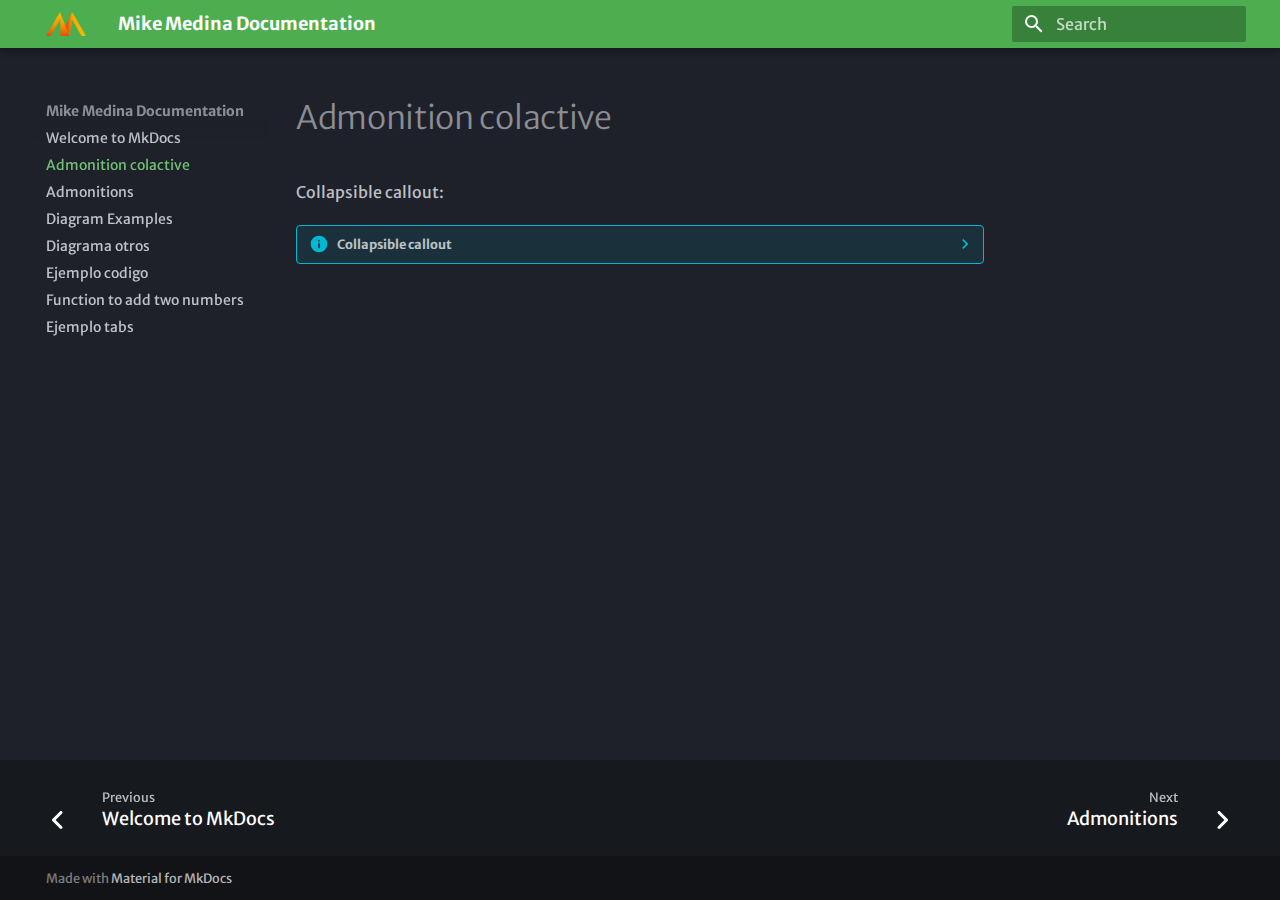
<file: admonition_colactive/index.html>
<!doctype html>
<html lang="en" class="no-js">
  <head>
    
      <meta charset="utf-8">
      <meta name="viewport" content="width=device-width,initial-scale=1">
      
      
      
        <link rel="canonical" href="https://moabdib2000.github.io/admonition_colactive/">
      
      
        <link rel="prev" href="..">
      
      
        <link rel="next" href="../admonitions/">
      
      
        
      
      
      <link rel="icon" href="../assets/favicon.ico">
      <meta name="generator" content="mkdocs-1.6.1, mkdocs-material-9.7.1">
    
    
      
        <title>Admonition colactive - Mike Medina Documentation</title>
      
    
    
      <link rel="stylesheet" href="../assets/stylesheets/main.484c7ddc.min.css">
      
        
        <link rel="stylesheet" href="../assets/stylesheets/palette.ab4e12ef.min.css">
      
      


    
    
      
    
    
      
        
        
        <link rel="preconnect" href="https://fonts.gstatic.com" crossorigin>
        <link rel="stylesheet" href="https://fonts.googleapis.com/css?family=Merriweather+Sans:300,300i,400,400i,700,700i%7CRed+Hat+Mono:400,400i,700,700i&display=fallback">
        <style>:root{--md-text-font:"Merriweather Sans";--md-code-font:"Red Hat Mono"}</style>
      
    
    
    <script>__md_scope=new URL("..",location),__md_hash=e=>[...e].reduce(((e,_)=>(e<<5)-e+_.charCodeAt(0)),0),__md_get=(e,_=localStorage,t=__md_scope)=>JSON.parse(_.getItem(t.pathname+"."+e)),__md_set=(e,_,t=localStorage,a=__md_scope)=>{try{t.setItem(a.pathname+"."+e,JSON.stringify(_))}catch(e){}}</script>
    
      

    
    
  </head>
  
  
    
    
    
    
    
    <body dir="ltr" data-md-color-scheme="slate" data-md-color-primary="green" data-md-color-accent="deep-purple">
  
    
    <input class="md-toggle" data-md-toggle="drawer" type="checkbox" id="__drawer" autocomplete="off">
    <input class="md-toggle" data-md-toggle="search" type="checkbox" id="__search" autocomplete="off">
    <label class="md-overlay" for="__drawer"></label>
    <div data-md-component="skip">
      
    </div>
    <div data-md-component="announce">
      
    </div>
    
    
      

  

<header class="md-header md-header--shadow" data-md-component="header">
  <nav class="md-header__inner md-grid" aria-label="Header">
    <a href=".." title="Mike Medina Documentation" class="md-header__button md-logo" aria-label="Mike Medina Documentation" data-md-component="logo">
      
  <img src="../assets/logo.png" alt="logo">

    </a>
    <label class="md-header__button md-icon" for="__drawer">
      
      <svg xmlns="http://www.w3.org/2000/svg" viewBox="0 0 24 24"><path d="M3 6h18v2H3zm0 5h18v2H3zm0 5h18v2H3z"/></svg>
    </label>
    <div class="md-header__title" data-md-component="header-title">
      <div class="md-header__ellipsis">
        <div class="md-header__topic">
          <span class="md-ellipsis">
            Mike Medina Documentation
          </span>
        </div>
        <div class="md-header__topic" data-md-component="header-topic">
          <span class="md-ellipsis">
            
              Admonition colactive
            
          </span>
        </div>
      </div>
    </div>
    
      
    
    
    
    
      
      
        <label class="md-header__button md-icon" for="__search">
          
          <svg xmlns="http://www.w3.org/2000/svg" viewBox="0 0 24 24"><path d="M9.5 3A6.5 6.5 0 0 1 16 9.5c0 1.61-.59 3.09-1.56 4.23l.27.27h.79l5 5-1.5 1.5-5-5v-.79l-.27-.27A6.52 6.52 0 0 1 9.5 16 6.5 6.5 0 0 1 3 9.5 6.5 6.5 0 0 1 9.5 3m0 2C7 5 5 7 5 9.5S7 14 9.5 14 14 12 14 9.5 12 5 9.5 5"/></svg>
        </label>
        <div class="md-search" data-md-component="search" role="dialog">
  <label class="md-search__overlay" for="__search"></label>
  <div class="md-search__inner" role="search">
    <form class="md-search__form" name="search">
      <input type="text" class="md-search__input" name="query" aria-label="Search" placeholder="Search" autocapitalize="off" autocorrect="off" autocomplete="off" spellcheck="false" data-md-component="search-query" required>
      <label class="md-search__icon md-icon" for="__search">
        
        <svg xmlns="http://www.w3.org/2000/svg" viewBox="0 0 24 24"><path d="M9.5 3A6.5 6.5 0 0 1 16 9.5c0 1.61-.59 3.09-1.56 4.23l.27.27h.79l5 5-1.5 1.5-5-5v-.79l-.27-.27A6.52 6.52 0 0 1 9.5 16 6.5 6.5 0 0 1 3 9.5 6.5 6.5 0 0 1 9.5 3m0 2C7 5 5 7 5 9.5S7 14 9.5 14 14 12 14 9.5 12 5 9.5 5"/></svg>
        
        <svg xmlns="http://www.w3.org/2000/svg" viewBox="0 0 256 512"><!--! Font Awesome Free 7.1.0 by @fontawesome - https://fontawesome.com License - https://fontawesome.com/license/free (Icons: CC BY 4.0, Fonts: SIL OFL 1.1, Code: MIT License) Copyright 2025 Fonticons, Inc.--><path d="M9.4 233.4c-12.5 12.5-12.5 32.8 0 45.3l160 160c12.5 12.5 32.8 12.5 45.3 0s12.5-32.8 0-45.3L77.3 256l137.3-137.4c12.5-12.5 12.5-32.8 0-45.3s-32.8-12.5-45.3 0l-160 160z"/></svg>
      </label>
      <nav class="md-search__options" aria-label="Search">
        
        <button type="reset" class="md-search__icon md-icon" title="Clear" aria-label="Clear" tabindex="-1">
          
          <svg xmlns="http://www.w3.org/2000/svg" viewBox="0 0 24 24"><path d="M19 6.41 17.59 5 12 10.59 6.41 5 5 6.41 10.59 12 5 17.59 6.41 19 12 13.41 17.59 19 19 17.59 13.41 12z"/></svg>
        </button>
      </nav>
      
    </form>
    <div class="md-search__output">
      <div class="md-search__scrollwrap" tabindex="0" data-md-scrollfix>
        <div class="md-search-result" data-md-component="search-result">
          <div class="md-search-result__meta">
            Initializing search
          </div>
          <ol class="md-search-result__list" role="presentation"></ol>
        </div>
      </div>
    </div>
  </div>
</div>
      
    
    
  </nav>
  
</header>
    
    <div class="md-container" data-md-component="container">
      
      
        
          
        
      
      <main class="md-main" data-md-component="main">
        <div class="md-main__inner md-grid">
          
            
              
              <div class="md-sidebar md-sidebar--primary" data-md-component="sidebar" data-md-type="navigation" >
                <div class="md-sidebar__scrollwrap">
                  <div class="md-sidebar__inner">
                    



<nav class="md-nav md-nav--primary" aria-label="Navigation" data-md-level="0">
  <label class="md-nav__title" for="__drawer">
    <a href=".." title="Mike Medina Documentation" class="md-nav__button md-logo" aria-label="Mike Medina Documentation" data-md-component="logo">
      
  <img src="../assets/logo.png" alt="logo">

    </a>
    Mike Medina Documentation
  </label>
  
  <ul class="md-nav__list" data-md-scrollfix>
    
      
      
  
  
  
  
    <li class="md-nav__item">
      <a href=".." class="md-nav__link">
        
  
  
  <span class="md-ellipsis">
    
  
    Welcome to MkDocs
  

    
  </span>
  
  

      </a>
    </li>
  

    
      
      
  
  
    
  
  
  
    <li class="md-nav__item md-nav__item--active">
      
      <input class="md-nav__toggle md-toggle" type="checkbox" id="__toc">
      
      
      
      <a href="./" class="md-nav__link md-nav__link--active">
        
  
  
  <span class="md-ellipsis">
    
  
    Admonition colactive
  

    
  </span>
  
  

      </a>
      
    </li>
  

    
      
      
  
  
  
  
    <li class="md-nav__item">
      <a href="../admonitions/" class="md-nav__link">
        
  
  
  <span class="md-ellipsis">
    
  
    Admonitions
  

    
  </span>
  
  

      </a>
    </li>
  

    
      
      
  
  
  
  
    <li class="md-nav__item">
      <a href="../diagram-examples/" class="md-nav__link">
        
  
  
  <span class="md-ellipsis">
    
  
    Diagram Examples
  

    
  </span>
  
  

      </a>
    </li>
  

    
      
      
  
  
  
  
    <li class="md-nav__item">
      <a href="../diagrama_otros/" class="md-nav__link">
        
  
  
  <span class="md-ellipsis">
    
  
    Diagrama otros
  

    
  </span>
  
  

      </a>
    </li>
  

    
      
      
  
  
  
  
    <li class="md-nav__item">
      <a href="../ejemplo_codigo/" class="md-nav__link">
        
  
  
  <span class="md-ellipsis">
    
  
    Ejemplo codigo
  

    
  </span>
  
  

      </a>
    </li>
  

    
      
      
  
  
  
  
    <li class="md-nav__item">
      <a href="../ejemplo_codigo2/" class="md-nav__link">
        
  
  
  <span class="md-ellipsis">
    
  
    Function to add two numbers
  

    
  </span>
  
  

      </a>
    </li>
  

    
      
      
  
  
  
  
    <li class="md-nav__item">
      <a href="../ejemplo_tabs/" class="md-nav__link">
        
  
  
  <span class="md-ellipsis">
    
  
    Ejemplo tabs
  

    
  </span>
  
  

      </a>
    </li>
  

    
  </ul>
</nav>
                  </div>
                </div>
              </div>
            
            
              
              <div class="md-sidebar md-sidebar--secondary" data-md-component="sidebar" data-md-type="toc" >
                <div class="md-sidebar__scrollwrap">
                  <div class="md-sidebar__inner">
                    

<nav class="md-nav md-nav--secondary" aria-label="Table of contents">
  
  
  
  
</nav>
                  </div>
                </div>
              </div>
            
          
          
            <div class="md-content" data-md-component="content">
              
              <article class="md-content__inner md-typeset">
                
                  



  <h1>Admonition colactive</h1>

<p>Collapsible callout:</p>
<details class="info">
<summary>Collapsible callout</summary>
<p>Lorem ipsum dolor sit amet, consectetur adipiscing elit. Nulla et euismod
nulla. Curabitur feugiat, tortor non consequat finibus, justo purus auctor
massa, nec semper lorem quam in massa.</p>
</details>












                
              </article>
            </div>
          
          
<script>var target=document.getElementById(location.hash.slice(1));target&&target.name&&(target.checked=target.name.startsWith("__tabbed_"))</script>
        </div>
        
      </main>
      
        <footer class="md-footer">
  
    
      
      <nav class="md-footer__inner md-grid" aria-label="Footer" >
        
          
          <a href=".." class="md-footer__link md-footer__link--prev" aria-label="Previous: Welcome to MkDocs">
            <div class="md-footer__button md-icon">
              
              <svg xmlns="http://www.w3.org/2000/svg" viewBox="0 0 256 512"><!--! Font Awesome Free 7.1.0 by @fontawesome - https://fontawesome.com License - https://fontawesome.com/license/free (Icons: CC BY 4.0, Fonts: SIL OFL 1.1, Code: MIT License) Copyright 2025 Fonticons, Inc.--><path d="M9.4 233.4c-12.5 12.5-12.5 32.8 0 45.3l160 160c12.5 12.5 32.8 12.5 45.3 0s12.5-32.8 0-45.3L77.3 256l137.3-137.4c12.5-12.5 12.5-32.8 0-45.3s-32.8-12.5-45.3 0l-160 160z"/></svg>
            </div>
            <div class="md-footer__title">
              <span class="md-footer__direction">
                Previous
              </span>
              <div class="md-ellipsis">
                Welcome to MkDocs
              </div>
            </div>
          </a>
        
        
          
          <a href="../admonitions/" class="md-footer__link md-footer__link--next" aria-label="Next: Admonitions">
            <div class="md-footer__title">
              <span class="md-footer__direction">
                Next
              </span>
              <div class="md-ellipsis">
                Admonitions
              </div>
            </div>
            <div class="md-footer__button md-icon">
              
              <svg xmlns="http://www.w3.org/2000/svg" viewBox="0 0 256 512"><!--! Font Awesome Free 7.1.0 by @fontawesome - https://fontawesome.com License - https://fontawesome.com/license/free (Icons: CC BY 4.0, Fonts: SIL OFL 1.1, Code: MIT License) Copyright 2025 Fonticons, Inc.--><path d="M247.1 233.4c12.5 12.5 12.5 32.8 0 45.3l-160 160c-12.5 12.5-32.8 12.5-45.3 0s-12.5-32.8 0-45.3L179.2 256 41.9 118.6c-12.5-12.5-12.5-32.8 0-45.3s32.8-12.5 45.3 0l160 160z"/></svg>
            </div>
          </a>
        
      </nav>
    
  
  <div class="md-footer-meta md-typeset">
    <div class="md-footer-meta__inner md-grid">
      <div class="md-copyright">
  
  
    Made with
    <a href="https://squidfunk.github.io/mkdocs-material/" target="_blank" rel="noopener">
      Material for MkDocs
    </a>
  
</div>
      
    </div>
  </div>
</footer>
      
    </div>
    <div class="md-dialog" data-md-component="dialog">
      <div class="md-dialog__inner md-typeset"></div>
    </div>
    
    
    
      
      
      <script id="__config" type="application/json">{"annotate": null, "base": "..", "features": ["navigation.footer"], "search": "../assets/javascripts/workers/search.2c215733.min.js", "tags": null, "translations": {"clipboard.copied": "Copied to clipboard", "clipboard.copy": "Copy to clipboard", "search.result.more.one": "1 more on this page", "search.result.more.other": "# more on this page", "search.result.none": "No matching documents", "search.result.one": "1 matching document", "search.result.other": "# matching documents", "search.result.placeholder": "Type to start searching", "search.result.term.missing": "Missing", "select.version": "Select version"}, "version": null}</script>
    
    
      <script src="../assets/javascripts/bundle.79ae519e.min.js"></script>
      
    
  </body>
</html>
</file>
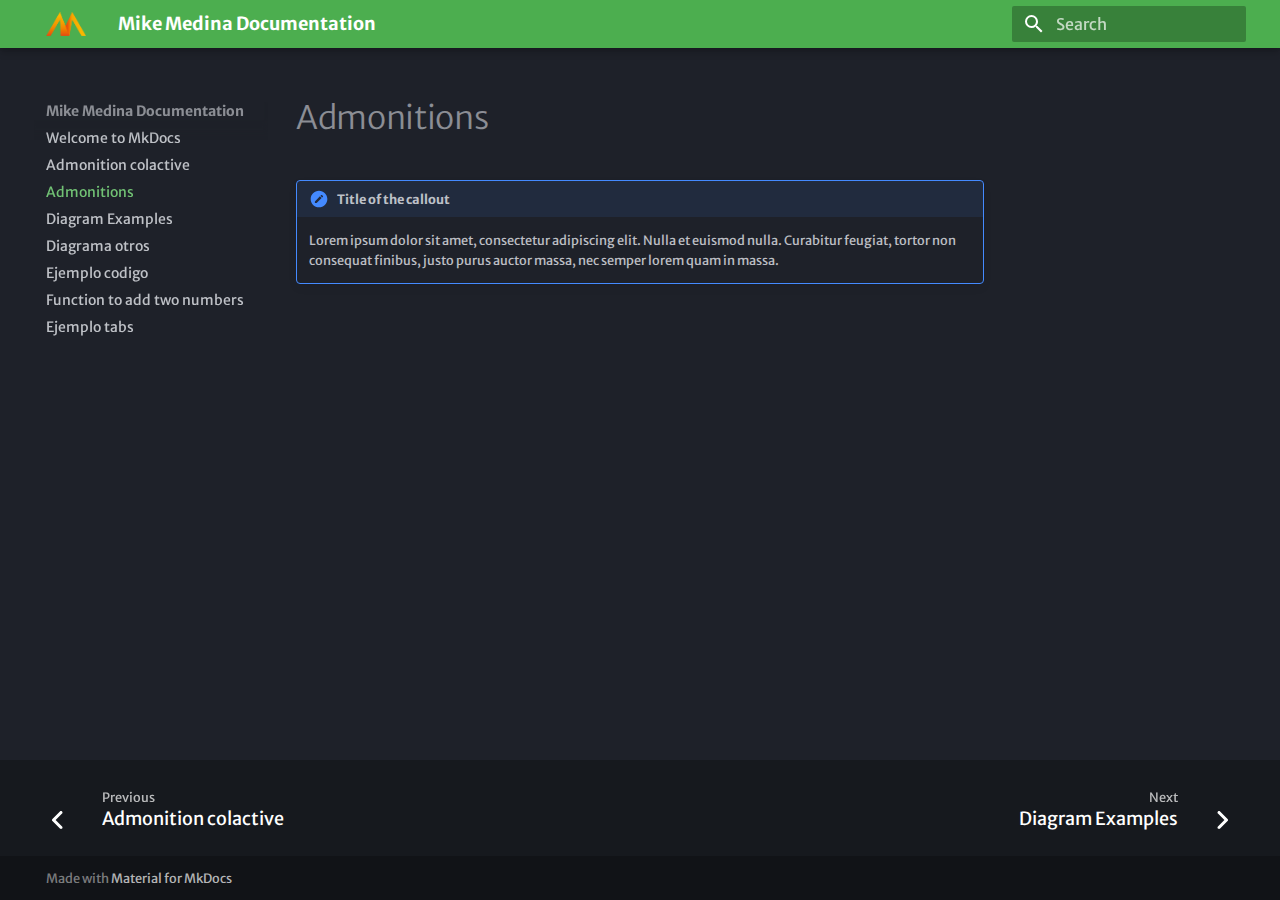
<file: admonitions/index.html>
<!doctype html>
<html lang="en" class="no-js">
  <head>
    
      <meta charset="utf-8">
      <meta name="viewport" content="width=device-width,initial-scale=1">
      
      
      
        <link rel="canonical" href="https://moabdib2000.github.io/admonitions/">
      
      
        <link rel="prev" href="../admonition_colactive/">
      
      
        <link rel="next" href="../diagram-examples/">
      
      
        
      
      
      <link rel="icon" href="../assets/favicon.ico">
      <meta name="generator" content="mkdocs-1.6.1, mkdocs-material-9.7.1">
    
    
      
        <title>Admonitions - Mike Medina Documentation</title>
      
    
    
      <link rel="stylesheet" href="../assets/stylesheets/main.484c7ddc.min.css">
      
        
        <link rel="stylesheet" href="../assets/stylesheets/palette.ab4e12ef.min.css">
      
      


    
    
      
    
    
      
        
        
        <link rel="preconnect" href="https://fonts.gstatic.com" crossorigin>
        <link rel="stylesheet" href="https://fonts.googleapis.com/css?family=Merriweather+Sans:300,300i,400,400i,700,700i%7CRed+Hat+Mono:400,400i,700,700i&display=fallback">
        <style>:root{--md-text-font:"Merriweather Sans";--md-code-font:"Red Hat Mono"}</style>
      
    
    
    <script>__md_scope=new URL("..",location),__md_hash=e=>[...e].reduce(((e,_)=>(e<<5)-e+_.charCodeAt(0)),0),__md_get=(e,_=localStorage,t=__md_scope)=>JSON.parse(_.getItem(t.pathname+"."+e)),__md_set=(e,_,t=localStorage,a=__md_scope)=>{try{t.setItem(a.pathname+"."+e,JSON.stringify(_))}catch(e){}}</script>
    
      

    
    
  </head>
  
  
    
    
    
    
    
    <body dir="ltr" data-md-color-scheme="slate" data-md-color-primary="green" data-md-color-accent="deep-purple">
  
    
    <input class="md-toggle" data-md-toggle="drawer" type="checkbox" id="__drawer" autocomplete="off">
    <input class="md-toggle" data-md-toggle="search" type="checkbox" id="__search" autocomplete="off">
    <label class="md-overlay" for="__drawer"></label>
    <div data-md-component="skip">
      
    </div>
    <div data-md-component="announce">
      
    </div>
    
    
      

  

<header class="md-header md-header--shadow" data-md-component="header">
  <nav class="md-header__inner md-grid" aria-label="Header">
    <a href=".." title="Mike Medina Documentation" class="md-header__button md-logo" aria-label="Mike Medina Documentation" data-md-component="logo">
      
  <img src="../assets/logo.png" alt="logo">

    </a>
    <label class="md-header__button md-icon" for="__drawer">
      
      <svg xmlns="http://www.w3.org/2000/svg" viewBox="0 0 24 24"><path d="M3 6h18v2H3zm0 5h18v2H3zm0 5h18v2H3z"/></svg>
    </label>
    <div class="md-header__title" data-md-component="header-title">
      <div class="md-header__ellipsis">
        <div class="md-header__topic">
          <span class="md-ellipsis">
            Mike Medina Documentation
          </span>
        </div>
        <div class="md-header__topic" data-md-component="header-topic">
          <span class="md-ellipsis">
            
              Admonitions
            
          </span>
        </div>
      </div>
    </div>
    
      
    
    
    
    
      
      
        <label class="md-header__button md-icon" for="__search">
          
          <svg xmlns="http://www.w3.org/2000/svg" viewBox="0 0 24 24"><path d="M9.5 3A6.5 6.5 0 0 1 16 9.5c0 1.61-.59 3.09-1.56 4.23l.27.27h.79l5 5-1.5 1.5-5-5v-.79l-.27-.27A6.52 6.52 0 0 1 9.5 16 6.5 6.5 0 0 1 3 9.5 6.5 6.5 0 0 1 9.5 3m0 2C7 5 5 7 5 9.5S7 14 9.5 14 14 12 14 9.5 12 5 9.5 5"/></svg>
        </label>
        <div class="md-search" data-md-component="search" role="dialog">
  <label class="md-search__overlay" for="__search"></label>
  <div class="md-search__inner" role="search">
    <form class="md-search__form" name="search">
      <input type="text" class="md-search__input" name="query" aria-label="Search" placeholder="Search" autocapitalize="off" autocorrect="off" autocomplete="off" spellcheck="false" data-md-component="search-query" required>
      <label class="md-search__icon md-icon" for="__search">
        
        <svg xmlns="http://www.w3.org/2000/svg" viewBox="0 0 24 24"><path d="M9.5 3A6.5 6.5 0 0 1 16 9.5c0 1.61-.59 3.09-1.56 4.23l.27.27h.79l5 5-1.5 1.5-5-5v-.79l-.27-.27A6.52 6.52 0 0 1 9.5 16 6.5 6.5 0 0 1 3 9.5 6.5 6.5 0 0 1 9.5 3m0 2C7 5 5 7 5 9.5S7 14 9.5 14 14 12 14 9.5 12 5 9.5 5"/></svg>
        
        <svg xmlns="http://www.w3.org/2000/svg" viewBox="0 0 256 512"><!--! Font Awesome Free 7.1.0 by @fontawesome - https://fontawesome.com License - https://fontawesome.com/license/free (Icons: CC BY 4.0, Fonts: SIL OFL 1.1, Code: MIT License) Copyright 2025 Fonticons, Inc.--><path d="M9.4 233.4c-12.5 12.5-12.5 32.8 0 45.3l160 160c12.5 12.5 32.8 12.5 45.3 0s12.5-32.8 0-45.3L77.3 256l137.3-137.4c12.5-12.5 12.5-32.8 0-45.3s-32.8-12.5-45.3 0l-160 160z"/></svg>
      </label>
      <nav class="md-search__options" aria-label="Search">
        
        <button type="reset" class="md-search__icon md-icon" title="Clear" aria-label="Clear" tabindex="-1">
          
          <svg xmlns="http://www.w3.org/2000/svg" viewBox="0 0 24 24"><path d="M19 6.41 17.59 5 12 10.59 6.41 5 5 6.41 10.59 12 5 17.59 6.41 19 12 13.41 17.59 19 19 17.59 13.41 12z"/></svg>
        </button>
      </nav>
      
    </form>
    <div class="md-search__output">
      <div class="md-search__scrollwrap" tabindex="0" data-md-scrollfix>
        <div class="md-search-result" data-md-component="search-result">
          <div class="md-search-result__meta">
            Initializing search
          </div>
          <ol class="md-search-result__list" role="presentation"></ol>
        </div>
      </div>
    </div>
  </div>
</div>
      
    
    
  </nav>
  
</header>
    
    <div class="md-container" data-md-component="container">
      
      
        
          
        
      
      <main class="md-main" data-md-component="main">
        <div class="md-main__inner md-grid">
          
            
              
              <div class="md-sidebar md-sidebar--primary" data-md-component="sidebar" data-md-type="navigation" >
                <div class="md-sidebar__scrollwrap">
                  <div class="md-sidebar__inner">
                    



<nav class="md-nav md-nav--primary" aria-label="Navigation" data-md-level="0">
  <label class="md-nav__title" for="__drawer">
    <a href=".." title="Mike Medina Documentation" class="md-nav__button md-logo" aria-label="Mike Medina Documentation" data-md-component="logo">
      
  <img src="../assets/logo.png" alt="logo">

    </a>
    Mike Medina Documentation
  </label>
  
  <ul class="md-nav__list" data-md-scrollfix>
    
      
      
  
  
  
  
    <li class="md-nav__item">
      <a href=".." class="md-nav__link">
        
  
  
  <span class="md-ellipsis">
    
  
    Welcome to MkDocs
  

    
  </span>
  
  

      </a>
    </li>
  

    
      
      
  
  
  
  
    <li class="md-nav__item">
      <a href="../admonition_colactive/" class="md-nav__link">
        
  
  
  <span class="md-ellipsis">
    
  
    Admonition colactive
  

    
  </span>
  
  

      </a>
    </li>
  

    
      
      
  
  
    
  
  
  
    <li class="md-nav__item md-nav__item--active">
      
      <input class="md-nav__toggle md-toggle" type="checkbox" id="__toc">
      
      
      
      <a href="./" class="md-nav__link md-nav__link--active">
        
  
  
  <span class="md-ellipsis">
    
  
    Admonitions
  

    
  </span>
  
  

      </a>
      
    </li>
  

    
      
      
  
  
  
  
    <li class="md-nav__item">
      <a href="../diagram-examples/" class="md-nav__link">
        
  
  
  <span class="md-ellipsis">
    
  
    Diagram Examples
  

    
  </span>
  
  

      </a>
    </li>
  

    
      
      
  
  
  
  
    <li class="md-nav__item">
      <a href="../diagrama_otros/" class="md-nav__link">
        
  
  
  <span class="md-ellipsis">
    
  
    Diagrama otros
  

    
  </span>
  
  

      </a>
    </li>
  

    
      
      
  
  
  
  
    <li class="md-nav__item">
      <a href="../ejemplo_codigo/" class="md-nav__link">
        
  
  
  <span class="md-ellipsis">
    
  
    Ejemplo codigo
  

    
  </span>
  
  

      </a>
    </li>
  

    
      
      
  
  
  
  
    <li class="md-nav__item">
      <a href="../ejemplo_codigo2/" class="md-nav__link">
        
  
  
  <span class="md-ellipsis">
    
  
    Function to add two numbers
  

    
  </span>
  
  

      </a>
    </li>
  

    
      
      
  
  
  
  
    <li class="md-nav__item">
      <a href="../ejemplo_tabs/" class="md-nav__link">
        
  
  
  <span class="md-ellipsis">
    
  
    Ejemplo tabs
  

    
  </span>
  
  

      </a>
    </li>
  

    
  </ul>
</nav>
                  </div>
                </div>
              </div>
            
            
              
              <div class="md-sidebar md-sidebar--secondary" data-md-component="sidebar" data-md-type="toc" >
                <div class="md-sidebar__scrollwrap">
                  <div class="md-sidebar__inner">
                    

<nav class="md-nav md-nav--secondary" aria-label="Table of contents">
  
  
  
  
</nav>
                  </div>
                </div>
              </div>
            
          
          
            <div class="md-content" data-md-component="content">
              
              <article class="md-content__inner md-typeset">
                
                  



  <h1>Admonitions</h1>

<div class="admonition note">
<p class="admonition-title">Title of the callout</p>
<p>Lorem ipsum dolor sit amet, consectetur adipiscing elit. Nulla et euismod
nulla. Curabitur feugiat, tortor non consequat finibus, justo purus auctor
massa, nec semper lorem quam in massa.</p>
</div>












                
              </article>
            </div>
          
          
<script>var target=document.getElementById(location.hash.slice(1));target&&target.name&&(target.checked=target.name.startsWith("__tabbed_"))</script>
        </div>
        
      </main>
      
        <footer class="md-footer">
  
    
      
      <nav class="md-footer__inner md-grid" aria-label="Footer" >
        
          
          <a href="../admonition_colactive/" class="md-footer__link md-footer__link--prev" aria-label="Previous: Admonition colactive">
            <div class="md-footer__button md-icon">
              
              <svg xmlns="http://www.w3.org/2000/svg" viewBox="0 0 256 512"><!--! Font Awesome Free 7.1.0 by @fontawesome - https://fontawesome.com License - https://fontawesome.com/license/free (Icons: CC BY 4.0, Fonts: SIL OFL 1.1, Code: MIT License) Copyright 2025 Fonticons, Inc.--><path d="M9.4 233.4c-12.5 12.5-12.5 32.8 0 45.3l160 160c12.5 12.5 32.8 12.5 45.3 0s12.5-32.8 0-45.3L77.3 256l137.3-137.4c12.5-12.5 12.5-32.8 0-45.3s-32.8-12.5-45.3 0l-160 160z"/></svg>
            </div>
            <div class="md-footer__title">
              <span class="md-footer__direction">
                Previous
              </span>
              <div class="md-ellipsis">
                Admonition colactive
              </div>
            </div>
          </a>
        
        
          
          <a href="../diagram-examples/" class="md-footer__link md-footer__link--next" aria-label="Next: Diagram Examples">
            <div class="md-footer__title">
              <span class="md-footer__direction">
                Next
              </span>
              <div class="md-ellipsis">
                Diagram Examples
              </div>
            </div>
            <div class="md-footer__button md-icon">
              
              <svg xmlns="http://www.w3.org/2000/svg" viewBox="0 0 256 512"><!--! Font Awesome Free 7.1.0 by @fontawesome - https://fontawesome.com License - https://fontawesome.com/license/free (Icons: CC BY 4.0, Fonts: SIL OFL 1.1, Code: MIT License) Copyright 2025 Fonticons, Inc.--><path d="M247.1 233.4c12.5 12.5 12.5 32.8 0 45.3l-160 160c-12.5 12.5-32.8 12.5-45.3 0s-12.5-32.8 0-45.3L179.2 256 41.9 118.6c-12.5-12.5-12.5-32.8 0-45.3s32.8-12.5 45.3 0l160 160z"/></svg>
            </div>
          </a>
        
      </nav>
    
  
  <div class="md-footer-meta md-typeset">
    <div class="md-footer-meta__inner md-grid">
      <div class="md-copyright">
  
  
    Made with
    <a href="https://squidfunk.github.io/mkdocs-material/" target="_blank" rel="noopener">
      Material for MkDocs
    </a>
  
</div>
      
    </div>
  </div>
</footer>
      
    </div>
    <div class="md-dialog" data-md-component="dialog">
      <div class="md-dialog__inner md-typeset"></div>
    </div>
    
    
    
      
      
      <script id="__config" type="application/json">{"annotate": null, "base": "..", "features": ["navigation.footer"], "search": "../assets/javascripts/workers/search.2c215733.min.js", "tags": null, "translations": {"clipboard.copied": "Copied to clipboard", "clipboard.copy": "Copy to clipboard", "search.result.more.one": "1 more on this page", "search.result.more.other": "# more on this page", "search.result.none": "No matching documents", "search.result.one": "1 matching document", "search.result.other": "# matching documents", "search.result.placeholder": "Type to start searching", "search.result.term.missing": "Missing", "select.version": "Select version"}, "version": null}</script>
    
    
      <script src="../assets/javascripts/bundle.79ae519e.min.js"></script>
      
    
  </body>
</html>
</file>
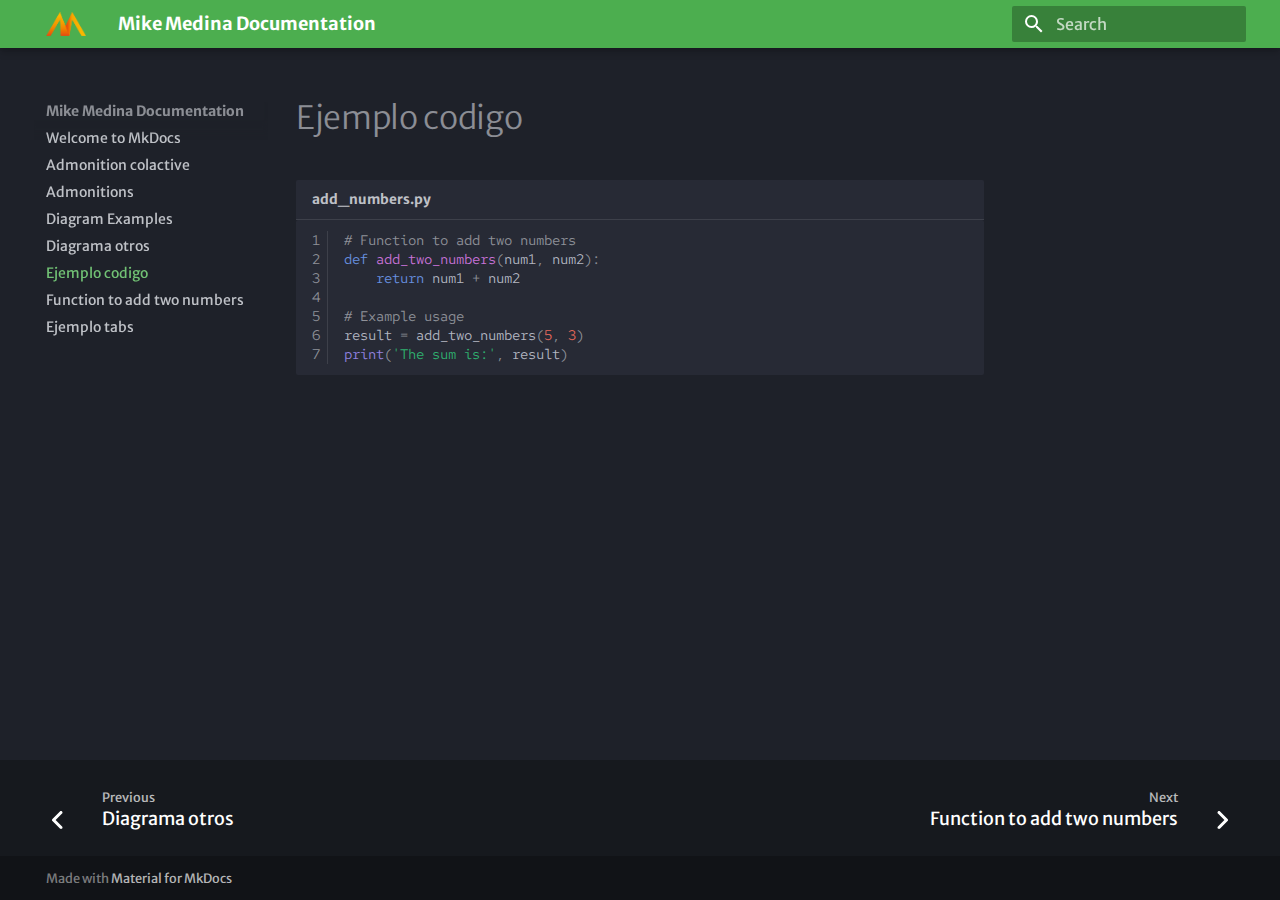
<file: ejemplo_codigo/index.html>
<!doctype html>
<html lang="en" class="no-js">
  <head>
    
      <meta charset="utf-8">
      <meta name="viewport" content="width=device-width,initial-scale=1">
      
      
      
        <link rel="canonical" href="https://moabdib2000.github.io/ejemplo_codigo/">
      
      
        <link rel="prev" href="../diagrama_otros/">
      
      
        <link rel="next" href="../ejemplo_codigo2/">
      
      
        
      
      
      <link rel="icon" href="../assets/favicon.ico">
      <meta name="generator" content="mkdocs-1.6.1, mkdocs-material-9.7.1">
    
    
      
        <title>Ejemplo codigo - Mike Medina Documentation</title>
      
    
    
      <link rel="stylesheet" href="../assets/stylesheets/main.484c7ddc.min.css">
      
        
        <link rel="stylesheet" href="../assets/stylesheets/palette.ab4e12ef.min.css">
      
      


    
    
      
    
    
      
        
        
        <link rel="preconnect" href="https://fonts.gstatic.com" crossorigin>
        <link rel="stylesheet" href="https://fonts.googleapis.com/css?family=Merriweather+Sans:300,300i,400,400i,700,700i%7CRed+Hat+Mono:400,400i,700,700i&display=fallback">
        <style>:root{--md-text-font:"Merriweather Sans";--md-code-font:"Red Hat Mono"}</style>
      
    
    
    <script>__md_scope=new URL("..",location),__md_hash=e=>[...e].reduce(((e,_)=>(e<<5)-e+_.charCodeAt(0)),0),__md_get=(e,_=localStorage,t=__md_scope)=>JSON.parse(_.getItem(t.pathname+"."+e)),__md_set=(e,_,t=localStorage,a=__md_scope)=>{try{t.setItem(a.pathname+"."+e,JSON.stringify(_))}catch(e){}}</script>
    
      

    
    
  </head>
  
  
    
    
    
    
    
    <body dir="ltr" data-md-color-scheme="slate" data-md-color-primary="green" data-md-color-accent="deep-purple">
  
    
    <input class="md-toggle" data-md-toggle="drawer" type="checkbox" id="__drawer" autocomplete="off">
    <input class="md-toggle" data-md-toggle="search" type="checkbox" id="__search" autocomplete="off">
    <label class="md-overlay" for="__drawer"></label>
    <div data-md-component="skip">
      
    </div>
    <div data-md-component="announce">
      
    </div>
    
    
      

  

<header class="md-header md-header--shadow" data-md-component="header">
  <nav class="md-header__inner md-grid" aria-label="Header">
    <a href=".." title="Mike Medina Documentation" class="md-header__button md-logo" aria-label="Mike Medina Documentation" data-md-component="logo">
      
  <img src="../assets/logo.png" alt="logo">

    </a>
    <label class="md-header__button md-icon" for="__drawer">
      
      <svg xmlns="http://www.w3.org/2000/svg" viewBox="0 0 24 24"><path d="M3 6h18v2H3zm0 5h18v2H3zm0 5h18v2H3z"/></svg>
    </label>
    <div class="md-header__title" data-md-component="header-title">
      <div class="md-header__ellipsis">
        <div class="md-header__topic">
          <span class="md-ellipsis">
            Mike Medina Documentation
          </span>
        </div>
        <div class="md-header__topic" data-md-component="header-topic">
          <span class="md-ellipsis">
            
              Ejemplo codigo
            
          </span>
        </div>
      </div>
    </div>
    
      
    
    
    
    
      
      
        <label class="md-header__button md-icon" for="__search">
          
          <svg xmlns="http://www.w3.org/2000/svg" viewBox="0 0 24 24"><path d="M9.5 3A6.5 6.5 0 0 1 16 9.5c0 1.61-.59 3.09-1.56 4.23l.27.27h.79l5 5-1.5 1.5-5-5v-.79l-.27-.27A6.52 6.52 0 0 1 9.5 16 6.5 6.5 0 0 1 3 9.5 6.5 6.5 0 0 1 9.5 3m0 2C7 5 5 7 5 9.5S7 14 9.5 14 14 12 14 9.5 12 5 9.5 5"/></svg>
        </label>
        <div class="md-search" data-md-component="search" role="dialog">
  <label class="md-search__overlay" for="__search"></label>
  <div class="md-search__inner" role="search">
    <form class="md-search__form" name="search">
      <input type="text" class="md-search__input" name="query" aria-label="Search" placeholder="Search" autocapitalize="off" autocorrect="off" autocomplete="off" spellcheck="false" data-md-component="search-query" required>
      <label class="md-search__icon md-icon" for="__search">
        
        <svg xmlns="http://www.w3.org/2000/svg" viewBox="0 0 24 24"><path d="M9.5 3A6.5 6.5 0 0 1 16 9.5c0 1.61-.59 3.09-1.56 4.23l.27.27h.79l5 5-1.5 1.5-5-5v-.79l-.27-.27A6.52 6.52 0 0 1 9.5 16 6.5 6.5 0 0 1 3 9.5 6.5 6.5 0 0 1 9.5 3m0 2C7 5 5 7 5 9.5S7 14 9.5 14 14 12 14 9.5 12 5 9.5 5"/></svg>
        
        <svg xmlns="http://www.w3.org/2000/svg" viewBox="0 0 256 512"><!--! Font Awesome Free 7.1.0 by @fontawesome - https://fontawesome.com License - https://fontawesome.com/license/free (Icons: CC BY 4.0, Fonts: SIL OFL 1.1, Code: MIT License) Copyright 2025 Fonticons, Inc.--><path d="M9.4 233.4c-12.5 12.5-12.5 32.8 0 45.3l160 160c12.5 12.5 32.8 12.5 45.3 0s12.5-32.8 0-45.3L77.3 256l137.3-137.4c12.5-12.5 12.5-32.8 0-45.3s-32.8-12.5-45.3 0l-160 160z"/></svg>
      </label>
      <nav class="md-search__options" aria-label="Search">
        
        <button type="reset" class="md-search__icon md-icon" title="Clear" aria-label="Clear" tabindex="-1">
          
          <svg xmlns="http://www.w3.org/2000/svg" viewBox="0 0 24 24"><path d="M19 6.41 17.59 5 12 10.59 6.41 5 5 6.41 10.59 12 5 17.59 6.41 19 12 13.41 17.59 19 19 17.59 13.41 12z"/></svg>
        </button>
      </nav>
      
    </form>
    <div class="md-search__output">
      <div class="md-search__scrollwrap" tabindex="0" data-md-scrollfix>
        <div class="md-search-result" data-md-component="search-result">
          <div class="md-search-result__meta">
            Initializing search
          </div>
          <ol class="md-search-result__list" role="presentation"></ol>
        </div>
      </div>
    </div>
  </div>
</div>
      
    
    
  </nav>
  
</header>
    
    <div class="md-container" data-md-component="container">
      
      
        
          
        
      
      <main class="md-main" data-md-component="main">
        <div class="md-main__inner md-grid">
          
            
              
              <div class="md-sidebar md-sidebar--primary" data-md-component="sidebar" data-md-type="navigation" >
                <div class="md-sidebar__scrollwrap">
                  <div class="md-sidebar__inner">
                    



<nav class="md-nav md-nav--primary" aria-label="Navigation" data-md-level="0">
  <label class="md-nav__title" for="__drawer">
    <a href=".." title="Mike Medina Documentation" class="md-nav__button md-logo" aria-label="Mike Medina Documentation" data-md-component="logo">
      
  <img src="../assets/logo.png" alt="logo">

    </a>
    Mike Medina Documentation
  </label>
  
  <ul class="md-nav__list" data-md-scrollfix>
    
      
      
  
  
  
  
    <li class="md-nav__item">
      <a href=".." class="md-nav__link">
        
  
  
  <span class="md-ellipsis">
    
  
    Welcome to MkDocs
  

    
  </span>
  
  

      </a>
    </li>
  

    
      
      
  
  
  
  
    <li class="md-nav__item">
      <a href="../admonition_colactive/" class="md-nav__link">
        
  
  
  <span class="md-ellipsis">
    
  
    Admonition colactive
  

    
  </span>
  
  

      </a>
    </li>
  

    
      
      
  
  
  
  
    <li class="md-nav__item">
      <a href="../admonitions/" class="md-nav__link">
        
  
  
  <span class="md-ellipsis">
    
  
    Admonitions
  

    
  </span>
  
  

      </a>
    </li>
  

    
      
      
  
  
  
  
    <li class="md-nav__item">
      <a href="../diagram-examples/" class="md-nav__link">
        
  
  
  <span class="md-ellipsis">
    
  
    Diagram Examples
  

    
  </span>
  
  

      </a>
    </li>
  

    
      
      
  
  
  
  
    <li class="md-nav__item">
      <a href="../diagrama_otros/" class="md-nav__link">
        
  
  
  <span class="md-ellipsis">
    
  
    Diagrama otros
  

    
  </span>
  
  

      </a>
    </li>
  

    
      
      
  
  
    
  
  
  
    <li class="md-nav__item md-nav__item--active">
      
      <input class="md-nav__toggle md-toggle" type="checkbox" id="__toc">
      
      
      
      <a href="./" class="md-nav__link md-nav__link--active">
        
  
  
  <span class="md-ellipsis">
    
  
    Ejemplo codigo
  

    
  </span>
  
  

      </a>
      
    </li>
  

    
      
      
  
  
  
  
    <li class="md-nav__item">
      <a href="../ejemplo_codigo2/" class="md-nav__link">
        
  
  
  <span class="md-ellipsis">
    
  
    Function to add two numbers
  

    
  </span>
  
  

      </a>
    </li>
  

    
      
      
  
  
  
  
    <li class="md-nav__item">
      <a href="../ejemplo_tabs/" class="md-nav__link">
        
  
  
  <span class="md-ellipsis">
    
  
    Ejemplo tabs
  

    
  </span>
  
  

      </a>
    </li>
  

    
  </ul>
</nav>
                  </div>
                </div>
              </div>
            
            
              
              <div class="md-sidebar md-sidebar--secondary" data-md-component="sidebar" data-md-type="toc" >
                <div class="md-sidebar__scrollwrap">
                  <div class="md-sidebar__inner">
                    

<nav class="md-nav md-nav--secondary" aria-label="Table of contents">
  
  
  
  
</nav>
                  </div>
                </div>
              </div>
            
          
          
            <div class="md-content" data-md-component="content">
              
              <article class="md-content__inner md-typeset">
                
                  



  <h1>Ejemplo codigo</h1>

<div class="language-py highlight"><table class="highlighttable"><tr><th colspan="2" class="filename"><span class="filename">add_numbers.py</span></th></tr><tr><td class="linenos"><div class="linenodiv"><pre><span></span><span class="normal"><a href="#__codelineno-0-1">1</a></span>
<span class="normal"><a href="#__codelineno-0-2">2</a></span>
<span class="normal"><a href="#__codelineno-0-3">3</a></span>
<span class="normal"><a href="#__codelineno-0-4">4</a></span>
<span class="normal"><a href="#__codelineno-0-5">5</a></span>
<span class="normal"><a href="#__codelineno-0-6">6</a></span>
<span class="normal"><a href="#__codelineno-0-7">7</a></span></pre></div></td><td class="code"><div><pre><span></span><code><span id="__span-0-1"><a id="__codelineno-0-1" name="__codelineno-0-1"></a><span class="c1"># Function to add two numbers</span>
</span><span id="__span-0-2"><a id="__codelineno-0-2" name="__codelineno-0-2"></a><span class="k">def</span><span class="w"> </span><span class="nf">add_two_numbers</span><span class="p">(</span><span class="n">num1</span><span class="p">,</span> <span class="n">num2</span><span class="p">):</span>
</span><span id="__span-0-3"><a id="__codelineno-0-3" name="__codelineno-0-3"></a>    <span class="k">return</span> <span class="n">num1</span> <span class="o">+</span> <span class="n">num2</span>
</span><span id="__span-0-4"><a id="__codelineno-0-4" name="__codelineno-0-4"></a>
</span><span id="__span-0-5"><a id="__codelineno-0-5" name="__codelineno-0-5"></a><span class="c1"># Example usage</span>
</span><span id="__span-0-6"><a id="__codelineno-0-6" name="__codelineno-0-6"></a><span class="n">result</span> <span class="o">=</span> <span class="n">add_two_numbers</span><span class="p">(</span><span class="mi">5</span><span class="p">,</span> <span class="mi">3</span><span class="p">)</span>
</span><span id="__span-0-7"><a id="__codelineno-0-7" name="__codelineno-0-7"></a><span class="nb">print</span><span class="p">(</span><span class="s1">&#39;The sum is:&#39;</span><span class="p">,</span> <span class="n">result</span><span class="p">)</span>
</span></code></pre></div></td></tr></table></div>












                
              </article>
            </div>
          
          
<script>var target=document.getElementById(location.hash.slice(1));target&&target.name&&(target.checked=target.name.startsWith("__tabbed_"))</script>
        </div>
        
      </main>
      
        <footer class="md-footer">
  
    
      
      <nav class="md-footer__inner md-grid" aria-label="Footer" >
        
          
          <a href="../diagrama_otros/" class="md-footer__link md-footer__link--prev" aria-label="Previous: Diagrama otros">
            <div class="md-footer__button md-icon">
              
              <svg xmlns="http://www.w3.org/2000/svg" viewBox="0 0 256 512"><!--! Font Awesome Free 7.1.0 by @fontawesome - https://fontawesome.com License - https://fontawesome.com/license/free (Icons: CC BY 4.0, Fonts: SIL OFL 1.1, Code: MIT License) Copyright 2025 Fonticons, Inc.--><path d="M9.4 233.4c-12.5 12.5-12.5 32.8 0 45.3l160 160c12.5 12.5 32.8 12.5 45.3 0s12.5-32.8 0-45.3L77.3 256l137.3-137.4c12.5-12.5 12.5-32.8 0-45.3s-32.8-12.5-45.3 0l-160 160z"/></svg>
            </div>
            <div class="md-footer__title">
              <span class="md-footer__direction">
                Previous
              </span>
              <div class="md-ellipsis">
                Diagrama otros
              </div>
            </div>
          </a>
        
        
          
          <a href="../ejemplo_codigo2/" class="md-footer__link md-footer__link--next" aria-label="Next: Function to add two numbers">
            <div class="md-footer__title">
              <span class="md-footer__direction">
                Next
              </span>
              <div class="md-ellipsis">
                Function to add two numbers
              </div>
            </div>
            <div class="md-footer__button md-icon">
              
              <svg xmlns="http://www.w3.org/2000/svg" viewBox="0 0 256 512"><!--! Font Awesome Free 7.1.0 by @fontawesome - https://fontawesome.com License - https://fontawesome.com/license/free (Icons: CC BY 4.0, Fonts: SIL OFL 1.1, Code: MIT License) Copyright 2025 Fonticons, Inc.--><path d="M247.1 233.4c12.5 12.5 12.5 32.8 0 45.3l-160 160c-12.5 12.5-32.8 12.5-45.3 0s-12.5-32.8 0-45.3L179.2 256 41.9 118.6c-12.5-12.5-12.5-32.8 0-45.3s32.8-12.5 45.3 0l160 160z"/></svg>
            </div>
          </a>
        
      </nav>
    
  
  <div class="md-footer-meta md-typeset">
    <div class="md-footer-meta__inner md-grid">
      <div class="md-copyright">
  
  
    Made with
    <a href="https://squidfunk.github.io/mkdocs-material/" target="_blank" rel="noopener">
      Material for MkDocs
    </a>
  
</div>
      
    </div>
  </div>
</footer>
      
    </div>
    <div class="md-dialog" data-md-component="dialog">
      <div class="md-dialog__inner md-typeset"></div>
    </div>
    
    
    
      
      
      <script id="__config" type="application/json">{"annotate": null, "base": "..", "features": ["navigation.footer"], "search": "../assets/javascripts/workers/search.2c215733.min.js", "tags": null, "translations": {"clipboard.copied": "Copied to clipboard", "clipboard.copy": "Copy to clipboard", "search.result.more.one": "1 more on this page", "search.result.more.other": "# more on this page", "search.result.none": "No matching documents", "search.result.one": "1 matching document", "search.result.other": "# matching documents", "search.result.placeholder": "Type to start searching", "search.result.term.missing": "Missing", "select.version": "Select version"}, "version": null}</script>
    
    
      <script src="../assets/javascripts/bundle.79ae519e.min.js"></script>
      
    
  </body>
</html>
</file>
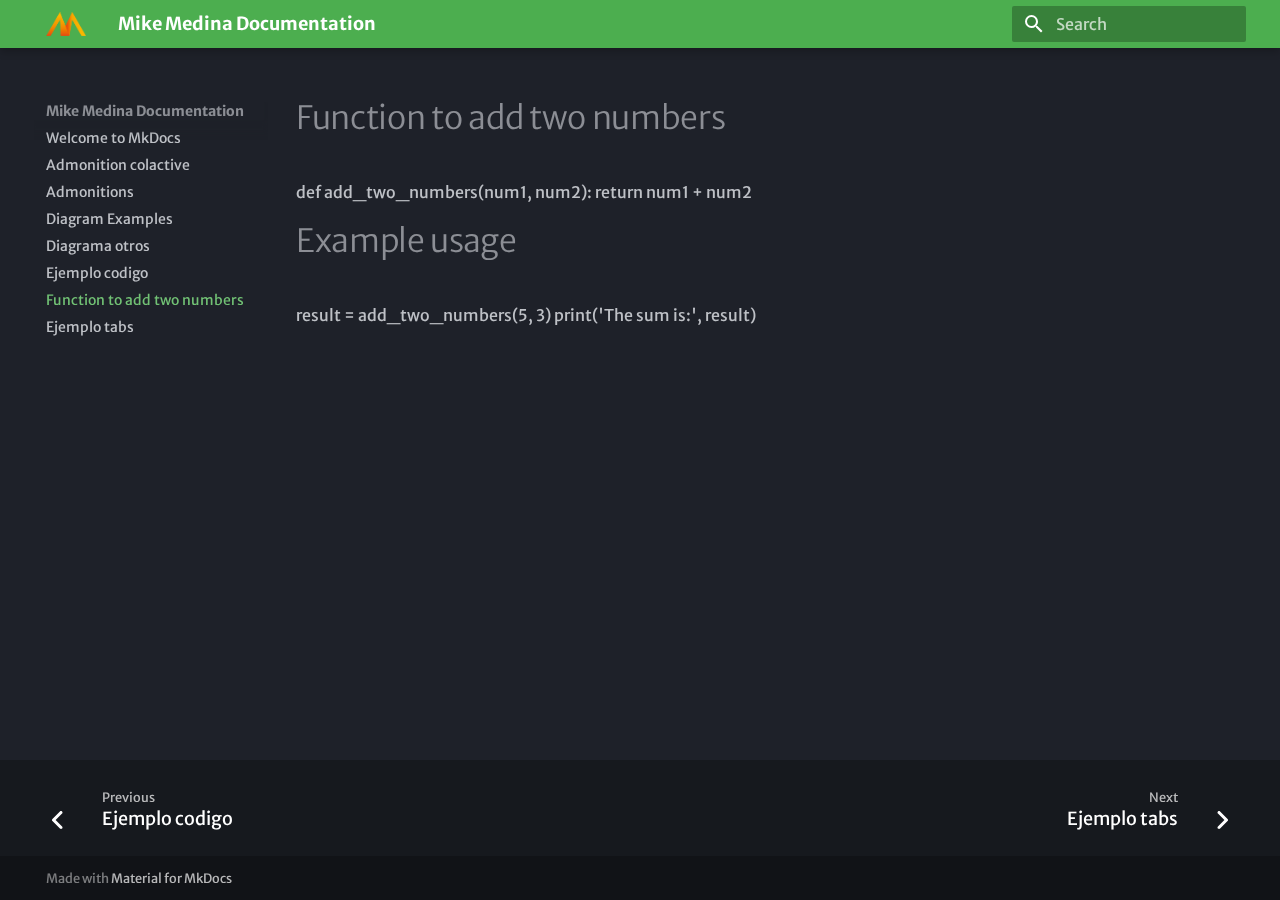
<file: ejemplo_codigo2/index.html>
<!doctype html>
<html lang="en" class="no-js">
  <head>
    
      <meta charset="utf-8">
      <meta name="viewport" content="width=device-width,initial-scale=1">
      
      
      
        <link rel="canonical" href="https://moabdib2000.github.io/ejemplo_codigo2/">
      
      
        <link rel="prev" href="../ejemplo_codigo/">
      
      
        <link rel="next" href="../ejemplo_tabs/">
      
      
        
      
      
      <link rel="icon" href="../assets/favicon.ico">
      <meta name="generator" content="mkdocs-1.6.1, mkdocs-material-9.7.1">
    
    
      
        <title>Function to add two numbers - Mike Medina Documentation</title>
      
    
    
      <link rel="stylesheet" href="../assets/stylesheets/main.484c7ddc.min.css">
      
        
        <link rel="stylesheet" href="../assets/stylesheets/palette.ab4e12ef.min.css">
      
      


    
    
      
    
    
      
        
        
        <link rel="preconnect" href="https://fonts.gstatic.com" crossorigin>
        <link rel="stylesheet" href="https://fonts.googleapis.com/css?family=Merriweather+Sans:300,300i,400,400i,700,700i%7CRed+Hat+Mono:400,400i,700,700i&display=fallback">
        <style>:root{--md-text-font:"Merriweather Sans";--md-code-font:"Red Hat Mono"}</style>
      
    
    
    <script>__md_scope=new URL("..",location),__md_hash=e=>[...e].reduce(((e,_)=>(e<<5)-e+_.charCodeAt(0)),0),__md_get=(e,_=localStorage,t=__md_scope)=>JSON.parse(_.getItem(t.pathname+"."+e)),__md_set=(e,_,t=localStorage,a=__md_scope)=>{try{t.setItem(a.pathname+"."+e,JSON.stringify(_))}catch(e){}}</script>
    
      

    
    
  </head>
  
  
    
    
    
    
    
    <body dir="ltr" data-md-color-scheme="slate" data-md-color-primary="green" data-md-color-accent="deep-purple">
  
    
    <input class="md-toggle" data-md-toggle="drawer" type="checkbox" id="__drawer" autocomplete="off">
    <input class="md-toggle" data-md-toggle="search" type="checkbox" id="__search" autocomplete="off">
    <label class="md-overlay" for="__drawer"></label>
    <div data-md-component="skip">
      
        
        <a href="#function-to-add-two-numbers" class="md-skip">
          Skip to content
        </a>
      
    </div>
    <div data-md-component="announce">
      
    </div>
    
    
      

  

<header class="md-header md-header--shadow" data-md-component="header">
  <nav class="md-header__inner md-grid" aria-label="Header">
    <a href=".." title="Mike Medina Documentation" class="md-header__button md-logo" aria-label="Mike Medina Documentation" data-md-component="logo">
      
  <img src="../assets/logo.png" alt="logo">

    </a>
    <label class="md-header__button md-icon" for="__drawer">
      
      <svg xmlns="http://www.w3.org/2000/svg" viewBox="0 0 24 24"><path d="M3 6h18v2H3zm0 5h18v2H3zm0 5h18v2H3z"/></svg>
    </label>
    <div class="md-header__title" data-md-component="header-title">
      <div class="md-header__ellipsis">
        <div class="md-header__topic">
          <span class="md-ellipsis">
            Mike Medina Documentation
          </span>
        </div>
        <div class="md-header__topic" data-md-component="header-topic">
          <span class="md-ellipsis">
            
              Function to add two numbers
            
          </span>
        </div>
      </div>
    </div>
    
      
    
    
    
    
      
      
        <label class="md-header__button md-icon" for="__search">
          
          <svg xmlns="http://www.w3.org/2000/svg" viewBox="0 0 24 24"><path d="M9.5 3A6.5 6.5 0 0 1 16 9.5c0 1.61-.59 3.09-1.56 4.23l.27.27h.79l5 5-1.5 1.5-5-5v-.79l-.27-.27A6.52 6.52 0 0 1 9.5 16 6.5 6.5 0 0 1 3 9.5 6.5 6.5 0 0 1 9.5 3m0 2C7 5 5 7 5 9.5S7 14 9.5 14 14 12 14 9.5 12 5 9.5 5"/></svg>
        </label>
        <div class="md-search" data-md-component="search" role="dialog">
  <label class="md-search__overlay" for="__search"></label>
  <div class="md-search__inner" role="search">
    <form class="md-search__form" name="search">
      <input type="text" class="md-search__input" name="query" aria-label="Search" placeholder="Search" autocapitalize="off" autocorrect="off" autocomplete="off" spellcheck="false" data-md-component="search-query" required>
      <label class="md-search__icon md-icon" for="__search">
        
        <svg xmlns="http://www.w3.org/2000/svg" viewBox="0 0 24 24"><path d="M9.5 3A6.5 6.5 0 0 1 16 9.5c0 1.61-.59 3.09-1.56 4.23l.27.27h.79l5 5-1.5 1.5-5-5v-.79l-.27-.27A6.52 6.52 0 0 1 9.5 16 6.5 6.5 0 0 1 3 9.5 6.5 6.5 0 0 1 9.5 3m0 2C7 5 5 7 5 9.5S7 14 9.5 14 14 12 14 9.5 12 5 9.5 5"/></svg>
        
        <svg xmlns="http://www.w3.org/2000/svg" viewBox="0 0 256 512"><!--! Font Awesome Free 7.1.0 by @fontawesome - https://fontawesome.com License - https://fontawesome.com/license/free (Icons: CC BY 4.0, Fonts: SIL OFL 1.1, Code: MIT License) Copyright 2025 Fonticons, Inc.--><path d="M9.4 233.4c-12.5 12.5-12.5 32.8 0 45.3l160 160c12.5 12.5 32.8 12.5 45.3 0s12.5-32.8 0-45.3L77.3 256l137.3-137.4c12.5-12.5 12.5-32.8 0-45.3s-32.8-12.5-45.3 0l-160 160z"/></svg>
      </label>
      <nav class="md-search__options" aria-label="Search">
        
        <button type="reset" class="md-search__icon md-icon" title="Clear" aria-label="Clear" tabindex="-1">
          
          <svg xmlns="http://www.w3.org/2000/svg" viewBox="0 0 24 24"><path d="M19 6.41 17.59 5 12 10.59 6.41 5 5 6.41 10.59 12 5 17.59 6.41 19 12 13.41 17.59 19 19 17.59 13.41 12z"/></svg>
        </button>
      </nav>
      
    </form>
    <div class="md-search__output">
      <div class="md-search__scrollwrap" tabindex="0" data-md-scrollfix>
        <div class="md-search-result" data-md-component="search-result">
          <div class="md-search-result__meta">
            Initializing search
          </div>
          <ol class="md-search-result__list" role="presentation"></ol>
        </div>
      </div>
    </div>
  </div>
</div>
      
    
    
  </nav>
  
</header>
    
    <div class="md-container" data-md-component="container">
      
      
        
          
        
      
      <main class="md-main" data-md-component="main">
        <div class="md-main__inner md-grid">
          
            
              
              <div class="md-sidebar md-sidebar--primary" data-md-component="sidebar" data-md-type="navigation" >
                <div class="md-sidebar__scrollwrap">
                  <div class="md-sidebar__inner">
                    



<nav class="md-nav md-nav--primary" aria-label="Navigation" data-md-level="0">
  <label class="md-nav__title" for="__drawer">
    <a href=".." title="Mike Medina Documentation" class="md-nav__button md-logo" aria-label="Mike Medina Documentation" data-md-component="logo">
      
  <img src="../assets/logo.png" alt="logo">

    </a>
    Mike Medina Documentation
  </label>
  
  <ul class="md-nav__list" data-md-scrollfix>
    
      
      
  
  
  
  
    <li class="md-nav__item">
      <a href=".." class="md-nav__link">
        
  
  
  <span class="md-ellipsis">
    
  
    Welcome to MkDocs
  

    
  </span>
  
  

      </a>
    </li>
  

    
      
      
  
  
  
  
    <li class="md-nav__item">
      <a href="../admonition_colactive/" class="md-nav__link">
        
  
  
  <span class="md-ellipsis">
    
  
    Admonition colactive
  

    
  </span>
  
  

      </a>
    </li>
  

    
      
      
  
  
  
  
    <li class="md-nav__item">
      <a href="../admonitions/" class="md-nav__link">
        
  
  
  <span class="md-ellipsis">
    
  
    Admonitions
  

    
  </span>
  
  

      </a>
    </li>
  

    
      
      
  
  
  
  
    <li class="md-nav__item">
      <a href="../diagram-examples/" class="md-nav__link">
        
  
  
  <span class="md-ellipsis">
    
  
    Diagram Examples
  

    
  </span>
  
  

      </a>
    </li>
  

    
      
      
  
  
  
  
    <li class="md-nav__item">
      <a href="../diagrama_otros/" class="md-nav__link">
        
  
  
  <span class="md-ellipsis">
    
  
    Diagrama otros
  

    
  </span>
  
  

      </a>
    </li>
  

    
      
      
  
  
  
  
    <li class="md-nav__item">
      <a href="../ejemplo_codigo/" class="md-nav__link">
        
  
  
  <span class="md-ellipsis">
    
  
    Ejemplo codigo
  

    
  </span>
  
  

      </a>
    </li>
  

    
      
      
  
  
    
  
  
  
    <li class="md-nav__item md-nav__item--active">
      
      <input class="md-nav__toggle md-toggle" type="checkbox" id="__toc">
      
      
        
      
      
      <a href="./" class="md-nav__link md-nav__link--active">
        
  
  
  <span class="md-ellipsis">
    
  
    Function to add two numbers
  

    
  </span>
  
  

      </a>
      
    </li>
  

    
      
      
  
  
  
  
    <li class="md-nav__item">
      <a href="../ejemplo_tabs/" class="md-nav__link">
        
  
  
  <span class="md-ellipsis">
    
  
    Ejemplo tabs
  

    
  </span>
  
  

      </a>
    </li>
  

    
  </ul>
</nav>
                  </div>
                </div>
              </div>
            
            
              
              <div class="md-sidebar md-sidebar--secondary" data-md-component="sidebar" data-md-type="toc" >
                <div class="md-sidebar__scrollwrap">
                  <div class="md-sidebar__inner">
                    

<nav class="md-nav md-nav--secondary" aria-label="Table of contents">
  
  
  
    
  
  
</nav>
                  </div>
                </div>
              </div>
            
          
          
            <div class="md-content" data-md-component="content">
              
              <article class="md-content__inner md-typeset">
                
                  



<h1 id="function-to-add-two-numbers">Function to add two numbers</h1>
<p>def add_two_numbers(num1, num2):
    return num1 + num2</p>
<h1 id="example-usage">Example usage</h1>
<p>result = add_two_numbers(5, 3)
print('The sum is:', result)</p>












                
              </article>
            </div>
          
          
<script>var target=document.getElementById(location.hash.slice(1));target&&target.name&&(target.checked=target.name.startsWith("__tabbed_"))</script>
        </div>
        
      </main>
      
        <footer class="md-footer">
  
    
      
      <nav class="md-footer__inner md-grid" aria-label="Footer" >
        
          
          <a href="../ejemplo_codigo/" class="md-footer__link md-footer__link--prev" aria-label="Previous: Ejemplo codigo">
            <div class="md-footer__button md-icon">
              
              <svg xmlns="http://www.w3.org/2000/svg" viewBox="0 0 256 512"><!--! Font Awesome Free 7.1.0 by @fontawesome - https://fontawesome.com License - https://fontawesome.com/license/free (Icons: CC BY 4.0, Fonts: SIL OFL 1.1, Code: MIT License) Copyright 2025 Fonticons, Inc.--><path d="M9.4 233.4c-12.5 12.5-12.5 32.8 0 45.3l160 160c12.5 12.5 32.8 12.5 45.3 0s12.5-32.8 0-45.3L77.3 256l137.3-137.4c12.5-12.5 12.5-32.8 0-45.3s-32.8-12.5-45.3 0l-160 160z"/></svg>
            </div>
            <div class="md-footer__title">
              <span class="md-footer__direction">
                Previous
              </span>
              <div class="md-ellipsis">
                Ejemplo codigo
              </div>
            </div>
          </a>
        
        
          
          <a href="../ejemplo_tabs/" class="md-footer__link md-footer__link--next" aria-label="Next: Ejemplo tabs">
            <div class="md-footer__title">
              <span class="md-footer__direction">
                Next
              </span>
              <div class="md-ellipsis">
                Ejemplo tabs
              </div>
            </div>
            <div class="md-footer__button md-icon">
              
              <svg xmlns="http://www.w3.org/2000/svg" viewBox="0 0 256 512"><!--! Font Awesome Free 7.1.0 by @fontawesome - https://fontawesome.com License - https://fontawesome.com/license/free (Icons: CC BY 4.0, Fonts: SIL OFL 1.1, Code: MIT License) Copyright 2025 Fonticons, Inc.--><path d="M247.1 233.4c12.5 12.5 12.5 32.8 0 45.3l-160 160c-12.5 12.5-32.8 12.5-45.3 0s-12.5-32.8 0-45.3L179.2 256 41.9 118.6c-12.5-12.5-12.5-32.8 0-45.3s32.8-12.5 45.3 0l160 160z"/></svg>
            </div>
          </a>
        
      </nav>
    
  
  <div class="md-footer-meta md-typeset">
    <div class="md-footer-meta__inner md-grid">
      <div class="md-copyright">
  
  
    Made with
    <a href="https://squidfunk.github.io/mkdocs-material/" target="_blank" rel="noopener">
      Material for MkDocs
    </a>
  
</div>
      
    </div>
  </div>
</footer>
      
    </div>
    <div class="md-dialog" data-md-component="dialog">
      <div class="md-dialog__inner md-typeset"></div>
    </div>
    
    
    
      
      
      <script id="__config" type="application/json">{"annotate": null, "base": "..", "features": ["navigation.footer"], "search": "../assets/javascripts/workers/search.2c215733.min.js", "tags": null, "translations": {"clipboard.copied": "Copied to clipboard", "clipboard.copy": "Copy to clipboard", "search.result.more.one": "1 more on this page", "search.result.more.other": "# more on this page", "search.result.none": "No matching documents", "search.result.one": "1 matching document", "search.result.other": "# matching documents", "search.result.placeholder": "Type to start searching", "search.result.term.missing": "Missing", "select.version": "Select version"}, "version": null}</script>
    
    
      <script src="../assets/javascripts/bundle.79ae519e.min.js"></script>
      
    
  </body>
</html>
</file>
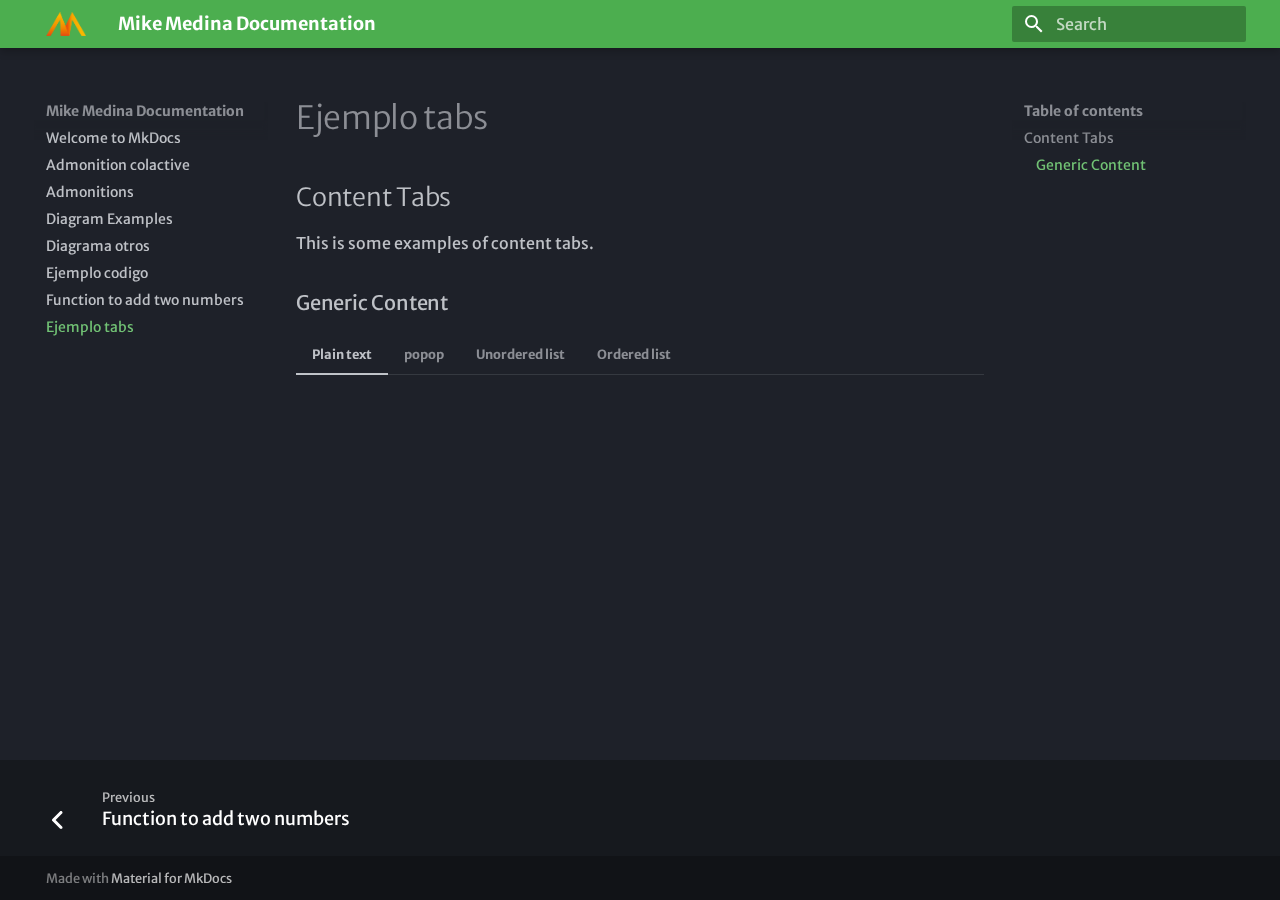
<file: ejemplo_tabs/index.html>
<!doctype html>
<html lang="en" class="no-js">
  <head>
    
      <meta charset="utf-8">
      <meta name="viewport" content="width=device-width,initial-scale=1">
      
      
      
        <link rel="canonical" href="https://moabdib2000.github.io/ejemplo_tabs/">
      
      
        <link rel="prev" href="../ejemplo_codigo2/">
      
      
      
        
      
      
      <link rel="icon" href="../assets/favicon.ico">
      <meta name="generator" content="mkdocs-1.6.1, mkdocs-material-9.7.1">
    
    
      
        <title>Ejemplo tabs - Mike Medina Documentation</title>
      
    
    
      <link rel="stylesheet" href="../assets/stylesheets/main.484c7ddc.min.css">
      
        
        <link rel="stylesheet" href="../assets/stylesheets/palette.ab4e12ef.min.css">
      
      


    
    
      
    
    
      
        
        
        <link rel="preconnect" href="https://fonts.gstatic.com" crossorigin>
        <link rel="stylesheet" href="https://fonts.googleapis.com/css?family=Merriweather+Sans:300,300i,400,400i,700,700i%7CRed+Hat+Mono:400,400i,700,700i&display=fallback">
        <style>:root{--md-text-font:"Merriweather Sans";--md-code-font:"Red Hat Mono"}</style>
      
    
    
    <script>__md_scope=new URL("..",location),__md_hash=e=>[...e].reduce(((e,_)=>(e<<5)-e+_.charCodeAt(0)),0),__md_get=(e,_=localStorage,t=__md_scope)=>JSON.parse(_.getItem(t.pathname+"."+e)),__md_set=(e,_,t=localStorage,a=__md_scope)=>{try{t.setItem(a.pathname+"."+e,JSON.stringify(_))}catch(e){}}</script>
    
      

    
    
  </head>
  
  
    
    
    
    
    
    <body dir="ltr" data-md-color-scheme="slate" data-md-color-primary="green" data-md-color-accent="deep-purple">
  
    
    <input class="md-toggle" data-md-toggle="drawer" type="checkbox" id="__drawer" autocomplete="off">
    <input class="md-toggle" data-md-toggle="search" type="checkbox" id="__search" autocomplete="off">
    <label class="md-overlay" for="__drawer"></label>
    <div data-md-component="skip">
      
        
        <a href="#content-tabs" class="md-skip">
          Skip to content
        </a>
      
    </div>
    <div data-md-component="announce">
      
    </div>
    
    
      

  

<header class="md-header md-header--shadow" data-md-component="header">
  <nav class="md-header__inner md-grid" aria-label="Header">
    <a href=".." title="Mike Medina Documentation" class="md-header__button md-logo" aria-label="Mike Medina Documentation" data-md-component="logo">
      
  <img src="../assets/logo.png" alt="logo">

    </a>
    <label class="md-header__button md-icon" for="__drawer">
      
      <svg xmlns="http://www.w3.org/2000/svg" viewBox="0 0 24 24"><path d="M3 6h18v2H3zm0 5h18v2H3zm0 5h18v2H3z"/></svg>
    </label>
    <div class="md-header__title" data-md-component="header-title">
      <div class="md-header__ellipsis">
        <div class="md-header__topic">
          <span class="md-ellipsis">
            Mike Medina Documentation
          </span>
        </div>
        <div class="md-header__topic" data-md-component="header-topic">
          <span class="md-ellipsis">
            
              Ejemplo tabs
            
          </span>
        </div>
      </div>
    </div>
    
      
    
    
    
    
      
      
        <label class="md-header__button md-icon" for="__search">
          
          <svg xmlns="http://www.w3.org/2000/svg" viewBox="0 0 24 24"><path d="M9.5 3A6.5 6.5 0 0 1 16 9.5c0 1.61-.59 3.09-1.56 4.23l.27.27h.79l5 5-1.5 1.5-5-5v-.79l-.27-.27A6.52 6.52 0 0 1 9.5 16 6.5 6.5 0 0 1 3 9.5 6.5 6.5 0 0 1 9.5 3m0 2C7 5 5 7 5 9.5S7 14 9.5 14 14 12 14 9.5 12 5 9.5 5"/></svg>
        </label>
        <div class="md-search" data-md-component="search" role="dialog">
  <label class="md-search__overlay" for="__search"></label>
  <div class="md-search__inner" role="search">
    <form class="md-search__form" name="search">
      <input type="text" class="md-search__input" name="query" aria-label="Search" placeholder="Search" autocapitalize="off" autocorrect="off" autocomplete="off" spellcheck="false" data-md-component="search-query" required>
      <label class="md-search__icon md-icon" for="__search">
        
        <svg xmlns="http://www.w3.org/2000/svg" viewBox="0 0 24 24"><path d="M9.5 3A6.5 6.5 0 0 1 16 9.5c0 1.61-.59 3.09-1.56 4.23l.27.27h.79l5 5-1.5 1.5-5-5v-.79l-.27-.27A6.52 6.52 0 0 1 9.5 16 6.5 6.5 0 0 1 3 9.5 6.5 6.5 0 0 1 9.5 3m0 2C7 5 5 7 5 9.5S7 14 9.5 14 14 12 14 9.5 12 5 9.5 5"/></svg>
        
        <svg xmlns="http://www.w3.org/2000/svg" viewBox="0 0 256 512"><!--! Font Awesome Free 7.1.0 by @fontawesome - https://fontawesome.com License - https://fontawesome.com/license/free (Icons: CC BY 4.0, Fonts: SIL OFL 1.1, Code: MIT License) Copyright 2025 Fonticons, Inc.--><path d="M9.4 233.4c-12.5 12.5-12.5 32.8 0 45.3l160 160c12.5 12.5 32.8 12.5 45.3 0s12.5-32.8 0-45.3L77.3 256l137.3-137.4c12.5-12.5 12.5-32.8 0-45.3s-32.8-12.5-45.3 0l-160 160z"/></svg>
      </label>
      <nav class="md-search__options" aria-label="Search">
        
        <button type="reset" class="md-search__icon md-icon" title="Clear" aria-label="Clear" tabindex="-1">
          
          <svg xmlns="http://www.w3.org/2000/svg" viewBox="0 0 24 24"><path d="M19 6.41 17.59 5 12 10.59 6.41 5 5 6.41 10.59 12 5 17.59 6.41 19 12 13.41 17.59 19 19 17.59 13.41 12z"/></svg>
        </button>
      </nav>
      
    </form>
    <div class="md-search__output">
      <div class="md-search__scrollwrap" tabindex="0" data-md-scrollfix>
        <div class="md-search-result" data-md-component="search-result">
          <div class="md-search-result__meta">
            Initializing search
          </div>
          <ol class="md-search-result__list" role="presentation"></ol>
        </div>
      </div>
    </div>
  </div>
</div>
      
    
    
  </nav>
  
</header>
    
    <div class="md-container" data-md-component="container">
      
      
        
          
        
      
      <main class="md-main" data-md-component="main">
        <div class="md-main__inner md-grid">
          
            
              
              <div class="md-sidebar md-sidebar--primary" data-md-component="sidebar" data-md-type="navigation" >
                <div class="md-sidebar__scrollwrap">
                  <div class="md-sidebar__inner">
                    



<nav class="md-nav md-nav--primary" aria-label="Navigation" data-md-level="0">
  <label class="md-nav__title" for="__drawer">
    <a href=".." title="Mike Medina Documentation" class="md-nav__button md-logo" aria-label="Mike Medina Documentation" data-md-component="logo">
      
  <img src="../assets/logo.png" alt="logo">

    </a>
    Mike Medina Documentation
  </label>
  
  <ul class="md-nav__list" data-md-scrollfix>
    
      
      
  
  
  
  
    <li class="md-nav__item">
      <a href=".." class="md-nav__link">
        
  
  
  <span class="md-ellipsis">
    
  
    Welcome to MkDocs
  

    
  </span>
  
  

      </a>
    </li>
  

    
      
      
  
  
  
  
    <li class="md-nav__item">
      <a href="../admonition_colactive/" class="md-nav__link">
        
  
  
  <span class="md-ellipsis">
    
  
    Admonition colactive
  

    
  </span>
  
  

      </a>
    </li>
  

    
      
      
  
  
  
  
    <li class="md-nav__item">
      <a href="../admonitions/" class="md-nav__link">
        
  
  
  <span class="md-ellipsis">
    
  
    Admonitions
  

    
  </span>
  
  

      </a>
    </li>
  

    
      
      
  
  
  
  
    <li class="md-nav__item">
      <a href="../diagram-examples/" class="md-nav__link">
        
  
  
  <span class="md-ellipsis">
    
  
    Diagram Examples
  

    
  </span>
  
  

      </a>
    </li>
  

    
      
      
  
  
  
  
    <li class="md-nav__item">
      <a href="../diagrama_otros/" class="md-nav__link">
        
  
  
  <span class="md-ellipsis">
    
  
    Diagrama otros
  

    
  </span>
  
  

      </a>
    </li>
  

    
      
      
  
  
  
  
    <li class="md-nav__item">
      <a href="../ejemplo_codigo/" class="md-nav__link">
        
  
  
  <span class="md-ellipsis">
    
  
    Ejemplo codigo
  

    
  </span>
  
  

      </a>
    </li>
  

    
      
      
  
  
  
  
    <li class="md-nav__item">
      <a href="../ejemplo_codigo2/" class="md-nav__link">
        
  
  
  <span class="md-ellipsis">
    
  
    Function to add two numbers
  

    
  </span>
  
  

      </a>
    </li>
  

    
      
      
  
  
    
  
  
  
    <li class="md-nav__item md-nav__item--active">
      
      <input class="md-nav__toggle md-toggle" type="checkbox" id="__toc">
      
      
      
        <label class="md-nav__link md-nav__link--active" for="__toc">
          
  
  
  <span class="md-ellipsis">
    
  
    Ejemplo tabs
  

    
  </span>
  
  

          <span class="md-nav__icon md-icon"></span>
        </label>
      
      <a href="./" class="md-nav__link md-nav__link--active">
        
  
  
  <span class="md-ellipsis">
    
  
    Ejemplo tabs
  

    
  </span>
  
  

      </a>
      
        

<nav class="md-nav md-nav--secondary" aria-label="Table of contents">
  
  
  
  
    <label class="md-nav__title" for="__toc">
      <span class="md-nav__icon md-icon"></span>
      Table of contents
    </label>
    <ul class="md-nav__list" data-md-component="toc" data-md-scrollfix>
      
        <li class="md-nav__item">
  <a href="#content-tabs" class="md-nav__link">
    <span class="md-ellipsis">
      
        Content Tabs
      
    </span>
  </a>
  
    <nav class="md-nav" aria-label="Content Tabs">
      <ul class="md-nav__list">
        
          <li class="md-nav__item">
  <a href="#generic-content" class="md-nav__link">
    <span class="md-ellipsis">
      
        Generic Content
      
    </span>
  </a>
  
</li>
        
      </ul>
    </nav>
  
</li>
      
    </ul>
  
</nav>
      
    </li>
  

    
  </ul>
</nav>
                  </div>
                </div>
              </div>
            
            
              
              <div class="md-sidebar md-sidebar--secondary" data-md-component="sidebar" data-md-type="toc" >
                <div class="md-sidebar__scrollwrap">
                  <div class="md-sidebar__inner">
                    

<nav class="md-nav md-nav--secondary" aria-label="Table of contents">
  
  
  
  
    <label class="md-nav__title" for="__toc">
      <span class="md-nav__icon md-icon"></span>
      Table of contents
    </label>
    <ul class="md-nav__list" data-md-component="toc" data-md-scrollfix>
      
        <li class="md-nav__item">
  <a href="#content-tabs" class="md-nav__link">
    <span class="md-ellipsis">
      
        Content Tabs
      
    </span>
  </a>
  
    <nav class="md-nav" aria-label="Content Tabs">
      <ul class="md-nav__list">
        
          <li class="md-nav__item">
  <a href="#generic-content" class="md-nav__link">
    <span class="md-ellipsis">
      
        Generic Content
      
    </span>
  </a>
  
</li>
        
      </ul>
    </nav>
  
</li>
      
    </ul>
  
</nav>
                  </div>
                </div>
              </div>
            
          
          
            <div class="md-content" data-md-component="content">
              
              <article class="md-content__inner md-typeset">
                
                  



  <h1>Ejemplo tabs</h1>

<h2 id="content-tabs">Content Tabs</h2>
<p>This is some examples of content tabs.</p>
<h3 id="generic-content">Generic Content</h3>
<div class="tabbed-set tabbed-alternate" data-tabs="1:4"><input checked="checked" id="__tabbed_1_1" name="__tabbed_1" type="radio" /><input id="__tabbed_1_2" name="__tabbed_1" type="radio" /><input id="__tabbed_1_3" name="__tabbed_1" type="radio" /><input id="__tabbed_1_4" name="__tabbed_1" type="radio" /><div class="tabbed-labels"><label for="__tabbed_1_1">Plain text</label><label for="__tabbed_1_2">popop</label><label for="__tabbed_1_3">Unordered list</label><label for="__tabbed_1_4">Ordered list</label></div>
<div class="tabbed-content">
<div class="tabbed-block"></div>
<div class="tabbed-block">
<p>This is some plain text</p>
</div>
<div class="tabbed-block">
<ul>
<li>First item</li>
<li>Second item</li>
<li>Third item</li>
</ul>
</div>
<div class="tabbed-block">
<ol>
<li>First item</li>
<li>Second item</li>
<li>Third item</li>
</ol>
</div>
</div>
</div>












                
              </article>
            </div>
          
          
<script>var target=document.getElementById(location.hash.slice(1));target&&target.name&&(target.checked=target.name.startsWith("__tabbed_"))</script>
        </div>
        
      </main>
      
        <footer class="md-footer">
  
    
      
      <nav class="md-footer__inner md-grid" aria-label="Footer" >
        
          
          <a href="../ejemplo_codigo2/" class="md-footer__link md-footer__link--prev" aria-label="Previous: Function to add two numbers">
            <div class="md-footer__button md-icon">
              
              <svg xmlns="http://www.w3.org/2000/svg" viewBox="0 0 256 512"><!--! Font Awesome Free 7.1.0 by @fontawesome - https://fontawesome.com License - https://fontawesome.com/license/free (Icons: CC BY 4.0, Fonts: SIL OFL 1.1, Code: MIT License) Copyright 2025 Fonticons, Inc.--><path d="M9.4 233.4c-12.5 12.5-12.5 32.8 0 45.3l160 160c12.5 12.5 32.8 12.5 45.3 0s12.5-32.8 0-45.3L77.3 256l137.3-137.4c12.5-12.5 12.5-32.8 0-45.3s-32.8-12.5-45.3 0l-160 160z"/></svg>
            </div>
            <div class="md-footer__title">
              <span class="md-footer__direction">
                Previous
              </span>
              <div class="md-ellipsis">
                Function to add two numbers
              </div>
            </div>
          </a>
        
        
      </nav>
    
  
  <div class="md-footer-meta md-typeset">
    <div class="md-footer-meta__inner md-grid">
      <div class="md-copyright">
  
  
    Made with
    <a href="https://squidfunk.github.io/mkdocs-material/" target="_blank" rel="noopener">
      Material for MkDocs
    </a>
  
</div>
      
    </div>
  </div>
</footer>
      
    </div>
    <div class="md-dialog" data-md-component="dialog">
      <div class="md-dialog__inner md-typeset"></div>
    </div>
    
    
    
      
      
      <script id="__config" type="application/json">{"annotate": null, "base": "..", "features": ["navigation.footer"], "search": "../assets/javascripts/workers/search.2c215733.min.js", "tags": null, "translations": {"clipboard.copied": "Copied to clipboard", "clipboard.copy": "Copy to clipboard", "search.result.more.one": "1 more on this page", "search.result.more.other": "# more on this page", "search.result.none": "No matching documents", "search.result.one": "1 matching document", "search.result.other": "# matching documents", "search.result.placeholder": "Type to start searching", "search.result.term.missing": "Missing", "select.version": "Select version"}, "version": null}</script>
    
    
      <script src="../assets/javascripts/bundle.79ae519e.min.js"></script>
      
    
  </body>
</html>
</file>
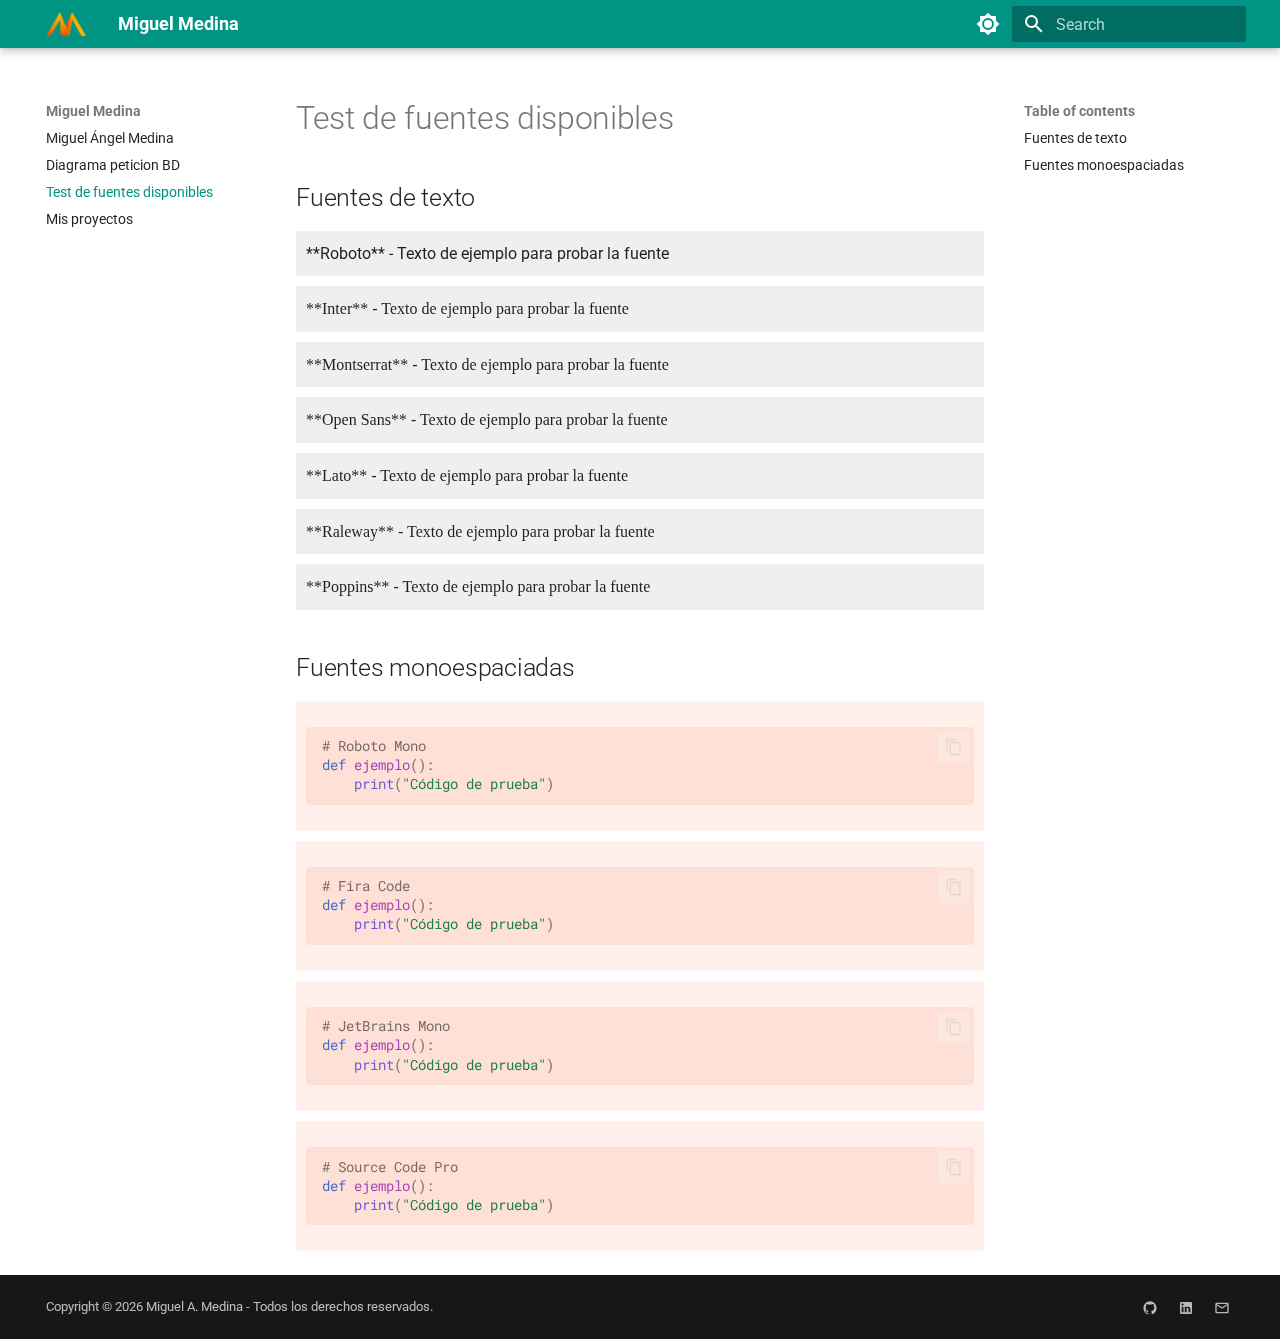
<file: fonts-test/index.html>
<!doctype html>
<html lang="en" class="no-js">
  <head>
    
      <meta charset="utf-8">
      <meta name="viewport" content="width=device-width,initial-scale=1">
      
        <meta name="description" content="Ciberseguridad y gestión IT">
      
      
        <meta name="author" content="Miguel Medina">
      
      
        <link rel="canonical" href="https://miguelmedina.es/fonts-test/">
      
      
        <link rel="prev" href="../Diagrama_peticion_BD/">
      
      
        <link rel="next" href="../proyectos/">
      
      
        
      
      
      <link rel="icon" href="../assets/images/favicon.png">
      <meta name="generator" content="mkdocs-1.6.1, mkdocs-material-9.7.1">
    
    
      
        <title>Test de fuentes disponibles - Miguel Medina</title>
      
    
    
      <link rel="stylesheet" href="../assets/stylesheets/main.484c7ddc.min.css">
      
        
        <link rel="stylesheet" href="../assets/stylesheets/palette.ab4e12ef.min.css">
      
      


    
    
      
    
    
      
        
        
        <link rel="preconnect" href="https://fonts.gstatic.com" crossorigin>
        <link rel="stylesheet" href="https://fonts.googleapis.com/css?family=Roboto:300,300i,400,400i,700,700i%7CRoboto+Mono:400,400i,700,700i&display=fallback">
        <style>:root{--md-text-font:"Roboto";--md-code-font:"Roboto Mono"}</style>
      
    
    
      <link rel="stylesheet" href="../css/stylesheets/extra.css">
    
    <script>__md_scope=new URL("..",location),__md_hash=e=>[...e].reduce(((e,_)=>(e<<5)-e+_.charCodeAt(0)),0),__md_get=(e,_=localStorage,t=__md_scope)=>JSON.parse(_.getItem(t.pathname+"."+e)),__md_set=(e,_,t=localStorage,a=__md_scope)=>{try{t.setItem(a.pathname+"."+e,JSON.stringify(_))}catch(e){}}</script>
    
      

    
    
  </head>
  
  
    
    
      
    
    
    
    
    <body dir="ltr" data-md-color-scheme="default" data-md-color-primary="teal" data-md-color-accent="deep-orange">
  
    
    <input class="md-toggle" data-md-toggle="drawer" type="checkbox" id="__drawer" autocomplete="off">
    <input class="md-toggle" data-md-toggle="search" type="checkbox" id="__search" autocomplete="off">
    <label class="md-overlay" for="__drawer"></label>
    <div data-md-component="skip">
      
        
        <a href="#test-de-fuentes-disponibles" class="md-skip">
          Skip to content
        </a>
      
    </div>
    <div data-md-component="announce">
      
    </div>
    
    
      

  

<header class="md-header md-header--shadow" data-md-component="header">
  <nav class="md-header__inner md-grid" aria-label="Header">
    <a href=".." title="Miguel Medina" class="md-header__button md-logo" aria-label="Miguel Medina" data-md-component="logo">
      
  <img src="../assets/logo.png" alt="logo">

    </a>
    <label class="md-header__button md-icon" for="__drawer">
      
      <svg xmlns="http://www.w3.org/2000/svg" viewBox="0 0 24 24"><path d="M3 6h18v2H3zm0 5h18v2H3zm0 5h18v2H3z"/></svg>
    </label>
    <div class="md-header__title" data-md-component="header-title">
      <div class="md-header__ellipsis">
        <div class="md-header__topic">
          <span class="md-ellipsis">
            Miguel Medina
          </span>
        </div>
        <div class="md-header__topic" data-md-component="header-topic">
          <span class="md-ellipsis">
            
              Test de fuentes disponibles
            
          </span>
        </div>
      </div>
    </div>
    
      
        <form class="md-header__option" data-md-component="palette">
  
    
    
    
    <input class="md-option" data-md-color-media="(prefers-color-scheme: light)" data-md-color-scheme="default" data-md-color-primary="teal" data-md-color-accent="deep-orange"  aria-label="Cambiar a modo oscuro"  type="radio" name="__palette" id="__palette_0">
    
      <label class="md-header__button md-icon" title="Cambiar a modo oscuro" for="__palette_1" hidden>
        <svg xmlns="http://www.w3.org/2000/svg" viewBox="0 0 24 24"><path d="M12 8a4 4 0 0 0-4 4 4 4 0 0 0 4 4 4 4 0 0 0 4-4 4 4 0 0 0-4-4m0 10a6 6 0 0 1-6-6 6 6 0 0 1 6-6 6 6 0 0 1 6 6 6 6 0 0 1-6 6m8-9.31V4h-4.69L12 .69 8.69 4H4v4.69L.69 12 4 15.31V20h4.69L12 23.31 15.31 20H20v-4.69L23.31 12z"/></svg>
      </label>
    
  
    
    
    
    <input class="md-option" data-md-color-media="(prefers-color-scheme: dark)" data-md-color-scheme="slate" data-md-color-primary="teal" data-md-color-accent="deep-orange"  aria-label="Cambiar a modo claro"  type="radio" name="__palette" id="__palette_1">
    
      <label class="md-header__button md-icon" title="Cambiar a modo claro" for="__palette_0" hidden>
        <svg xmlns="http://www.w3.org/2000/svg" viewBox="0 0 24 24"><path d="M12 18c-.89 0-1.74-.2-2.5-.55C11.56 16.5 13 14.42 13 12s-1.44-4.5-3.5-5.45C10.26 6.2 11.11 6 12 6a6 6 0 0 1 6 6 6 6 0 0 1-6 6m8-9.31V4h-4.69L12 .69 8.69 4H4v4.69L.69 12 4 15.31V20h4.69L12 23.31 15.31 20H20v-4.69L23.31 12z"/></svg>
      </label>
    
  
</form>
      
    
    
      <script>var palette=__md_get("__palette");if(palette&&palette.color){if("(prefers-color-scheme)"===palette.color.media){var media=matchMedia("(prefers-color-scheme: light)"),input=document.querySelector(media.matches?"[data-md-color-media='(prefers-color-scheme: light)']":"[data-md-color-media='(prefers-color-scheme: dark)']");palette.color.media=input.getAttribute("data-md-color-media"),palette.color.scheme=input.getAttribute("data-md-color-scheme"),palette.color.primary=input.getAttribute("data-md-color-primary"),palette.color.accent=input.getAttribute("data-md-color-accent")}for(var[key,value]of Object.entries(palette.color))document.body.setAttribute("data-md-color-"+key,value)}</script>
    
    
    
      
      
        <label class="md-header__button md-icon" for="__search">
          
          <svg xmlns="http://www.w3.org/2000/svg" viewBox="0 0 24 24"><path d="M9.5 3A6.5 6.5 0 0 1 16 9.5c0 1.61-.59 3.09-1.56 4.23l.27.27h.79l5 5-1.5 1.5-5-5v-.79l-.27-.27A6.52 6.52 0 0 1 9.5 16 6.5 6.5 0 0 1 3 9.5 6.5 6.5 0 0 1 9.5 3m0 2C7 5 5 7 5 9.5S7 14 9.5 14 14 12 14 9.5 12 5 9.5 5"/></svg>
        </label>
        <div class="md-search" data-md-component="search" role="dialog">
  <label class="md-search__overlay" for="__search"></label>
  <div class="md-search__inner" role="search">
    <form class="md-search__form" name="search">
      <input type="text" class="md-search__input" name="query" aria-label="Search" placeholder="Search" autocapitalize="off" autocorrect="off" autocomplete="off" spellcheck="false" data-md-component="search-query" required>
      <label class="md-search__icon md-icon" for="__search">
        
        <svg xmlns="http://www.w3.org/2000/svg" viewBox="0 0 24 24"><path d="M9.5 3A6.5 6.5 0 0 1 16 9.5c0 1.61-.59 3.09-1.56 4.23l.27.27h.79l5 5-1.5 1.5-5-5v-.79l-.27-.27A6.52 6.52 0 0 1 9.5 16 6.5 6.5 0 0 1 3 9.5 6.5 6.5 0 0 1 9.5 3m0 2C7 5 5 7 5 9.5S7 14 9.5 14 14 12 14 9.5 12 5 9.5 5"/></svg>
        
        <svg xmlns="http://www.w3.org/2000/svg" viewBox="0 0 24 24"><path d="M20 11v2H8l5.5 5.5-1.42 1.42L4.16 12l7.92-7.92L13.5 5.5 8 11z"/></svg>
      </label>
      <nav class="md-search__options" aria-label="Search">
        
        <button type="reset" class="md-search__icon md-icon" title="Clear" aria-label="Clear" tabindex="-1">
          
          <svg xmlns="http://www.w3.org/2000/svg" viewBox="0 0 24 24"><path d="M19 6.41 17.59 5 12 10.59 6.41 5 5 6.41 10.59 12 5 17.59 6.41 19 12 13.41 17.59 19 19 17.59 13.41 12z"/></svg>
        </button>
      </nav>
      
        <div class="md-search__suggest" data-md-component="search-suggest"></div>
      
    </form>
    <div class="md-search__output">
      <div class="md-search__scrollwrap" tabindex="0" data-md-scrollfix>
        <div class="md-search-result" data-md-component="search-result">
          <div class="md-search-result__meta">
            Initializing search
          </div>
          <ol class="md-search-result__list" role="presentation"></ol>
        </div>
      </div>
    </div>
  </div>
</div>
      
    
    
  </nav>
  
</header>
    
    <div class="md-container" data-md-component="container">
      
      
        
          
        
      
      <main class="md-main" data-md-component="main">
        <div class="md-main__inner md-grid">
          
            
              
              <div class="md-sidebar md-sidebar--primary" data-md-component="sidebar" data-md-type="navigation" >
                <div class="md-sidebar__scrollwrap">
                  <div class="md-sidebar__inner">
                    



<nav class="md-nav md-nav--primary" aria-label="Navigation" data-md-level="0">
  <label class="md-nav__title" for="__drawer">
    <a href=".." title="Miguel Medina" class="md-nav__button md-logo" aria-label="Miguel Medina" data-md-component="logo">
      
  <img src="../assets/logo.png" alt="logo">

    </a>
    Miguel Medina
  </label>
  
  <ul class="md-nav__list" data-md-scrollfix>
    
      
      
  
  
  
  
    <li class="md-nav__item">
      <a href=".." class="md-nav__link">
        
  
  
  <span class="md-ellipsis">
    
  
    Miguel Ángel Medina
  

    
  </span>
  
  

      </a>
    </li>
  

    
      
      
  
  
  
  
    <li class="md-nav__item">
      <a href="../Diagrama_peticion_BD/" class="md-nav__link">
        
  
  
  <span class="md-ellipsis">
    
  
    Diagrama peticion BD
  

    
  </span>
  
  

      </a>
    </li>
  

    
      
      
  
  
    
  
  
  
    <li class="md-nav__item md-nav__item--active">
      
      <input class="md-nav__toggle md-toggle" type="checkbox" id="__toc">
      
      
        
      
      
        <label class="md-nav__link md-nav__link--active" for="__toc">
          
  
  
  <span class="md-ellipsis">
    
  
    Test de fuentes disponibles
  

    
  </span>
  
  

          <span class="md-nav__icon md-icon"></span>
        </label>
      
      <a href="./" class="md-nav__link md-nav__link--active">
        
  
  
  <span class="md-ellipsis">
    
  
    Test de fuentes disponibles
  

    
  </span>
  
  

      </a>
      
        

<nav class="md-nav md-nav--secondary" aria-label="Table of contents">
  
  
  
    
  
  
    <label class="md-nav__title" for="__toc">
      <span class="md-nav__icon md-icon"></span>
      Table of contents
    </label>
    <ul class="md-nav__list" data-md-component="toc" data-md-scrollfix>
      
        <li class="md-nav__item">
  <a href="#fuentes-de-texto" class="md-nav__link">
    <span class="md-ellipsis">
      
        Fuentes de texto
      
    </span>
  </a>
  
</li>
      
        <li class="md-nav__item">
  <a href="#fuentes-monoespaciadas" class="md-nav__link">
    <span class="md-ellipsis">
      
        Fuentes monoespaciadas
      
    </span>
  </a>
  
</li>
      
    </ul>
  
</nav>
      
    </li>
  

    
      
      
  
  
  
  
    <li class="md-nav__item">
      <a href="../proyectos/" class="md-nav__link">
        
  
  
  <span class="md-ellipsis">
    
  
    Mis proyectos
  

    
  </span>
  
  

      </a>
    </li>
  

    
  </ul>
</nav>
                  </div>
                </div>
              </div>
            
            
              
              <div class="md-sidebar md-sidebar--secondary" data-md-component="sidebar" data-md-type="toc" >
                <div class="md-sidebar__scrollwrap">
                  <div class="md-sidebar__inner">
                    

<nav class="md-nav md-nav--secondary" aria-label="Table of contents">
  
  
  
    
  
  
    <label class="md-nav__title" for="__toc">
      <span class="md-nav__icon md-icon"></span>
      Table of contents
    </label>
    <ul class="md-nav__list" data-md-component="toc" data-md-scrollfix>
      
        <li class="md-nav__item">
  <a href="#fuentes-de-texto" class="md-nav__link">
    <span class="md-ellipsis">
      
        Fuentes de texto
      
    </span>
  </a>
  
</li>
      
        <li class="md-nav__item">
  <a href="#fuentes-monoespaciadas" class="md-nav__link">
    <span class="md-ellipsis">
      
        Fuentes monoespaciadas
      
    </span>
  </a>
  
</li>
      
    </ul>
  
</nav>
                  </div>
                </div>
              </div>
            
          
          
            <div class="md-content" data-md-component="content">
              
              <article class="md-content__inner md-typeset">
                
                  



<h1 id="test-de-fuentes-disponibles">Test de fuentes disponibles</h1>
<h2 id="fuentes-de-texto">Fuentes de texto</h2>
<div style="font-family: 'Roboto'; background: rgba(97,97,97,0.1); padding: 10px; margin: 10px 0;">
**Roboto** - Texto de ejemplo para probar la fuente
</div>

<div style="font-family: 'Inter'; background: rgba(97,97,97,0.1); padding: 10px; margin: 10px 0;">
**Inter** - Texto de ejemplo para probar la fuente
</div>

<div style="font-family: 'Montserrat'; background: rgba(97,97,97,0.1); padding: 10px; margin: 10px 0;">
**Montserrat** - Texto de ejemplo para probar la fuente
</div>

<div style="font-family: 'Open Sans'; background: rgba(97,97,97,0.1); padding: 10px; margin: 10px 0;">
**Open Sans** - Texto de ejemplo para probar la fuente
</div>

<div style="font-family: 'Lato'; background: rgba(97,97,97,0.1); padding: 10px; margin: 10px 0;">
**Lato** - Texto de ejemplo para probar la fuente
</div>

<div style="font-family: 'Raleway'; background: rgba(97,97,97,0.1); padding: 10px; margin: 10px 0;">
**Raleway** - Texto de ejemplo para probar la fuente
</div>

<div style="font-family: 'Poppins'; background: rgba(97,97,97,0.1); padding: 10px; margin: 10px 0;">
**Poppins** - Texto de ejemplo para probar la fuente
</div>

<h2 id="fuentes-monoespaciadas">Fuentes monoespaciadas</h2>
<div style="font-family: 'Roboto Mono'; background: rgba(255,111,67,0.1); padding: 10px; margin: 10px 0;">
<div class="highlight"><pre><span></span><code><span class="c1"># Roboto Mono</span>
<span class="k">def</span><span class="w"> </span><span class="nf">ejemplo</span><span class="p">():</span>
    <span class="nb">print</span><span class="p">(</span><span class="s2">&quot;Código de prueba&quot;</span><span class="p">)</span>
</code></pre></div>
</div>

<div style="font-family: 'Fira Code'; background: rgba(255,111,67,0.1); padding: 10px; margin: 10px 0;">
<div class="highlight"><pre><span></span><code><span class="c1"># Fira Code</span>
<span class="k">def</span><span class="w"> </span><span class="nf">ejemplo</span><span class="p">():</span>
    <span class="nb">print</span><span class="p">(</span><span class="s2">&quot;Código de prueba&quot;</span><span class="p">)</span>
</code></pre></div>
</div>

<div style="font-family: 'JetBrains Mono'; background: rgba(255,111,67,0.1); padding: 10px; margin: 10px 0;">
<div class="highlight"><pre><span></span><code><span class="c1"># JetBrains Mono</span>
<span class="k">def</span><span class="w"> </span><span class="nf">ejemplo</span><span class="p">():</span>
    <span class="nb">print</span><span class="p">(</span><span class="s2">&quot;Código de prueba&quot;</span><span class="p">)</span>
</code></pre></div>
</div>

<div style="font-family: 'Source Code Pro'; background: rgba(255,111,67,0.1); padding: 10px; margin: 10px 0;">
<div class="highlight"><pre><span></span><code><span class="c1"># Source Code Pro</span>
<span class="k">def</span><span class="w"> </span><span class="nf">ejemplo</span><span class="p">():</span>
    <span class="nb">print</span><span class="p">(</span><span class="s2">&quot;Código de prueba&quot;</span><span class="p">)</span>
</code></pre></div>
</div>












                
              </article>
            </div>
          
          
<script>var target=document.getElementById(location.hash.slice(1));target&&target.name&&(target.checked=target.name.startsWith("__tabbed_"))</script>
        </div>
        
          <button type="button" class="md-top md-icon" data-md-component="top" hidden>
  
  <svg xmlns="http://www.w3.org/2000/svg" viewBox="0 0 24 24"><path d="M13 20h-2V8l-5.5 5.5-1.42-1.42L12 4.16l7.92 7.92-1.42 1.42L13 8z"/></svg>
  Back to top
</button>
        
      </main>
      
        <footer class="md-footer">
  
  <div class="md-footer-meta md-typeset">
    <div class="md-footer-meta__inner md-grid">
      <div class="md-copyright">
  
    <div class="md-copyright__highlight">
      Copyright &copy; 2026 Miguel A. Medina - Todos los derechos reservados.
    </div>
  
  
</div>
      
        
<div class="md-social">
  
    
    
    
    
    <a href="https://github.com/TU_USUARIO" target="_blank" rel="noopener" title="GitHub" class="md-social__link">
      <svg xmlns="http://www.w3.org/2000/svg" viewBox="0 0 24 24"><path d="M12 2A10 10 0 0 0 2 12c0 4.42 2.87 8.17 6.84 9.5.5.08.66-.23.66-.5v-1.69c-2.77.6-3.36-1.34-3.36-1.34-.46-1.16-1.11-1.47-1.11-1.47-.91-.62.07-.6.07-.6 1 .07 1.53 1.03 1.53 1.03.87 1.52 2.34 1.07 2.91.83.09-.65.35-1.09.63-1.34-2.22-.25-4.55-1.11-4.55-4.92 0-1.11.38-2 1.03-2.71-.1-.25-.45-1.29.1-2.64 0 0 .84-.27 2.75 1.02.79-.22 1.65-.33 2.5-.33s1.71.11 2.5.33c1.91-1.29 2.75-1.02 2.75-1.02.55 1.35.2 2.39.1 2.64.65.71 1.03 1.6 1.03 2.71 0 3.82-2.34 4.66-4.57 4.91.36.31.69.92.69 1.85V21c0 .27.16.59.67.5C19.14 20.16 22 16.42 22 12A10 10 0 0 0 12 2"/></svg>
    </a>
  
    
    
    
    
    <a href="https://linkedin.com/in/miguel-angel-medina-lozano" target="_blank" rel="noopener" title="LinkedIn" class="md-social__link">
      <svg xmlns="http://www.w3.org/2000/svg" viewBox="0 0 24 24"><path d="M19 3a2 2 0 0 1 2 2v14a2 2 0 0 1-2 2H5a2 2 0 0 1-2-2V5a2 2 0 0 1 2-2zm-.5 15.5v-5.3a3.26 3.26 0 0 0-3.26-3.26c-.85 0-1.84.52-2.32 1.3v-1.11h-2.79v8.37h2.79v-4.93c0-.77.62-1.4 1.39-1.4a1.4 1.4 0 0 1 1.4 1.4v4.93zM6.88 8.56a1.68 1.68 0 0 0 1.68-1.68c0-.93-.75-1.69-1.68-1.69a1.69 1.69 0 0 0-1.69 1.69c0 .93.76 1.68 1.69 1.68m1.39 9.94v-8.37H5.5v8.37z"/></svg>
    </a>
  
    
    
    
    
    <a href="mailto:info@miguelmedina.es" target="_blank" rel="noopener" title="Email" class="md-social__link">
      <svg xmlns="http://www.w3.org/2000/svg" viewBox="0 0 24 24"><path d="M22 6c0-1.1-.9-2-2-2H4c-1.1 0-2 .9-2 2v12c0 1.1.9 2 2 2h16c1.1 0 2-.9 2-2zm-2 0-8 5-8-5zm0 12H4V8l8 5 8-5z"/></svg>
    </a>
  
</div>
      
    </div>
  </div>
</footer>
      
    </div>
    <div class="md-dialog" data-md-component="dialog">
      <div class="md-dialog__inner md-typeset"></div>
    </div>
    
    
    
      
      
      <script id="__config" type="application/json">{"annotate": null, "base": "..", "features": ["navigation.instant", "navigation.tracking", "navigation.top", "search.suggest", "search.highlight", "content.code.copy"], "search": "../assets/javascripts/workers/search.2c215733.min.js", "tags": null, "translations": {"clipboard.copied": "Copied to clipboard", "clipboard.copy": "Copy to clipboard", "search.result.more.one": "1 more on this page", "search.result.more.other": "# more on this page", "search.result.none": "No matching documents", "search.result.one": "1 matching document", "search.result.other": "# matching documents", "search.result.placeholder": "Type to start searching", "search.result.term.missing": "Missing", "select.version": "Select version"}, "version": null}</script>
    
    
      <script src="../assets/javascripts/bundle.79ae519e.min.js"></script>
      
    
  </body>
</html>
</file>
<file: css/stylesheets/extra.css>
/* ================================
   AJUSTES DE ESTILO PERSONALIZADOS
   ================================ */

/* Color de acento coherente */
:root {
  --md-accent-fg-color: #ff7043;
}

/* Tipografía más sobria */
h1, h2, h3 {
  font-weight: 500;
}

/* Admonitions más elegantes */
.md-typeset .admonition,
.md-typeset details {
  border-radius: 8px;
}

/* Botones Material */
.md-typeset .md-button--primary {
  border-radius: 6px;
  font-weight: 500;
}

/* Botón primario personalizado */
.md-typeset .md-button--primary {
  background-color: var(--md-accent-fg-color);
  color: #000000;
  border: none;
}

/* Hover */
.md-typeset .md-button--primary:hover {
  background-color: #ff8a65; /* naranja más claro */
  color: #000000;
}

/* Icono Material dentro del botón primario en negro */
.md-typeset .md-button--primary .twemoji svg {
  fill: #000000;
}



/* Código inline */
.md-typeset code {
  background-color: rgba(255, 112, 67, 0.12);
  color: #ff8a65;
  border-radius: 4px;
  padding: 2px 6px;
}

/* Separadores */
.md-typeset hr {
  border-bottom: 1px solid rgba(255, 255, 255, 0.08);
}

/* Iconos Material inline en color acento */
.md-typeset .twemoji svg {
  fill: var(--md-accent-fg-color);
}

/* Ocultar icono de las admonitions */
.md-typeset .admonition-title::before,
.md-typeset summary::before {
  display: none;
}

/* ================================
   ENLACES EN COLOR ACENTO
   ================================ */

/* Enlaces normales */
.md-typeset a:not(.md-button) {
  color: var(--md-accent-fg-color);
}

/* Hover */
.md-typeset a:not(.md-button):hover {
  color: #ff8a65;
  text-decoration: underline;
}

/* Iconos Material inline ligeramente más grandes */
.md-typeset .twemoji {
  font-size: 1.2em;
}
</file>
<file: assets/stylesheets/main.484c7ddc.min.css>
@charset "UTF-8";html{-webkit-text-size-adjust:none;-moz-text-size-adjust:none;text-size-adjust:none;box-sizing:border-box}*,:after,:before{box-sizing:inherit}@media (prefers-reduced-motion){*,:after,:before{transition:none!important}}body{margin:0}a,button,input,label{-webkit-tap-highlight-color:transparent}a{color:inherit;text-decoration:none}hr{border:0;box-sizing:initial;display:block;height:.05rem;overflow:visible;padding:0}small{font-size:80%}sub,sup{line-height:1em}img{border-style:none}table{border-collapse:initial;border-spacing:0}td,th{font-weight:400;vertical-align:top}button{background:#0000;border:0;font-family:inherit;font-size:inherit;margin:0;padding:0}input{border:0;outline:none}:root{--md-primary-fg-color:#4051b5;--md-primary-fg-color--light:#5d6cc0;--md-primary-fg-color--dark:#303fa1;--md-primary-bg-color:#fff;--md-primary-bg-color--light:#ffffffb3;--md-accent-fg-color:#526cfe;--md-accent-fg-color--transparent:#526cfe1a;--md-accent-bg-color:#fff;--md-accent-bg-color--light:#ffffffb3}[data-md-color-scheme=default]{color-scheme:light}[data-md-color-scheme=default] img[src$="#gh-dark-mode-only"],[data-md-color-scheme=default] img[src$="#only-dark"]{display:none}:root,[data-md-color-scheme=default]{--md-hue:225deg;--md-default-fg-color:#000000de;--md-default-fg-color--light:#0000008a;--md-default-fg-color--lighter:#00000052;--md-default-fg-color--lightest:#00000012;--md-default-bg-color:#fff;--md-default-bg-color--light:#ffffffb3;--md-default-bg-color--lighter:#ffffff4d;--md-default-bg-color--lightest:#ffffff1f;--md-code-fg-color:#36464e;--md-code-bg-color:#f5f5f5;--md-code-bg-color--light:#f5f5f5b3;--md-code-bg-color--lighter:#f5f5f54d;--md-code-hl-color:#4287ff;--md-code-hl-color--light:#4287ff1a;--md-code-hl-number-color:#d52a2a;--md-code-hl-special-color:#db1457;--md-code-hl-function-color:#a846b9;--md-code-hl-constant-color:#6e59d9;--md-code-hl-keyword-color:#3f6ec6;--md-code-hl-string-color:#1c7d4d;--md-code-hl-name-color:var(--md-code-fg-color);--md-code-hl-operator-color:var(--md-default-fg-color--light);--md-code-hl-punctuation-color:var(--md-default-fg-color--light);--md-code-hl-comment-color:var(--md-default-fg-color--light);--md-code-hl-generic-color:var(--md-default-fg-color--light);--md-code-hl-variable-color:var(--md-default-fg-color--light);--md-typeset-color:var(--md-default-fg-color);--md-typeset-a-color:var(--md-primary-fg-color);--md-typeset-del-color:#f5503d26;--md-typeset-ins-color:#0bd57026;--md-typeset-kbd-color:#fafafa;--md-typeset-kbd-accent-color:#fff;--md-typeset-kbd-border-color:#b8b8b8;--md-typeset-mark-color:#ffff0080;--md-typeset-table-color:#0000001f;--md-typeset-table-color--light:rgba(0,0,0,.035);--md-admonition-fg-color:var(--md-default-fg-color);--md-admonition-bg-color:var(--md-default-bg-color);--md-warning-fg-color:#000000de;--md-warning-bg-color:#ff9;--md-footer-fg-color:#fff;--md-footer-fg-color--light:#ffffffb3;--md-footer-fg-color--lighter:#ffffff73;--md-footer-bg-color:#000000de;--md-footer-bg-color--dark:#00000052;--md-shadow-z1:0 0.2rem 0.5rem #0000000d,0 0 0.05rem #0000001a;--md-shadow-z2:0 0.2rem 0.5rem #0000001a,0 0 0.05rem #00000040;--md-shadow-z3:0 0.2rem 0.5rem #0003,0 0 0.05rem #00000059}.md-icon svg{fill:currentcolor;display:block;height:1.2rem;width:1.2rem}body{-webkit-font-smoothing:antialiased;-moz-osx-font-smoothing:grayscale;--md-text-font-family:var(--md-text-font,_),-apple-system,BlinkMacSystemFont,Helvetica,Arial,sans-serif;--md-code-font-family:var(--md-code-font,_),SFMono-Regular,Consolas,Menlo,monospace}aside,body,input{font-feature-settings:"kern","liga";color:var(--md-typeset-color);font-family:var(--md-text-font-family)}code,kbd,pre{font-feature-settings:"kern";font-family:var(--md-code-font-family)}:root{--md-typeset-table-sort-icon:url('data:image/svg+xml;charset=utf-8,<svg xmlns="http://www.w3.org/2000/svg" viewBox="0 0 24 24"><path d="m18 21-4-4h3V7h-3l4-4 4 4h-3v10h3M2 19v-2h10v2M2 13v-2h7v2M2 7V5h4v2z"/></svg>');--md-typeset-table-sort-icon--asc:url('data:image/svg+xml;charset=utf-8,<svg xmlns="http://www.w3.org/2000/svg" viewBox="0 0 24 24"><path d="M19 17h3l-4 4-4-4h3V3h2M2 17h10v2H2M6 5v2H2V5m0 6h7v2H2z"/></svg>');--md-typeset-table-sort-icon--desc:url('data:image/svg+xml;charset=utf-8,<svg xmlns="http://www.w3.org/2000/svg" viewBox="0 0 24 24"><path d="M19 7h3l-4-4-4 4h3v14h2M2 17h10v2H2M6 5v2H2V5m0 6h7v2H2z"/></svg>')}.md-typeset{-webkit-print-color-adjust:exact;color-adjust:exact;font-size:.8rem;line-height:1.6;overflow-wrap:break-word}@media print{.md-typeset{font-size:.68rem}}.md-typeset blockquote,.md-typeset dl,.md-typeset figure,.md-typeset ol,.md-typeset pre,.md-typeset ul{margin-bottom:1em;margin-top:1em}.md-typeset h1{color:var(--md-default-fg-color--light);font-size:2em;line-height:1.3;margin:0 0 1.25em}.md-typeset h1,.md-typeset h2{font-weight:300;letter-spacing:-.01em}.md-typeset h2{font-size:1.5625em;line-height:1.4;margin:1.6em 0 .64em}.md-typeset h3{font-size:1.25em;font-weight:400;letter-spacing:-.01em;line-height:1.5;margin:1.6em 0 .8em}.md-typeset h2+h3{margin-top:.8em}.md-typeset h4{font-weight:700;letter-spacing:-.01em;margin:1em 0}.md-typeset h5,.md-typeset h6{color:var(--md-default-fg-color--light);font-size:.8em;font-weight:700;letter-spacing:-.01em;margin:1.25em 0}.md-typeset h5{text-transform:uppercase}.md-typeset h5 code{text-transform:none}.md-typeset hr{border-bottom:.05rem solid var(--md-default-fg-color--lightest);display:flow-root;margin:1.5em 0}.md-typeset a{color:var(--md-typeset-a-color);word-break:break-word}.md-typeset a,.md-typeset a:before{transition:color 125ms}.md-typeset a:focus,.md-typeset a:hover{color:var(--md-accent-fg-color)}.md-typeset a:focus code,.md-typeset a:hover code{background-color:var(--md-accent-fg-color--transparent);color:var(--md-accent-fg-color)}.md-typeset a code{color:var(--md-typeset-a-color)}.md-typeset a.focus-visible{outline-color:var(--md-accent-fg-color);outline-offset:.2rem}.md-typeset code,.md-typeset kbd,.md-typeset pre{color:var(--md-code-fg-color);direction:ltr;font-variant-ligatures:none;transition:background-color 125ms}@media print{.md-typeset code,.md-typeset kbd,.md-typeset pre{white-space:pre-wrap}}.md-typeset code{background-color:var(--md-code-bg-color);border-radius:.1rem;-webkit-box-decoration-break:clone;box-decoration-break:clone;font-size:.85em;padding:0 .2941176471em;transition:color 125ms,background-color 125ms;word-break:break-word}.md-typeset code:not(.focus-visible){-webkit-tap-highlight-color:transparent;outline:none}.md-typeset pre{display:flow-root;line-height:1.4;position:relative}.md-typeset pre>code{-webkit-box-decoration-break:slice;box-decoration-break:slice;box-shadow:none;display:block;margin:0;outline-color:var(--md-accent-fg-color);overflow:auto;padding:.7720588235em 1.1764705882em;scrollbar-color:var(--md-default-fg-color--lighter) #0000;scrollbar-width:thin;touch-action:auto;word-break:normal}.md-typeset pre>code:hover{scrollbar-color:var(--md-accent-fg-color) #0000}.md-typeset pre>code::-webkit-scrollbar{height:.2rem;width:.2rem}.md-typeset pre>code::-webkit-scrollbar-thumb{background-color:var(--md-default-fg-color--lighter)}.md-typeset pre>code::-webkit-scrollbar-thumb:hover{background-color:var(--md-accent-fg-color)}.md-typeset kbd{background-color:var(--md-typeset-kbd-color);border-radius:.1rem;box-shadow:0 .1rem 0 .05rem var(--md-typeset-kbd-border-color),0 .1rem 0 var(--md-typeset-kbd-border-color),0 -.1rem .2rem var(--md-typeset-kbd-accent-color) inset;color:var(--md-default-fg-color);display:inline-block;font-size:.75em;padding:0 .6666666667em;vertical-align:text-top;word-break:break-word}.md-typeset mark{background-color:var(--md-typeset-mark-color);-webkit-box-decoration-break:clone;box-decoration-break:clone;color:inherit;word-break:break-word}.md-typeset abbr{cursor:help;text-decoration:none}.md-typeset [data-preview],.md-typeset abbr{border-bottom:.05rem dotted var(--md-default-fg-color--light)}.md-typeset small{opacity:.75}[dir=ltr] .md-typeset sub,[dir=ltr] .md-typeset sup{margin-left:.078125em}[dir=rtl] .md-typeset sub,[dir=rtl] .md-typeset sup{margin-right:.078125em}[dir=ltr] .md-typeset blockquote{padding-left:.6rem}[dir=rtl] .md-typeset blockquote{padding-right:.6rem}[dir=ltr] .md-typeset blockquote{border-left:.2rem solid var(--md-default-fg-color--lighter)}[dir=rtl] .md-typeset blockquote{border-right:.2rem solid var(--md-default-fg-color--lighter)}.md-typeset blockquote{color:var(--md-default-fg-color--light);margin-left:0;margin-right:0}.md-typeset ul{list-style-type:disc}.md-typeset ul[type]{list-style-type:revert-layer}[dir=ltr] .md-typeset ol,[dir=ltr] .md-typeset ul{margin-left:.625em}[dir=rtl] .md-typeset ol,[dir=rtl] .md-typeset ul{margin-right:.625em}.md-typeset ol,.md-typeset ul{padding:0}.md-typeset ol:not([hidden]),.md-typeset ul:not([hidden]){display:flow-root}.md-typeset ol ol,.md-typeset ul ol{list-style-type:lower-alpha}.md-typeset ol ol ol,.md-typeset ul ol ol{list-style-type:lower-roman}.md-typeset ol ol ol ol,.md-typeset ul ol ol ol{list-style-type:upper-alpha}.md-typeset ol ol ol ol ol,.md-typeset ul ol ol ol ol{list-style-type:upper-roman}.md-typeset ol[type],.md-typeset ul[type]{list-style-type:revert-layer}[dir=ltr] .md-typeset ol li,[dir=ltr] .md-typeset ul li{margin-left:1.25em}[dir=rtl] .md-typeset ol li,[dir=rtl] .md-typeset ul li{margin-right:1.25em}.md-typeset ol li,.md-typeset ul li{margin-bottom:.5em}.md-typeset ol li blockquote,.md-typeset ol li p,.md-typeset ul li blockquote,.md-typeset ul li p{margin:.5em 0}.md-typeset ol li:last-child,.md-typeset ul li:last-child{margin-bottom:0}[dir=ltr] .md-typeset ol li ol,[dir=ltr] .md-typeset ol li ul,[dir=ltr] .md-typeset ul li ol,[dir=ltr] .md-typeset ul li ul{margin-left:.625em}[dir=rtl] .md-typeset ol li ol,[dir=rtl] .md-typeset ol li ul,[dir=rtl] .md-typeset ul li ol,[dir=rtl] .md-typeset ul li ul{margin-right:.625em}.md-typeset ol li ol,.md-typeset ol li ul,.md-typeset ul li ol,.md-typeset ul li ul{margin-bottom:.5em;margin-top:.5em}[dir=ltr] .md-typeset dd{margin-left:1.875em}[dir=rtl] .md-typeset dd{margin-right:1.875em}.md-typeset dd{margin-bottom:1.5em;margin-top:1em}.md-typeset img,.md-typeset svg,.md-typeset video{height:auto;max-width:100%}.md-typeset img[align=left]{margin:1em 1em 1em 0}.md-typeset img[align=right]{margin:1em 0 1em 1em}.md-typeset img[align]:only-child{margin-top:0}.md-typeset figure{display:flow-root;margin:1em auto;max-width:100%;text-align:center;width:fit-content}.md-typeset figure img{display:block;margin:0 auto}.md-typeset figcaption{font-style:italic;margin:1em auto;max-width:24rem}.md-typeset iframe{max-width:100%}.md-typeset table:not([class]){background-color:var(--md-default-bg-color);border:.05rem solid var(--md-typeset-table-color);border-radius:.1rem;display:inline-block;font-size:.64rem;max-width:100%;overflow:auto;touch-action:auto}@media print{.md-typeset table:not([class]){display:table}}.md-typeset table:not([class])+*{margin-top:1.5em}.md-typeset table:not([class]) td>:first-child,.md-typeset table:not([class]) th>:first-child{margin-top:0}.md-typeset table:not([class]) td>:last-child,.md-typeset table:not([class]) th>:last-child{margin-bottom:0}.md-typeset table:not([class]) td:not([align]),.md-typeset table:not([class]) th:not([align]){text-align:left}[dir=rtl] .md-typeset table:not([class]) td:not([align]),[dir=rtl] .md-typeset table:not([class]) th:not([align]){text-align:right}.md-typeset table:not([class]) th{font-weight:700;min-width:5rem;padding:.9375em 1.25em;vertical-align:top}.md-typeset table:not([class]) td{border-top:.05rem solid var(--md-typeset-table-color);padding:.9375em 1.25em;vertical-align:top}.md-typeset table:not([class]) tbody tr{transition:background-color 125ms}.md-typeset table:not([class]) tbody tr:hover{background-color:var(--md-typeset-table-color--light);box-shadow:0 .05rem 0 var(--md-default-bg-color) inset}.md-typeset table:not([class]) a{word-break:normal}.md-typeset table th[role=columnheader]{cursor:pointer}[dir=ltr] .md-typeset table th[role=columnheader]:after{margin-left:.5em}[dir=rtl] .md-typeset table th[role=columnheader]:after{margin-right:.5em}.md-typeset table th[role=columnheader]:after{content:"";display:inline-block;height:1.2em;-webkit-mask-image:var(--md-typeset-table-sort-icon);mask-image:var(--md-typeset-table-sort-icon);-webkit-mask-repeat:no-repeat;mask-repeat:no-repeat;-webkit-mask-size:contain;mask-size:contain;transition:background-color 125ms;vertical-align:text-bottom;width:1.2em}.md-typeset table th[role=columnheader]:hover:after{background-color:var(--md-default-fg-color--lighter)}.md-typeset table th[role=columnheader][aria-sort=ascending]:after{background-color:var(--md-default-fg-color--light);-webkit-mask-image:var(--md-typeset-table-sort-icon--asc);mask-image:var(--md-typeset-table-sort-icon--asc)}.md-typeset table th[role=columnheader][aria-sort=descending]:after{background-color:var(--md-default-fg-color--light);-webkit-mask-image:var(--md-typeset-table-sort-icon--desc);mask-image:var(--md-typeset-table-sort-icon--desc)}.md-typeset__scrollwrap{margin:1em -.8rem;overflow-x:auto;touch-action:auto}.md-typeset__table{display:inline-block;margin-bottom:.5em;padding:0 .8rem}@media print{.md-typeset__table{display:block}}html .md-typeset__table table{display:table;margin:0;overflow:hidden;width:100%}@media screen and (max-width:44.984375em){.md-content__inner>pre{margin:1em -.8rem}.md-content__inner>pre code{border-radius:0}}.md-typeset .md-author{border-radius:100%;display:block;flex-shrink:0;height:1.6rem;overflow:hidden;position:relative;transition:color 125ms,transform 125ms;width:1.6rem}.md-typeset .md-author img{display:block}.md-typeset .md-author--more{background:var(--md-default-fg-color--lightest);color:var(--md-default-fg-color--lighter);font-size:.6rem;font-weight:700;line-height:1.6rem;text-align:center}.md-typeset .md-author--long{height:2.4rem;width:2.4rem}.md-typeset a.md-author{transform:scale(1)}.md-typeset a.md-author img{border-radius:100%;filter:grayscale(100%) opacity(75%);transition:filter 125ms}.md-typeset a.md-author:focus,.md-typeset a.md-author:hover{transform:scale(1.1);z-index:1}.md-typeset a.md-author:focus img,.md-typeset a.md-author:hover img{filter:grayscale(0)}.md-banner{background-color:var(--md-footer-bg-color);color:var(--md-footer-fg-color);overflow:auto}@media print{.md-banner{display:none}}.md-banner--warning{background-color:var(--md-warning-bg-color);color:var(--md-warning-fg-color)}.md-banner__inner{font-size:.7rem;margin:.6rem auto;padding:0 .8rem}[dir=ltr] .md-banner__button{float:right}[dir=rtl] .md-banner__button{float:left}.md-banner__button{color:inherit;cursor:pointer;transition:opacity .25s}.no-js .md-banner__button{display:none}.md-banner__button:hover{opacity:.7}html{font-size:125%;height:100%;overflow-x:hidden}@media screen and (min-width:100em){html{font-size:137.5%}}@media screen and (min-width:125em){html{font-size:150%}}body{background-color:var(--md-default-bg-color);display:flex;flex-direction:column;font-size:.5rem;min-height:100%;position:relative;width:100%}@media print{body{display:block}}@media screen and (max-width:59.984375em){body[data-md-scrolllock]{position:fixed}}.md-grid{margin-left:auto;margin-right:auto;max-width:61rem}.md-container{display:flex;flex-direction:column;flex-grow:1}@media print{.md-container{display:block}}.md-main{flex-grow:1}.md-main__inner{display:flex;height:100%;margin-top:1.5rem}.md-ellipsis{overflow:hidden;text-overflow:ellipsis}.md-toggle{display:none}.md-option{height:0;opacity:0;position:absolute;width:0}.md-option:checked+label:not([hidden]){display:block}.md-option.focus-visible+label{outline-color:var(--md-accent-fg-color);outline-style:auto}.md-skip{background-color:var(--md-default-fg-color);border-radius:.1rem;color:var(--md-default-bg-color);font-size:.64rem;margin:.5rem;opacity:0;outline-color:var(--md-accent-fg-color);padding:.3rem .5rem;position:fixed;transform:translateY(.4rem);z-index:-1}.md-skip:focus{opacity:1;transform:translateY(0);transition:transform .25s cubic-bezier(.4,0,.2,1),opacity 175ms 75ms;z-index:10}@page{margin:25mm}:root{--md-clipboard-icon:url('data:image/svg+xml;charset=utf-8,<svg xmlns="http://www.w3.org/2000/svg" viewBox="0 0 24 24"><path d="M19 21H8V7h11m0-2H8a2 2 0 0 0-2 2v14a2 2 0 0 0 2 2h11a2 2 0 0 0 2-2V7a2 2 0 0 0-2-2m-3-4H4a2 2 0 0 0-2 2v14h2V3h12z"/></svg>')}.md-clipboard{border-radius:.1rem;color:var(--md-default-fg-color--lightest);cursor:pointer;height:1.5em;outline-color:var(--md-accent-fg-color);outline-offset:.1rem;transition:color .25s;width:1.5em;z-index:1}@media print{.md-clipboard{display:none}}.md-clipboard:not(.focus-visible){-webkit-tap-highlight-color:transparent;outline:none}:hover>.md-clipboard{color:var(--md-default-fg-color--light)}.md-clipboard:focus,.md-clipboard:hover{color:var(--md-accent-fg-color)}.md-clipboard:after{background-color:currentcolor;content:"";display:block;height:1.125em;margin:0 auto;-webkit-mask-image:var(--md-clipboard-icon);mask-image:var(--md-clipboard-icon);-webkit-mask-position:center;mask-position:center;-webkit-mask-repeat:no-repeat;mask-repeat:no-repeat;-webkit-mask-size:contain;mask-size:contain;width:1.125em}.md-clipboard--inline{cursor:pointer}.md-clipboard--inline code{transition:color .25s,background-color .25s}.md-clipboard--inline:focus code,.md-clipboard--inline:hover code{background-color:var(--md-accent-fg-color--transparent);color:var(--md-accent-fg-color)}:root{--md-code-select-icon:url('data:image/svg+xml;charset=utf-8,<svg xmlns="http://www.w3.org/2000/svg" viewBox="0 0 24 24"><path d="M19 19h-4v2h4c1.1 0 2-.9 2-2v-4h-2m0-12h-4v2h4v4h2V5c0-1.1-.9-2-2-2M5 5h4V3H5c-1.1 0-2 .9-2 2v4h2m0 6H3v4c0 1.1.9 2 2 2h4v-2H5zm2-4h2v2H7zm4 0h2v2h-2zm4 0h2v2h-2zM7 7h2v2H7zm4 0h2v2h-2zm4 0h2v2h-2zm-8 8h2v2H7zm4 0h2v2h-2zm4 0h2v2h-2z"/></svg>');--md-code-copy-icon:url('data:image/svg+xml;charset=utf-8,<svg xmlns="http://www.w3.org/2000/svg" viewBox="0 0 24 24"><path d="M19 21H8V7h11m0-2H8a2 2 0 0 0-2 2v14a2 2 0 0 0 2 2h11a2 2 0 0 0 2-2V7a2 2 0 0 0-2-2m-3-4H4a2 2 0 0 0-2 2v14h2V3h12z"/></svg>')}.md-typeset .md-code__content{display:grid}.md-code__nav{background-color:var(--md-code-bg-color--lighter);border-radius:.1rem;display:flex;gap:.2rem;padding:.2rem;position:absolute;right:.25em;top:.25em;transition:background-color .25s;z-index:1}:hover>.md-code__nav{background-color:var(--md-code-bg-color--light)}.md-code__button{color:var(--md-default-fg-color--lightest);cursor:pointer;display:block;height:1.5em;outline-color:var(--md-accent-fg-color);outline-offset:.1rem;transition:color .25s;width:1.5em}:hover>*>.md-code__button{color:var(--md-default-fg-color--light)}.md-code__button.focus-visible,.md-code__button:hover{color:var(--md-accent-fg-color)}.md-code__button--active{color:var(--md-default-fg-color)!important}.md-code__button:after{background-color:currentcolor;content:"";display:block;height:1.125em;margin:0 auto;-webkit-mask-position:center;mask-position:center;-webkit-mask-repeat:no-repeat;mask-repeat:no-repeat;-webkit-mask-size:contain;mask-size:contain;width:1.125em}.md-code__button[data-md-type=select]:after{-webkit-mask-image:var(--md-code-select-icon);mask-image:var(--md-code-select-icon)}.md-code__button[data-md-type=copy]:after{-webkit-mask-image:var(--md-code-copy-icon);mask-image:var(--md-code-copy-icon)}@keyframes consent{0%{opacity:0;transform:translateY(100%)}to{opacity:1;transform:translateY(0)}}@keyframes overlay{0%{opacity:0}to{opacity:1}}.md-consent__overlay{animation:overlay .25s both;-webkit-backdrop-filter:blur(.1rem);backdrop-filter:blur(.1rem);background-color:#0000008a;height:100%;opacity:1;position:fixed;top:0;width:100%;z-index:5}.md-consent__inner{animation:consent .5s cubic-bezier(.1,.7,.1,1) both;background-color:var(--md-default-bg-color);border:0;border-radius:.1rem;bottom:0;box-shadow:0 0 .2rem #0000001a,0 .2rem .4rem #0003;max-height:100%;overflow:auto;padding:0;position:fixed;width:100%;z-index:5}.md-consent__form{padding:.8rem}.md-consent__settings{display:none;margin:1em 0}input:checked+.md-consent__settings{display:block}.md-consent__controls{margin-bottom:.8rem}.md-typeset .md-consent__controls .md-button{display:inline}@media screen and (max-width:44.984375em){.md-typeset .md-consent__controls .md-button{display:block;margin-top:.4rem;text-align:center;width:100%}}.md-consent label{cursor:pointer}.md-content{flex-grow:1;min-width:0}.md-content__inner{margin:0 .8rem 1.2rem;padding-top:.6rem}@media screen and (min-width:76.25em){[dir=ltr] .md-sidebar--primary:not([hidden])~.md-content>.md-content__inner{margin-left:1.2rem}[dir=ltr] .md-sidebar--secondary:not([hidden])~.md-content>.md-content__inner,[dir=rtl] .md-sidebar--primary:not([hidden])~.md-content>.md-content__inner{margin-right:1.2rem}[dir=rtl] .md-sidebar--secondary:not([hidden])~.md-content>.md-content__inner{margin-left:1.2rem}}.md-content__inner:before{content:"";display:block;height:.4rem}.md-content__inner>:last-child{margin-bottom:0}[dir=ltr] .md-content__button{float:right}[dir=rtl] .md-content__button{float:left}[dir=ltr] .md-content__button{margin-left:.4rem}[dir=rtl] .md-content__button{margin-right:.4rem}.md-content__button{margin:.4rem 0;padding:0}@media print{.md-content__button{display:none}}.md-typeset .md-content__button{color:var(--md-default-fg-color--lighter)}.md-content__button svg{display:inline;vertical-align:top}[dir=rtl] .md-content__button svg{transform:scaleX(-1)}[dir=ltr] .md-dialog{right:.8rem}[dir=rtl] .md-dialog{left:.8rem}.md-dialog{background-color:var(--md-default-fg-color);border-radius:.1rem;bottom:.8rem;box-shadow:var(--md-shadow-z3);min-width:11.1rem;opacity:0;padding:.4rem .6rem;pointer-events:none;position:fixed;transform:translateY(100%);transition:transform 0ms .4s,opacity .4s;z-index:4}@media print{.md-dialog{display:none}}.md-dialog--active{opacity:1;pointer-events:auto;transform:translateY(0);transition:transform .4s cubic-bezier(.075,.85,.175,1),opacity .4s}.md-dialog__inner{color:var(--md-default-bg-color);font-size:.7rem}.md-feedback{margin:2em 0 1em;text-align:center}.md-feedback fieldset{border:none;margin:0;padding:0}.md-feedback__title{font-weight:700;margin:1em auto}.md-feedback__inner{position:relative}.md-feedback__list{display:flex;flex-wrap:wrap;place-content:baseline center;position:relative}.md-feedback__list:hover .md-icon:not(:disabled){color:var(--md-default-fg-color--lighter)}:disabled .md-feedback__list{min-height:1.8rem}.md-feedback__icon{color:var(--md-default-fg-color--light);cursor:pointer;flex-shrink:0;margin:0 .1rem;transition:color 125ms}.md-feedback__icon:not(:disabled).md-icon:hover{color:var(--md-accent-fg-color)}.md-feedback__icon:disabled{color:var(--md-default-fg-color--lightest);pointer-events:none}.md-feedback__note{opacity:0;position:relative;transform:translateY(.4rem);transition:transform .4s cubic-bezier(.1,.7,.1,1),opacity .15s}.md-feedback__note>*{margin:0 auto;max-width:16rem}:disabled .md-feedback__note{opacity:1;transform:translateY(0)}@media print{.md-feedback{display:none}}.md-footer{background-color:var(--md-footer-bg-color);color:var(--md-footer-fg-color)}@media print{.md-footer{display:none}}.md-footer__inner{justify-content:space-between;overflow:auto;padding:.2rem}.md-footer__inner:not([hidden]){display:flex}.md-footer__link{align-items:end;display:flex;flex-grow:0.01;margin-bottom:.4rem;margin-top:1rem;max-width:100%;outline-color:var(--md-accent-fg-color);overflow:hidden;transition:opacity .25s}.md-footer__link:focus,.md-footer__link:hover{opacity:.7}[dir=rtl] .md-footer__link svg{transform:scaleX(-1)}@media screen and (max-width:44.984375em){.md-footer__link--prev{flex-shrink:0}.md-footer__link--prev .md-footer__title{display:none}}[dir=ltr] .md-footer__link--next{margin-left:auto}[dir=rtl] .md-footer__link--next{margin-right:auto}.md-footer__link--next{text-align:right}[dir=rtl] .md-footer__link--next{text-align:left}.md-footer__title{flex-grow:1;font-size:.9rem;margin-bottom:.7rem;max-width:calc(100% - 2.4rem);padding:0 1rem;white-space:nowrap}.md-footer__button{margin:.2rem;padding:.4rem}.md-footer__direction{font-size:.64rem;opacity:.7}.md-footer-meta{background-color:var(--md-footer-bg-color--dark)}.md-footer-meta__inner{display:flex;flex-wrap:wrap;justify-content:space-between;padding:.2rem}html .md-footer-meta.md-typeset a{color:var(--md-footer-fg-color--light)}html .md-footer-meta.md-typeset a:focus,html .md-footer-meta.md-typeset a:hover{color:var(--md-footer-fg-color)}.md-copyright{color:var(--md-footer-fg-color--lighter);font-size:.64rem;margin:auto .6rem;padding:.4rem 0;width:100%}@media screen and (min-width:45em){.md-copyright{width:auto}}.md-copyright__highlight{color:var(--md-footer-fg-color--light)}.md-social{display:inline-flex;gap:.2rem;margin:0 .4rem;padding:.2rem 0 .6rem}@media screen and (min-width:45em){.md-social{padding:.6rem 0}}.md-social__link{display:inline-block;height:1.6rem;text-align:center;width:1.6rem}.md-social__link:before{line-height:1.9}.md-social__link svg{fill:currentcolor;max-height:.8rem;vertical-align:-25%}.md-typeset .md-button{border:.1rem solid;border-radius:.1rem;color:var(--md-primary-fg-color);cursor:pointer;display:inline-block;font-weight:700;padding:.625em 2em;transition:color 125ms,background-color 125ms,border-color 125ms}.md-typeset .md-button--primary{background-color:var(--md-primary-fg-color);border-color:var(--md-primary-fg-color);color:var(--md-primary-bg-color)}.md-typeset .md-button:focus,.md-typeset .md-button:hover{background-color:var(--md-accent-fg-color);border-color:var(--md-accent-fg-color);color:var(--md-accent-bg-color)}[dir=ltr] .md-typeset .md-input{border-top-left-radius:.1rem}[dir=ltr] .md-typeset .md-input,[dir=rtl] .md-typeset .md-input{border-top-right-radius:.1rem}[dir=rtl] .md-typeset .md-input{border-top-left-radius:.1rem}.md-typeset .md-input{border-bottom:.1rem solid var(--md-default-fg-color--lighter);box-shadow:var(--md-shadow-z1);font-size:.8rem;height:1.8rem;padding:0 .6rem;transition:border .25s,box-shadow .25s}.md-typeset .md-input:focus,.md-typeset .md-input:hover{border-bottom-color:var(--md-accent-fg-color);box-shadow:var(--md-shadow-z2)}.md-typeset .md-input--stretch{width:100%}.md-header{background-color:var(--md-primary-fg-color);box-shadow:0 0 .2rem #0000,0 .2rem .4rem #0000;color:var(--md-primary-bg-color);display:block;left:0;position:sticky;right:0;top:0;z-index:4}@media print{.md-header{display:none}}.md-header[hidden]{transform:translateY(-100%);transition:transform .25s cubic-bezier(.8,0,.6,1),box-shadow .25s}.md-header--shadow{box-shadow:0 0 .2rem #0000001a,0 .2rem .4rem #0003;transition:transform .25s cubic-bezier(.1,.7,.1,1),box-shadow .25s}.md-header__inner{align-items:center;display:flex;padding:0 .2rem}.md-header__button{color:currentcolor;cursor:pointer;margin:.2rem;outline-color:var(--md-accent-fg-color);padding:.4rem;position:relative;transition:opacity .25s;vertical-align:middle;z-index:1}.md-header__button:hover{opacity:.7}.md-header__button:not([hidden]){display:inline-block}.md-header__button:not(.focus-visible){-webkit-tap-highlight-color:transparent;outline:none}.md-header__button.md-logo{margin:.2rem;padding:.4rem}@media screen and (max-width:76.234375em){.md-header__button.md-logo{display:none}}.md-header__button.md-logo img,.md-header__button.md-logo svg{fill:currentcolor;display:block;height:1.2rem;width:auto}@media screen and (min-width:60em){.md-header__button[for=__search]{display:none}}.no-js .md-header__button[for=__search]{display:none}[dir=rtl] .md-header__button[for=__search] svg{transform:scaleX(-1)}@media screen and (min-width:76.25em){.md-header__button[for=__drawer]{display:none}}.md-header__topic{display:flex;max-width:100%;position:absolute;transition:transform .4s cubic-bezier(.1,.7,.1,1),opacity .15s;white-space:nowrap}.md-header__topic+.md-header__topic{opacity:0;pointer-events:none;transform:translateX(1.25rem);transition:transform .4s cubic-bezier(1,.7,.1,.1),opacity .15s;z-index:-1}[dir=rtl] .md-header__topic+.md-header__topic{transform:translateX(-1.25rem)}.md-header__topic:first-child{font-weight:700}[dir=ltr] .md-header__title{margin-left:1rem;margin-right:.4rem}[dir=rtl] .md-header__title{margin-left:.4rem;margin-right:1rem}.md-header__title{flex-grow:1;font-size:.9rem;height:2.4rem;line-height:2.4rem}.md-header__title--active .md-header__topic{opacity:0;pointer-events:none;transform:translateX(-1.25rem);transition:transform .4s cubic-bezier(1,.7,.1,.1),opacity .15s;z-index:-1}[dir=rtl] .md-header__title--active .md-header__topic{transform:translateX(1.25rem)}.md-header__title--active .md-header__topic+.md-header__topic{opacity:1;pointer-events:auto;transform:translateX(0);transition:transform .4s cubic-bezier(.1,.7,.1,1),opacity .15s;z-index:0}.md-header__title>.md-header__ellipsis{height:100%;position:relative;width:100%}.md-header__option{display:flex;flex-shrink:0;max-width:100%;transition:max-width 0ms .25s,opacity .25s .25s;white-space:nowrap}[data-md-toggle=search]:checked~.md-header .md-header__option{max-width:0;opacity:0;transition:max-width 0ms,opacity 0ms}.md-header__option>input{bottom:0}.md-header__source{display:none}@media screen and (min-width:60em){[dir=ltr] .md-header__source{margin-left:1rem}[dir=rtl] .md-header__source{margin-right:1rem}.md-header__source{display:block;max-width:11.7rem;width:11.7rem}}@media screen and (min-width:76.25em){[dir=ltr] .md-header__source{margin-left:1.4rem}[dir=rtl] .md-header__source{margin-right:1.4rem}}.md-meta{color:var(--md-default-fg-color--light);font-size:.7rem;line-height:1.3}.md-meta__list{display:inline-flex;flex-wrap:wrap;list-style:none;margin:0;padding:0}.md-meta__item:not(:last-child):after{content:"·";margin-left:.2rem;margin-right:.2rem}.md-meta__link{color:var(--md-typeset-a-color)}.md-meta__link:focus,.md-meta__link:hover{color:var(--md-accent-fg-color)}.md-draft{background-color:#ff1744;border-radius:.125em;color:#fff;display:inline-block;font-weight:700;padding-left:.5714285714em;padding-right:.5714285714em}:root{--md-nav-icon--prev:url('data:image/svg+xml;charset=utf-8,<svg xmlns="http://www.w3.org/2000/svg" viewBox="0 0 24 24"><path d="M20 11v2H8l5.5 5.5-1.42 1.42L4.16 12l7.92-7.92L13.5 5.5 8 11z"/></svg>');--md-nav-icon--next:url('data:image/svg+xml;charset=utf-8,<svg xmlns="http://www.w3.org/2000/svg" viewBox="0 0 24 24"><path d="M8.59 16.58 13.17 12 8.59 7.41 10 6l6 6-6 6z"/></svg>');--md-toc-icon:url('data:image/svg+xml;charset=utf-8,<svg xmlns="http://www.w3.org/2000/svg" viewBox="0 0 24 24"><path d="M3 9h14V7H3zm0 4h14v-2H3zm0 4h14v-2H3zm16 0h2v-2h-2zm0-10v2h2V7zm0 6h2v-2h-2z"/></svg>')}.md-nav{font-size:.7rem;line-height:1.3}.md-nav__title{color:var(--md-default-fg-color--light);display:block;font-weight:700;overflow:hidden;padding:0 .6rem;text-overflow:ellipsis}.md-nav__title .md-nav__button{display:none}.md-nav__title .md-nav__button img{height:100%;width:auto}.md-nav__title .md-nav__button.md-logo img,.md-nav__title .md-nav__button.md-logo svg{fill:currentcolor;display:block;height:2.4rem;max-width:100%;object-fit:contain;width:auto}.md-nav__list{list-style:none;margin:0;padding:0}.md-nav__link{align-items:flex-start;display:flex;gap:.4rem;margin-top:.625em;scroll-snap-align:start;transition:color 125ms}.md-nav__link--passed,.md-nav__link--passed code{color:var(--md-default-fg-color--light)}.md-nav__item .md-nav__link--active,.md-nav__item .md-nav__link--active code{color:var(--md-typeset-a-color)}.md-nav__link .md-ellipsis{position:relative}.md-nav__link .md-ellipsis code{word-break:normal}[dir=ltr] .md-nav__link .md-icon:last-child{margin-left:auto}[dir=rtl] .md-nav__link .md-icon:last-child{margin-right:auto}.md-nav__link .md-typeset{font-size:.7rem;line-height:1.3}.md-nav__link svg{fill:currentcolor;flex-shrink:0;height:1.3em;position:relative}.md-nav__link[for]:focus,.md-nav__link[for]:hover,.md-nav__link[href]:focus,.md-nav__link[href]:hover{color:var(--md-accent-fg-color);cursor:pointer}.md-nav__link[for]:focus code,.md-nav__link[for]:hover code,.md-nav__link[href]:focus code,.md-nav__link[href]:hover code{background-color:var(--md-accent-fg-color--transparent);color:var(--md-accent-fg-color)}.md-nav__link.focus-visible{outline-color:var(--md-accent-fg-color);outline-offset:.2rem}.md-nav--primary .md-nav__link[for=__toc]{display:none}.md-nav--primary .md-nav__link[for=__toc] .md-icon:after{background-color:currentcolor;display:block;height:100%;-webkit-mask-image:var(--md-toc-icon);mask-image:var(--md-toc-icon);width:100%}.md-nav--primary .md-nav__link[for=__toc]~.md-nav{display:none}.md-nav__container>.md-nav__link{margin-top:0}.md-nav__container>.md-nav__link:first-child{flex-grow:1;min-width:0}.md-nav__icon{flex-shrink:0}.md-nav__source{display:none}@media screen and (max-width:76.234375em){.md-nav--primary,.md-nav--primary .md-nav{background-color:var(--md-default-bg-color);display:flex;flex-direction:column;height:100%;left:0;position:absolute;right:0;top:0;z-index:1}.md-nav--primary .md-nav__item,.md-nav--primary .md-nav__title{font-size:.8rem;line-height:1.5}.md-nav--primary .md-nav__title{background-color:var(--md-default-fg-color--lightest);color:var(--md-default-fg-color--light);cursor:pointer;height:5.6rem;line-height:2.4rem;padding:3rem .8rem .2rem;position:relative;white-space:nowrap}[dir=ltr] .md-nav--primary .md-nav__title .md-nav__icon{left:.4rem}[dir=rtl] .md-nav--primary .md-nav__title .md-nav__icon{right:.4rem}.md-nav--primary .md-nav__title .md-nav__icon{display:block;height:1.2rem;margin:.2rem;position:absolute;top:.4rem;width:1.2rem}.md-nav--primary .md-nav__title .md-nav__icon:after{background-color:currentcolor;content:"";display:block;height:100%;-webkit-mask-image:var(--md-nav-icon--prev);mask-image:var(--md-nav-icon--prev);-webkit-mask-position:center;mask-position:center;-webkit-mask-repeat:no-repeat;mask-repeat:no-repeat;-webkit-mask-size:contain;mask-size:contain;width:100%}.md-nav--primary .md-nav__title~.md-nav__list{background-color:var(--md-default-bg-color);box-shadow:0 .05rem 0 var(--md-default-fg-color--lightest) inset;overflow-y:auto;scroll-snap-type:y mandatory;touch-action:pan-y}.md-nav--primary .md-nav__title~.md-nav__list>:first-child{border-top:0}.md-nav--primary .md-nav__title[for=__drawer]{background-color:var(--md-primary-fg-color);color:var(--md-primary-bg-color);font-weight:700}.md-nav--primary .md-nav__title .md-logo{display:block;left:.2rem;margin:.2rem;padding:.4rem;position:absolute;right:.2rem;top:.2rem}.md-nav--primary .md-nav__list{flex:1}.md-nav--primary .md-nav__item{border-top:.05rem solid var(--md-default-fg-color--lightest)}.md-nav--primary .md-nav__item--active>.md-nav__link{color:var(--md-typeset-a-color)}.md-nav--primary .md-nav__item--active>.md-nav__link:focus,.md-nav--primary .md-nav__item--active>.md-nav__link:hover{color:var(--md-accent-fg-color)}.md-nav--primary .md-nav__link{margin-top:0;padding:.6rem .8rem}.md-nav--primary .md-nav__link svg{margin-top:.1em}.md-nav--primary .md-nav__link>.md-nav__link{padding:0}[dir=ltr] .md-nav--primary .md-nav__link .md-nav__icon{margin-right:-.2rem}[dir=rtl] .md-nav--primary .md-nav__link .md-nav__icon{margin-left:-.2rem}.md-nav--primary .md-nav__link .md-nav__icon{font-size:1.2rem;height:1.2rem;width:1.2rem}.md-nav--primary .md-nav__link .md-nav__icon:after{background-color:currentcolor;content:"";display:block;height:100%;-webkit-mask-image:var(--md-nav-icon--next);mask-image:var(--md-nav-icon--next);-webkit-mask-position:center;mask-position:center;-webkit-mask-repeat:no-repeat;mask-repeat:no-repeat;-webkit-mask-size:contain;mask-size:contain;width:100%}[dir=rtl] .md-nav--primary .md-nav__icon:after{transform:scale(-1)}.md-nav--primary .md-nav--secondary .md-nav{background-color:initial;position:static}[dir=ltr] .md-nav--primary .md-nav--secondary .md-nav .md-nav__link{padding-left:1.4rem}[dir=rtl] .md-nav--primary .md-nav--secondary .md-nav .md-nav__link{padding-right:1.4rem}[dir=ltr] .md-nav--primary .md-nav--secondary .md-nav .md-nav .md-nav__link{padding-left:2rem}[dir=rtl] .md-nav--primary .md-nav--secondary .md-nav .md-nav .md-nav__link{padding-right:2rem}[dir=ltr] .md-nav--primary .md-nav--secondary .md-nav .md-nav .md-nav .md-nav__link{padding-left:2.6rem}[dir=rtl] .md-nav--primary .md-nav--secondary .md-nav .md-nav .md-nav .md-nav__link{padding-right:2.6rem}[dir=ltr] .md-nav--primary .md-nav--secondary .md-nav .md-nav .md-nav .md-nav .md-nav__link{padding-left:3.2rem}[dir=rtl] .md-nav--primary .md-nav--secondary .md-nav .md-nav .md-nav .md-nav .md-nav__link{padding-right:3.2rem}.md-nav--secondary{background-color:initial}.md-nav__toggle~.md-nav{display:flex;opacity:0;transform:translateX(100%);transition:transform .25s cubic-bezier(.8,0,.6,1),opacity 125ms 50ms}[dir=rtl] .md-nav__toggle~.md-nav{transform:translateX(-100%)}.md-nav__toggle:checked~.md-nav{opacity:1;transform:translateX(0);transition:transform .25s cubic-bezier(.4,0,.2,1),opacity 125ms 125ms}.md-nav__toggle:checked~.md-nav>.md-nav__list{backface-visibility:hidden}}@media screen and (max-width:59.984375em){.md-nav--primary .md-nav__link[for=__toc]{display:flex}.md-nav--primary .md-nav__link[for=__toc] .md-icon:after{content:""}.md-nav--primary .md-nav__link[for=__toc]+.md-nav__link{display:none}.md-nav--primary .md-nav__link[for=__toc]~.md-nav{display:flex}.md-nav__source{background-color:var(--md-primary-fg-color--dark);color:var(--md-primary-bg-color);display:block;padding:0 .2rem}}@media screen and (min-width:60em) and (max-width:76.234375em){.md-nav--integrated .md-nav__link[for=__toc]{display:flex}.md-nav--integrated .md-nav__link[for=__toc] .md-icon:after{content:""}.md-nav--integrated .md-nav__link[for=__toc]+.md-nav__link{display:none}.md-nav--integrated .md-nav__link[for=__toc]~.md-nav{display:flex}}@media screen and (min-width:60em){.md-nav{margin-bottom:-.4rem}.md-nav--secondary .md-nav__title{background:var(--md-default-bg-color);box-shadow:0 0 .4rem .4rem var(--md-default-bg-color);position:sticky;top:0;z-index:1}.md-nav--secondary .md-nav__title[for=__toc]{scroll-snap-align:start}.md-nav--secondary .md-nav__title .md-nav__icon{display:none}[dir=ltr] .md-nav--secondary .md-nav__list{padding-left:.6rem}[dir=rtl] .md-nav--secondary .md-nav__list{padding-right:.6rem}.md-nav--secondary .md-nav__list{padding-bottom:.4rem}[dir=ltr] .md-nav--secondary .md-nav__item>.md-nav__link{margin-right:.4rem}[dir=rtl] .md-nav--secondary .md-nav__item>.md-nav__link{margin-left:.4rem}}@media screen and (min-width:76.25em){.md-nav{margin-bottom:-.4rem;transition:max-height .25s cubic-bezier(.86,0,.07,1)}.md-nav--primary .md-nav__title{background:var(--md-default-bg-color);box-shadow:0 0 .4rem .4rem var(--md-default-bg-color);position:sticky;top:0;z-index:1}.md-nav--primary .md-nav__title[for=__drawer]{scroll-snap-align:start}.md-nav--primary .md-nav__title .md-nav__icon{display:none}[dir=ltr] .md-nav--primary .md-nav__list{padding-left:.6rem}[dir=rtl] .md-nav--primary .md-nav__list{padding-right:.6rem}.md-nav--primary .md-nav__list{padding-bottom:.4rem}[dir=ltr] .md-nav--primary .md-nav__item>.md-nav__link{margin-right:.4rem}[dir=rtl] .md-nav--primary .md-nav__item>.md-nav__link{margin-left:.4rem}.md-nav__toggle~.md-nav{display:grid;grid-template-rows:minmax(.4rem,0fr);opacity:0;transition:grid-template-rows .25s cubic-bezier(.86,0,.07,1),opacity .25s,visibility 0ms .25s;visibility:collapse}.md-nav__toggle~.md-nav>.md-nav__list{overflow:hidden}.md-nav__toggle.md-toggle--indeterminate~.md-nav,.md-nav__toggle:checked~.md-nav{grid-template-rows:minmax(.4rem,1fr);opacity:1;transition:grid-template-rows .25s cubic-bezier(.86,0,.07,1),opacity .15s .1s,visibility 0ms;visibility:visible}.md-nav__toggle.md-toggle--indeterminate~.md-nav{transition:none}.md-nav__item--nested>.md-nav>.md-nav__title{display:none}.md-nav__item--section{display:block;margin:1.25em 0}.md-nav__item--section:last-child{margin-bottom:0}.md-nav__item--section>.md-nav__link{font-weight:700}.md-nav__item--section>.md-nav__link[for]{color:var(--md-default-fg-color--light)}.md-nav__item--section>.md-nav__link:not(.md-nav__container){pointer-events:none}.md-nav__item--section>.md-nav__link .md-icon,.md-nav__item--section>.md-nav__link>[for]{display:none}[dir=ltr] .md-nav__item--section>.md-nav{margin-left:-.6rem}[dir=rtl] .md-nav__item--section>.md-nav{margin-right:-.6rem}.md-nav__item--section>.md-nav{display:block;opacity:1;visibility:visible}.md-nav__item--section>.md-nav>.md-nav__list>.md-nav__item{padding:0}.md-nav__icon{border-radius:100%;height:.9rem;transition:background-color .25s;width:.9rem}.md-nav__icon:hover{background-color:var(--md-accent-fg-color--transparent)}.md-nav__icon:after{background-color:currentcolor;border-radius:100%;content:"";display:inline-block;height:100%;-webkit-mask-image:var(--md-nav-icon--next);mask-image:var(--md-nav-icon--next);-webkit-mask-position:center;mask-position:center;-webkit-mask-repeat:no-repeat;mask-repeat:no-repeat;-webkit-mask-size:contain;mask-size:contain;transition:transform .25s;vertical-align:-.1rem;width:100%}[dir=rtl] .md-nav__icon:after{transform:rotate(180deg)}.md-nav__item--nested .md-nav__toggle:checked~.md-nav__link .md-nav__icon:after,.md-nav__item--nested .md-toggle--indeterminate~.md-nav__link .md-nav__icon:after{transform:rotate(90deg)}.md-nav--lifted>.md-nav__list>.md-nav__item,.md-nav--lifted>.md-nav__title{display:none}.md-nav--lifted>.md-nav__list>.md-nav__item--active{display:block}.md-nav--lifted>.md-nav__list>.md-nav__item--active>.md-nav__link{background:var(--md-default-bg-color);box-shadow:0 0 .4rem .4rem var(--md-default-bg-color);margin-top:0;position:sticky;top:0;z-index:1}.md-nav--lifted>.md-nav__list>.md-nav__item--active>.md-nav__link:not(.md-nav__container){pointer-events:none}.md-nav--lifted>.md-nav__list>.md-nav__item--active.md-nav__item--section{margin:0}[dir=ltr] .md-nav--lifted>.md-nav__list>.md-nav__item>.md-nav:not(.md-nav--secondary){margin-left:-.6rem}[dir=rtl] .md-nav--lifted>.md-nav__list>.md-nav__item>.md-nav:not(.md-nav--secondary){margin-right:-.6rem}.md-nav--lifted>.md-nav__list>.md-nav__item>[for]{color:var(--md-default-fg-color--light)}.md-nav--lifted .md-nav[data-md-level="1"]{grid-template-rows:minmax(.4rem,1fr);opacity:1;visibility:visible}[dir=ltr] .md-nav--integrated>.md-nav__list>.md-nav__item--active .md-nav--secondary{border-left:.05rem solid var(--md-primary-fg-color)}[dir=rtl] .md-nav--integrated>.md-nav__list>.md-nav__item--active .md-nav--secondary{border-right:.05rem solid var(--md-primary-fg-color)}.md-nav--integrated>.md-nav__list>.md-nav__item--active .md-nav--secondary{display:block;margin-bottom:1.25em;opacity:1;visibility:visible}.md-nav--integrated>.md-nav__list>.md-nav__item--active .md-nav--secondary>.md-nav__list{overflow:visible;padding-bottom:0}.md-nav--integrated>.md-nav__list>.md-nav__item--active .md-nav--secondary>.md-nav__title{display:none}}.md-pagination{font-size:.8rem;font-weight:700;gap:.4rem}.md-pagination,.md-pagination>*{align-items:center;display:flex;justify-content:center}.md-pagination>*{border-radius:.2rem;height:1.8rem;min-width:1.8rem;text-align:center}.md-pagination__current{background-color:var(--md-default-fg-color--lightest);color:var(--md-default-fg-color--light)}.md-pagination__link{transition:color 125ms,background-color 125ms}.md-pagination__link:focus,.md-pagination__link:hover{background-color:var(--md-accent-fg-color--transparent);color:var(--md-accent-fg-color)}.md-pagination__link:focus svg,.md-pagination__link:hover svg{color:var(--md-accent-fg-color)}.md-pagination__link.focus-visible{outline-color:var(--md-accent-fg-color);outline-offset:.2rem}.md-pagination__link svg{fill:currentcolor;color:var(--md-default-fg-color--lighter);display:block;max-height:100%;width:1.2rem}:root{--md-path-icon:url('data:image/svg+xml;charset=utf-8,<svg xmlns="http://www.w3.org/2000/svg" viewBox="0 0 24 24"><path d="M8.59 16.58 13.17 12 8.59 7.41 10 6l6 6-6 6z"/></svg>')}.md-path{font-size:.7rem;margin:0 .8rem;overflow:auto;padding-top:1.2rem}.md-path:not([hidden]){display:block}@media screen and (min-width:76.25em){.md-path{margin:0 1.2rem}}.md-path__list{align-items:center;display:flex;gap:.2rem;list-style:none;margin:0;padding:0}.md-path__item:not(:first-child){display:inline-flex;gap:.2rem;white-space:nowrap}.md-path__item:not(:first-child):before{background-color:var(--md-default-fg-color--lighter);content:"";display:inline;height:.8rem;-webkit-mask-image:var(--md-path-icon);mask-image:var(--md-path-icon);width:.8rem}.md-path__link{align-items:center;color:var(--md-default-fg-color--light);display:flex}.md-path__link:focus,.md-path__link:hover{color:var(--md-accent-fg-color)}:root{--md-post-pin-icon:url('data:image/svg+xml;charset=utf-8,<svg xmlns="http://www.w3.org/2000/svg" viewBox="0 0 24 24"><path d="M16 12V4h1V2H7v2h1v8l-2 2v2h5.2v6h1.6v-6H18v-2z"/></svg>')}.md-post__back{border-bottom:.05rem solid var(--md-default-fg-color--lightest);margin-bottom:1.2rem;padding-bottom:1.2rem}@media screen and (max-width:76.234375em){.md-post__back{display:none}}[dir=rtl] .md-post__back svg{transform:scaleX(-1)}.md-post__authors{display:flex;flex-direction:column;gap:.6rem;margin:0 .6rem 1.2rem}.md-post .md-post__meta a{transition:color 125ms}.md-post .md-post__meta a:focus,.md-post .md-post__meta a:hover{color:var(--md-accent-fg-color)}.md-post__title{color:var(--md-default-fg-color--light);font-weight:700}.md-post--excerpt{margin-bottom:3.2rem}.md-post--excerpt .md-post__header{align-items:center;display:flex;gap:.6rem;min-height:1.6rem}.md-post--excerpt .md-post__authors{align-items:center;display:inline-flex;flex-direction:row;gap:.2rem;margin:0;min-height:2.4rem}[dir=ltr] .md-post--excerpt .md-post__meta .md-meta__list{margin-right:.4rem}[dir=rtl] .md-post--excerpt .md-post__meta .md-meta__list{margin-left:.4rem}.md-post--excerpt .md-post__content>:first-child{--md-scroll-margin:6rem;margin-top:0}.md-post>.md-nav--secondary{margin:1em 0}.md-pin{background:var(--md-default-fg-color--lightest);border-radius:1rem;margin-top:-.05rem;padding:.2rem}.md-pin:after{background-color:currentcolor;content:"";display:block;height:.6rem;margin:0 auto;-webkit-mask-image:var(--md-post-pin-icon);mask-image:var(--md-post-pin-icon);-webkit-mask-position:center;mask-position:center;-webkit-mask-repeat:no-repeat;mask-repeat:no-repeat;-webkit-mask-size:contain;mask-size:contain;width:.6rem}.md-profile{align-items:center;display:flex;font-size:.7rem;gap:.6rem;line-height:1.4;width:100%}.md-profile__description{flex-grow:1}.md-content--post{display:flex}@media screen and (max-width:76.234375em){.md-content--post{flex-flow:column-reverse}}.md-content--post>.md-content__inner{flex-grow:1;min-width:0}@media screen and (min-width:76.25em){[dir=ltr] .md-content--post>.md-content__inner{margin-left:1.2rem}[dir=rtl] .md-content--post>.md-content__inner{margin-right:1.2rem}}@media screen and (max-width:76.234375em){.md-sidebar.md-sidebar--post{padding:0;position:static;width:100%}.md-sidebar.md-sidebar--post .md-sidebar__scrollwrap{overflow:visible}.md-sidebar.md-sidebar--post .md-sidebar__inner{padding:0}.md-sidebar.md-sidebar--post .md-post__meta{margin-left:.6rem;margin-right:.6rem}.md-sidebar.md-sidebar--post .md-nav__item{border:none;display:inline}.md-sidebar.md-sidebar--post .md-nav__list{display:inline-flex;flex-wrap:wrap;gap:.6rem;padding-bottom:.6rem;padding-top:.6rem}.md-sidebar.md-sidebar--post .md-nav__link{padding:0}.md-sidebar.md-sidebar--post .md-nav{height:auto;margin-bottom:0;position:static}}:root{--md-progress-value:0;--md-progress-delay:400ms}.md-progress{background:var(--md-primary-bg-color);height:.075rem;opacity:min(clamp(0,var(--md-progress-value),1),clamp(0,100 - var(--md-progress-value),1));position:fixed;top:0;transform:scaleX(calc(var(--md-progress-value)*1%));transform-origin:left;transition:transform .5s cubic-bezier(.19,1,.22,1),opacity .25s var(--md-progress-delay);width:100%;z-index:4}:root{--md-search-result-icon:url('data:image/svg+xml;charset=utf-8,<svg xmlns="http://www.w3.org/2000/svg" viewBox="0 0 24 24"><path d="M14 2H6a2 2 0 0 0-2 2v16a2 2 0 0 0 2 2h7c-.41-.25-.8-.56-1.14-.9-.33-.33-.61-.7-.86-1.1H6V4h7v5h5v1.18c.71.16 1.39.43 2 .82V8zm6.31 16.9c1.33-2.11.69-4.9-1.4-6.22-2.11-1.33-4.91-.68-6.22 1.4-1.34 2.11-.69 4.89 1.4 6.22 1.46.93 3.32.93 4.79.02L22 23.39 23.39 22zm-3.81.1a2.5 2.5 0 0 1-2.5-2.5 2.5 2.5 0 0 1 2.5-2.5 2.5 2.5 0 0 1 2.5 2.5 2.5 2.5 0 0 1-2.5 2.5"/></svg>')}.md-search{position:relative}@media screen and (min-width:60em){.md-search{padding:.2rem 0}}.no-js .md-search{display:none}.md-search__overlay{opacity:0;z-index:1}@media screen and (max-width:59.984375em){[dir=ltr] .md-search__overlay{left:-2.2rem}[dir=rtl] .md-search__overlay{right:-2.2rem}.md-search__overlay{background-color:var(--md-default-bg-color);border-radius:1rem;height:2rem;overflow:hidden;pointer-events:none;position:absolute;top:-1rem;transform-origin:center;transition:transform .3s .1s,opacity .2s .2s;width:2rem}[data-md-toggle=search]:checked~.md-header .md-search__overlay{opacity:1;transition:transform .4s,opacity .1s}}@media screen and (min-width:60em){[dir=ltr] .md-search__overlay{left:0}[dir=rtl] .md-search__overlay{right:0}.md-search__overlay{background-color:#0000008a;cursor:pointer;height:0;position:fixed;top:0;transition:width 0ms .25s,height 0ms .25s,opacity .25s;width:0}[data-md-toggle=search]:checked~.md-header .md-search__overlay{height:200vh;opacity:1;transition:width 0ms,height 0ms,opacity .25s;width:100%}}@media screen and (max-width:29.984375em){[data-md-toggle=search]:checked~.md-header .md-search__overlay{transform:scale(45)}}@media screen and (min-width:30em) and (max-width:44.984375em){[data-md-toggle=search]:checked~.md-header .md-search__overlay{transform:scale(60)}}@media screen and (min-width:45em) and (max-width:59.984375em){[data-md-toggle=search]:checked~.md-header .md-search__overlay{transform:scale(75)}}.md-search__inner{backface-visibility:hidden}@media screen and (max-width:59.984375em){[dir=ltr] .md-search__inner{left:0}[dir=rtl] .md-search__inner{right:0}.md-search__inner{height:0;opacity:0;overflow:hidden;position:fixed;top:0;transform:translateX(5%);transition:width 0ms .3s,height 0ms .3s,transform .15s cubic-bezier(.4,0,.2,1) .15s,opacity .15s .15s;width:0;z-index:2}[dir=rtl] .md-search__inner{transform:translateX(-5%)}[data-md-toggle=search]:checked~.md-header .md-search__inner{height:100%;opacity:1;transform:translateX(0);transition:width 0ms 0ms,height 0ms 0ms,transform .15s cubic-bezier(.1,.7,.1,1) .15s,opacity .15s .15s;width:100%}}@media screen and (min-width:60em){[dir=ltr] .md-search__inner{float:right}[dir=rtl] .md-search__inner{float:left}.md-search__inner{padding:.1rem 0;position:relative;transition:width .25s cubic-bezier(.1,.7,.1,1);width:11.7rem}}@media screen and (min-width:60em) and (max-width:76.234375em){[data-md-toggle=search]:checked~.md-header .md-search__inner{width:23.4rem}}@media screen and (min-width:76.25em){[data-md-toggle=search]:checked~.md-header .md-search__inner{width:34.4rem}}.md-search__form{background-color:var(--md-default-bg-color);box-shadow:0 0 .6rem #0000;height:2.4rem;position:relative;transition:color .25s,background-color .25s;z-index:2}@media screen and (min-width:60em){.md-search__form{background-color:#00000042;border-radius:.1rem;height:1.8rem}.md-search__form:hover{background-color:#ffffff1f}}[data-md-toggle=search]:checked~.md-header .md-search__form{background-color:var(--md-default-bg-color);border-radius:.1rem .1rem 0 0;box-shadow:0 0 .6rem #00000012;color:var(--md-default-fg-color)}[dir=ltr] .md-search__input{padding-left:3.6rem;padding-right:2.2rem}[dir=rtl] .md-search__input{padding-left:2.2rem;padding-right:3.6rem}.md-search__input{background:#0000;font-size:.9rem;height:100%;position:relative;text-overflow:ellipsis;width:100%;z-index:2}.md-search__input::placeholder{transition:color .25s}.md-search__input::placeholder,.md-search__input~.md-search__icon{color:var(--md-default-fg-color--light)}.md-search__input::-ms-clear{display:none}@media screen and (max-width:59.984375em){.md-search__input{font-size:.9rem;height:2.4rem;width:100%}}@media screen and (min-width:60em){[dir=ltr] .md-search__input{padding-left:2.2rem}[dir=rtl] .md-search__input{padding-right:2.2rem}.md-search__input{color:inherit;font-size:.8rem}.md-search__input::placeholder{color:var(--md-primary-bg-color--light)}.md-search__input+.md-search__icon{color:var(--md-primary-bg-color)}[data-md-toggle=search]:checked~.md-header .md-search__input{text-overflow:clip}[data-md-toggle=search]:checked~.md-header .md-search__input+.md-search__icon{color:var(--md-default-fg-color--light)}[data-md-toggle=search]:checked~.md-header .md-search__input::placeholder{color:#0000}}.md-search__icon{cursor:pointer;display:inline-block;height:1.2rem;transition:color .25s,opacity .25s;width:1.2rem}.md-search__icon:hover{opacity:.7}[dir=ltr] .md-search__icon[for=__search]{left:.5rem}[dir=rtl] .md-search__icon[for=__search]{right:.5rem}.md-search__icon[for=__search]{position:absolute;top:.3rem;z-index:2}[dir=rtl] .md-search__icon[for=__search] svg{transform:scaleX(-1)}@media screen and (max-width:59.984375em){[dir=ltr] .md-search__icon[for=__search]{left:.8rem}[dir=rtl] .md-search__icon[for=__search]{right:.8rem}.md-search__icon[for=__search]{top:.6rem}.md-search__icon[for=__search] svg:first-child{display:none}}@media screen and (min-width:60em){.md-search__icon[for=__search]{pointer-events:none}.md-search__icon[for=__search] svg:last-child{display:none}}[dir=ltr] .md-search__options{right:.5rem}[dir=rtl] .md-search__options{left:.5rem}.md-search__options{pointer-events:none;position:absolute;top:.3rem;z-index:2}@media screen and (max-width:59.984375em){[dir=ltr] .md-search__options{right:.8rem}[dir=rtl] .md-search__options{left:.8rem}.md-search__options{top:.6rem}}[dir=ltr] .md-search__options>.md-icon{margin-left:.2rem}[dir=rtl] .md-search__options>.md-icon{margin-right:.2rem}.md-search__options>.md-icon{color:var(--md-default-fg-color--light);opacity:0;transform:scale(.75);transition:transform .15s cubic-bezier(.1,.7,.1,1),opacity .15s}.md-search__options>.md-icon:not(.focus-visible){-webkit-tap-highlight-color:transparent;outline:none}[data-md-toggle=search]:checked~.md-header .md-search__input:valid~.md-search__options>.md-icon{opacity:1;pointer-events:auto;transform:scale(1)}[data-md-toggle=search]:checked~.md-header .md-search__input:valid~.md-search__options>.md-icon:hover{opacity:.7}[dir=ltr] .md-search__suggest{padding-left:3.6rem;padding-right:2.2rem}[dir=rtl] .md-search__suggest{padding-left:2.2rem;padding-right:3.6rem}.md-search__suggest{align-items:center;color:var(--md-default-fg-color--lighter);display:flex;font-size:.9rem;height:100%;opacity:0;position:absolute;top:0;transition:opacity 50ms;white-space:nowrap;width:100%}@media screen and (min-width:60em){[dir=ltr] .md-search__suggest{padding-left:2.2rem}[dir=rtl] .md-search__suggest{padding-right:2.2rem}.md-search__suggest{font-size:.8rem}}[data-md-toggle=search]:checked~.md-header .md-search__suggest{opacity:1;transition:opacity .3s .1s}[dir=ltr] .md-search__output{border-bottom-left-radius:.1rem}[dir=ltr] .md-search__output,[dir=rtl] .md-search__output{border-bottom-right-radius:.1rem}[dir=rtl] .md-search__output{border-bottom-left-radius:.1rem}.md-search__output{overflow:hidden;position:absolute;width:100%;z-index:1}@media screen and (max-width:59.984375em){.md-search__output{bottom:0;top:2.4rem}}@media screen and (min-width:60em){.md-search__output{opacity:0;top:1.9rem;transition:opacity .4s}[data-md-toggle=search]:checked~.md-header .md-search__output{box-shadow:var(--md-shadow-z3);opacity:1}}.md-search__scrollwrap{backface-visibility:hidden;background-color:var(--md-default-bg-color);height:100%;overflow-y:auto;touch-action:pan-y}@media (-webkit-max-device-pixel-ratio:1),(max-resolution:1dppx){.md-search__scrollwrap{transform:translateZ(0)}}@media screen and (min-width:60em) and (max-width:76.234375em){.md-search__scrollwrap{width:23.4rem}}@media screen and (min-width:76.25em){.md-search__scrollwrap{width:34.4rem}}@media screen and (min-width:60em){.md-search__scrollwrap{max-height:0;scrollbar-color:var(--md-default-fg-color--lighter) #0000;scrollbar-width:thin}[data-md-toggle=search]:checked~.md-header .md-search__scrollwrap{max-height:75vh}.md-search__scrollwrap:hover{scrollbar-color:var(--md-accent-fg-color) #0000}.md-search__scrollwrap::-webkit-scrollbar{height:.2rem;width:.2rem}.md-search__scrollwrap::-webkit-scrollbar-thumb{background-color:var(--md-default-fg-color--lighter)}.md-search__scrollwrap::-webkit-scrollbar-thumb:hover{background-color:var(--md-accent-fg-color)}}.md-search-result{color:var(--md-default-fg-color);word-break:break-word}.md-search-result__meta{background-color:var(--md-default-fg-color--lightest);color:var(--md-default-fg-color--light);font-size:.64rem;line-height:1.8rem;padding:0 .8rem;scroll-snap-align:start}@media screen and (min-width:60em){[dir=ltr] .md-search-result__meta{padding-left:2.2rem}[dir=rtl] .md-search-result__meta{padding-right:2.2rem}}.md-search-result__list{list-style:none;margin:0;padding:0;-webkit-user-select:none;user-select:none}.md-search-result__item{box-shadow:0 -.05rem var(--md-default-fg-color--lightest)}.md-search-result__item:first-child{box-shadow:none}.md-search-result__link{display:block;outline:none;scroll-snap-align:start;transition:background-color .25s}.md-search-result__link:focus,.md-search-result__link:hover{background-color:var(--md-accent-fg-color--transparent)}.md-search-result__link:last-child p:last-child{margin-bottom:.6rem}.md-search-result__more>summary{cursor:pointer;display:block;outline:none;position:sticky;scroll-snap-align:start;top:0;z-index:1}.md-search-result__more>summary::marker{display:none}.md-search-result__more>summary::-webkit-details-marker{display:none}.md-search-result__more>summary>div{color:var(--md-typeset-a-color);font-size:.64rem;padding:.75em .8rem;transition:color .25s,background-color .25s}@media screen and (min-width:60em){[dir=ltr] .md-search-result__more>summary>div{padding-left:2.2rem}[dir=rtl] .md-search-result__more>summary>div{padding-right:2.2rem}}.md-search-result__more>summary:focus>div,.md-search-result__more>summary:hover>div{background-color:var(--md-accent-fg-color--transparent);color:var(--md-accent-fg-color)}.md-search-result__more[open]>summary{background-color:var(--md-default-bg-color)}.md-search-result__article{overflow:hidden;padding:0 .8rem;position:relative}@media screen and (min-width:60em){[dir=ltr] .md-search-result__article{padding-left:2.2rem}[dir=rtl] .md-search-result__article{padding-right:2.2rem}}[dir=ltr] .md-search-result__icon{left:0}[dir=rtl] .md-search-result__icon{right:0}.md-search-result__icon{color:var(--md-default-fg-color--light);height:1.2rem;margin:.5rem;position:absolute;width:1.2rem}@media screen and (max-width:59.984375em){.md-search-result__icon{display:none}}.md-search-result__icon:after{background-color:currentcolor;content:"";display:inline-block;height:100%;-webkit-mask-image:var(--md-search-result-icon);mask-image:var(--md-search-result-icon);-webkit-mask-position:center;mask-position:center;-webkit-mask-repeat:no-repeat;mask-repeat:no-repeat;-webkit-mask-size:contain;mask-size:contain;width:100%}[dir=rtl] .md-search-result__icon:after{transform:scaleX(-1)}.md-search-result .md-typeset{color:var(--md-default-fg-color--light);font-size:.64rem;line-height:1.6}.md-search-result .md-typeset h1{color:var(--md-default-fg-color);font-size:.8rem;font-weight:400;line-height:1.4;margin:.55rem 0}.md-search-result .md-typeset h1 mark{text-decoration:none}.md-search-result .md-typeset h2{color:var(--md-default-fg-color);font-size:.64rem;font-weight:700;line-height:1.6;margin:.5em 0}.md-search-result .md-typeset h2 mark{text-decoration:none}.md-search-result__terms{color:var(--md-default-fg-color);display:block;font-size:.64rem;font-style:italic;margin:.5em 0}.md-search-result mark{background-color:initial;color:var(--md-accent-fg-color);text-decoration:underline}.md-select{position:relative;z-index:1}.md-select__inner{background-color:var(--md-default-bg-color);border-radius:.1rem;box-shadow:var(--md-shadow-z2);color:var(--md-default-fg-color);left:50%;margin-top:.2rem;max-height:0;opacity:0;position:absolute;top:calc(100% - .2rem);transform:translate3d(-50%,.3rem,0);transition:transform .25s 375ms,opacity .25s .25s,max-height 0ms .5s}.md-select:focus-within .md-select__inner,.md-select:hover .md-select__inner{max-height:10rem;opacity:1;transform:translate3d(-50%,0,0);transition:transform .25s cubic-bezier(.1,.7,.1,1),opacity .25s,max-height 0ms}.md-select__inner:after{border-bottom:.2rem solid #0000;border-bottom-color:var(--md-default-bg-color);border-left:.2rem solid #0000;border-right:.2rem solid #0000;border-top:0;content:"";height:0;left:50%;margin-left:-.2rem;margin-top:-.2rem;position:absolute;top:0;width:0}.md-select__list{border-radius:.1rem;font-size:.8rem;list-style-type:none;margin:0;max-height:inherit;overflow:auto;padding:0}.md-select__item{line-height:1.8rem}[dir=ltr] .md-select__link{padding-left:.6rem;padding-right:1.2rem}[dir=rtl] .md-select__link{padding-left:1.2rem;padding-right:.6rem}.md-select__link{cursor:pointer;display:block;outline:none;scroll-snap-align:start;transition:background-color .25s,color .25s;width:100%}.md-select__link:focus,.md-select__link:hover{color:var(--md-accent-fg-color)}.md-select__link:focus{background-color:var(--md-default-fg-color--lightest)}.md-sidebar{align-self:flex-start;flex-shrink:0;padding:1.2rem 0;position:sticky;top:2.4rem;width:12.1rem}@media print{.md-sidebar{display:none}}@media screen and (max-width:76.234375em){[dir=ltr] .md-sidebar--primary{left:-12.1rem}[dir=rtl] .md-sidebar--primary{right:-12.1rem}.md-sidebar--primary{background-color:var(--md-default-bg-color);display:block;height:100%;position:fixed;top:0;transform:translateX(0);transition:transform .25s cubic-bezier(.4,0,.2,1),box-shadow .25s;width:12.1rem;z-index:5}[data-md-toggle=drawer]:checked~.md-container .md-sidebar--primary{box-shadow:var(--md-shadow-z3);transform:translateX(12.1rem)}[dir=rtl] [data-md-toggle=drawer]:checked~.md-container .md-sidebar--primary{transform:translateX(-12.1rem)}.md-sidebar--primary .md-sidebar__scrollwrap{bottom:0;left:0;margin:0;overflow:hidden;position:absolute;right:0;scroll-snap-type:none;top:0}}@media screen and (min-width:76.25em){.md-sidebar{height:0}.no-js .md-sidebar{height:auto}.md-header--lifted~.md-container .md-sidebar{top:4.8rem}}.md-sidebar--secondary{display:none;order:2}@media screen and (min-width:60em){.md-sidebar--secondary{height:0}.no-js .md-sidebar--secondary{height:auto}.md-sidebar--secondary:not([hidden]){display:block}.md-sidebar--secondary .md-sidebar__scrollwrap{touch-action:pan-y}}.md-sidebar__scrollwrap{backface-visibility:hidden;margin:0 .2rem;overflow-y:auto;scrollbar-color:var(--md-default-fg-color--lighter) #0000}@media screen and (min-width:60em){.md-sidebar__scrollwrap{scrollbar-gutter:stable;scrollbar-width:thin}}.md-sidebar__scrollwrap::-webkit-scrollbar{height:.2rem;width:.2rem}.md-sidebar__scrollwrap:focus-within,.md-sidebar__scrollwrap:hover{scrollbar-color:var(--md-accent-fg-color) #0000}.md-sidebar__scrollwrap:focus-within::-webkit-scrollbar-thumb,.md-sidebar__scrollwrap:hover::-webkit-scrollbar-thumb{background-color:var(--md-default-fg-color--lighter)}.md-sidebar__scrollwrap:focus-within::-webkit-scrollbar-thumb:hover,.md-sidebar__scrollwrap:hover::-webkit-scrollbar-thumb:hover{background-color:var(--md-accent-fg-color)}@supports selector(::-webkit-scrollbar){.md-sidebar__scrollwrap{scrollbar-gutter:auto}[dir=ltr] .md-sidebar__inner{padding-right:calc(100% - 11.5rem)}[dir=rtl] .md-sidebar__inner{padding-left:calc(100% - 11.5rem)}}@media screen and (max-width:76.234375em){.md-overlay{background-color:#0000008a;height:0;opacity:0;position:fixed;top:0;transition:width 0ms .25s,height 0ms .25s,opacity .25s;width:0;z-index:5}[data-md-toggle=drawer]:checked~.md-overlay{height:100%;opacity:1;transition:width 0ms,height 0ms,opacity .25s;width:100%}}@keyframes facts{0%{height:0}to{height:.65rem}}@keyframes fact{0%{opacity:0;transform:translateY(100%)}50%{opacity:0}to{opacity:1;transform:translateY(0)}}:root{--md-source-forks-icon:url('data:image/svg+xml;charset=utf-8,<svg xmlns="http://www.w3.org/2000/svg" viewBox="0 0 16 16"><path d="M5 5.372v.878c0 .414.336.75.75.75h4.5a.75.75 0 0 0 .75-.75v-.878a2.25 2.25 0 1 1 1.5 0v.878a2.25 2.25 0 0 1-2.25 2.25h-1.5v2.128a2.251 2.251 0 1 1-1.5 0V8.5h-1.5A2.25 2.25 0 0 1 3.5 6.25v-.878a2.25 2.25 0 1 1 1.5 0M5 3.25a.75.75 0 1 0-1.5 0 .75.75 0 0 0 1.5 0m6.75.75a.75.75 0 1 0 0-1.5.75.75 0 0 0 0 1.5m-3 8.75a.75.75 0 1 0-1.5 0 .75.75 0 0 0 1.5 0"/></svg>');--md-source-repositories-icon:url('data:image/svg+xml;charset=utf-8,<svg xmlns="http://www.w3.org/2000/svg" viewBox="0 0 16 16"><path d="M2 2.5A2.5 2.5 0 0 1 4.5 0h8.75a.75.75 0 0 1 .75.75v12.5a.75.75 0 0 1-.75.75h-2.5a.75.75 0 0 1 0-1.5h1.75v-2h-8a1 1 0 0 0-.714 1.7.75.75 0 1 1-1.072 1.05A2.5 2.5 0 0 1 2 11.5Zm10.5-1h-8a1 1 0 0 0-1 1v6.708A2.5 2.5 0 0 1 4.5 9h8ZM5 12.25a.25.25 0 0 1 .25-.25h3.5a.25.25 0 0 1 .25.25v3.25a.25.25 0 0 1-.4.2l-1.45-1.087a.25.25 0 0 0-.3 0L5.4 15.7a.25.25 0 0 1-.4-.2Z"/></svg>');--md-source-stars-icon:url('data:image/svg+xml;charset=utf-8,<svg xmlns="http://www.w3.org/2000/svg" viewBox="0 0 16 16"><path d="M8 .25a.75.75 0 0 1 .673.418l1.882 3.815 4.21.612a.75.75 0 0 1 .416 1.279l-3.046 2.97.719 4.192a.751.751 0 0 1-1.088.791L8 12.347l-3.766 1.98a.75.75 0 0 1-1.088-.79l.72-4.194L.818 6.374a.75.75 0 0 1 .416-1.28l4.21-.611L7.327.668A.75.75 0 0 1 8 .25m0 2.445L6.615 5.5a.75.75 0 0 1-.564.41l-3.097.45 2.24 2.184a.75.75 0 0 1 .216.664l-.528 3.084 2.769-1.456a.75.75 0 0 1 .698 0l2.77 1.456-.53-3.084a.75.75 0 0 1 .216-.664l2.24-2.183-3.096-.45a.75.75 0 0 1-.564-.41z"/></svg>');--md-source-version-icon:url('data:image/svg+xml;charset=utf-8,<svg xmlns="http://www.w3.org/2000/svg" viewBox="0 0 16 16"><path d="M1 7.775V2.75C1 1.784 1.784 1 2.75 1h5.025c.464 0 .91.184 1.238.513l6.25 6.25a1.75 1.75 0 0 1 0 2.474l-5.026 5.026a1.75 1.75 0 0 1-2.474 0l-6.25-6.25A1.75 1.75 0 0 1 1 7.775m1.5 0c0 .066.026.13.073.177l6.25 6.25a.25.25 0 0 0 .354 0l5.025-5.025a.25.25 0 0 0 0-.354l-6.25-6.25a.25.25 0 0 0-.177-.073H2.75a.25.25 0 0 0-.25.25ZM6 5a1 1 0 1 1 0 2 1 1 0 0 1 0-2"/></svg>')}.md-source{backface-visibility:hidden;display:block;font-size:.65rem;line-height:1.2;outline-color:var(--md-accent-fg-color);transition:opacity .25s;white-space:nowrap}.md-source:hover{opacity:.7}.md-source__icon{display:inline-block;height:2.4rem;vertical-align:middle;width:2rem}[dir=ltr] .md-source__icon svg{margin-left:.6rem}[dir=rtl] .md-source__icon svg{margin-right:.6rem}.md-source__icon svg{margin-top:.6rem}[dir=ltr] .md-source__icon+.md-source__repository{padding-left:2rem}[dir=rtl] .md-source__icon+.md-source__repository{padding-right:2rem}[dir=ltr] .md-source__icon+.md-source__repository{margin-left:-2rem}[dir=rtl] .md-source__icon+.md-source__repository{margin-right:-2rem}[dir=ltr] .md-source__repository{margin-left:.6rem}[dir=rtl] .md-source__repository{margin-right:.6rem}.md-source__repository{display:inline-block;max-width:calc(100% - 1.2rem);overflow:hidden;text-overflow:ellipsis;vertical-align:middle}.md-source__facts{display:flex;font-size:.55rem;gap:.4rem;list-style-type:none;margin:.1rem 0 0;opacity:.75;overflow:hidden;padding:0;width:100%}.md-source__repository--active .md-source__facts{animation:facts .25s ease-in}.md-source__fact{overflow:hidden;text-overflow:ellipsis}.md-source__repository--active .md-source__fact{animation:fact .4s ease-out}[dir=ltr] .md-source__fact:before{margin-right:.1rem}[dir=rtl] .md-source__fact:before{margin-left:.1rem}.md-source__fact:before{background-color:currentcolor;content:"";display:inline-block;height:.6rem;-webkit-mask-position:center;mask-position:center;-webkit-mask-repeat:no-repeat;mask-repeat:no-repeat;-webkit-mask-size:contain;mask-size:contain;vertical-align:text-top;width:.6rem}.md-source__fact:nth-child(1n+2){flex-shrink:0}.md-source__fact--version:before{-webkit-mask-image:var(--md-source-version-icon);mask-image:var(--md-source-version-icon)}.md-source__fact--stars:before{-webkit-mask-image:var(--md-source-stars-icon);mask-image:var(--md-source-stars-icon)}.md-source__fact--forks:before{-webkit-mask-image:var(--md-source-forks-icon);mask-image:var(--md-source-forks-icon)}.md-source__fact--repositories:before{-webkit-mask-image:var(--md-source-repositories-icon);mask-image:var(--md-source-repositories-icon)}.md-source-file{margin:1em 0}[dir=ltr] .md-source-file__fact{margin-right:.6rem}[dir=rtl] .md-source-file__fact{margin-left:.6rem}.md-source-file__fact{align-items:center;color:var(--md-default-fg-color--light);display:inline-flex;font-size:.68rem;gap:.3rem}.md-source-file__fact .md-icon{flex-shrink:0;margin-bottom:.05rem}[dir=ltr] .md-source-file__fact .md-author{float:left}[dir=rtl] .md-source-file__fact .md-author{float:right}.md-source-file__fact .md-author{margin-right:.2rem}.md-source-file__fact svg{width:.9rem}:root{--md-status:url('data:image/svg+xml;charset=utf-8,<svg xmlns="http://www.w3.org/2000/svg" viewBox="0 0 24 24"><path d="M11 9h2V7h-2m1 13c-4.41 0-8-3.59-8-8s3.59-8 8-8 8 3.59 8 8-3.59 8-8 8m0-18A10 10 0 0 0 2 12a10 10 0 0 0 10 10 10 10 0 0 0 10-10A10 10 0 0 0 12 2m-1 15h2v-6h-2z"/></svg>');--md-status--new:url('data:image/svg+xml;charset=utf-8,<svg xmlns="http://www.w3.org/2000/svg" viewBox="0 0 24 24"><path d="m23 12-2.44-2.78.34-3.68-3.61-.82-1.89-3.18L12 3 8.6 1.54 6.71 4.72l-3.61.81.34 3.68L1 12l2.44 2.78-.34 3.69 3.61.82 1.89 3.18L12 21l3.4 1.46 1.89-3.18 3.61-.82-.34-3.68zm-10 5h-2v-2h2zm0-4h-2V7h2z"/></svg>');--md-status--deprecated:url('data:image/svg+xml;charset=utf-8,<svg xmlns="http://www.w3.org/2000/svg" viewBox="0 0 24 24"><path d="M9 3v1H4v2h1v13a2 2 0 0 0 2 2h10a2 2 0 0 0 2-2V6h1V4h-5V3zm0 5h2v9H9zm4 0h2v9h-2z"/></svg>');--md-status--encrypted:url('data:image/svg+xml;charset=utf-8,<svg xmlns="http://www.w3.org/2000/svg" viewBox="0 0 24 24"><path d="M12 1 3 5v6c0 5.55 3.84 10.74 9 12 5.16-1.26 9-6.45 9-12V5zm0 6c1.4 0 2.8 1.1 2.8 2.5V11c.6 0 1.2.6 1.2 1.3v3.5c0 .6-.6 1.2-1.3 1.2H9.2c-.6 0-1.2-.6-1.2-1.3v-3.5c0-.6.6-1.2 1.2-1.2V9.5C9.2 8.1 10.6 7 12 7m0 1.2c-.8 0-1.5.5-1.5 1.3V11h3V9.5c0-.8-.7-1.3-1.5-1.3"/></svg>')}.md-status:after{background-color:var(--md-default-fg-color--light);content:"";display:inline-block;height:1.125em;-webkit-mask-image:var(--md-status);mask-image:var(--md-status);-webkit-mask-position:center;mask-position:center;-webkit-mask-repeat:no-repeat;mask-repeat:no-repeat;-webkit-mask-size:contain;mask-size:contain;vertical-align:text-bottom;width:1.125em}.md-status:hover:after{background-color:currentcolor}.md-status--new:after{-webkit-mask-image:var(--md-status--new);mask-image:var(--md-status--new)}.md-status--deprecated:after{-webkit-mask-image:var(--md-status--deprecated);mask-image:var(--md-status--deprecated)}.md-status--encrypted:after{-webkit-mask-image:var(--md-status--encrypted);mask-image:var(--md-status--encrypted)}.md-tabs{background-color:var(--md-primary-fg-color);color:var(--md-primary-bg-color);display:block;line-height:1.3;overflow:auto;width:100%;z-index:3}@media print{.md-tabs{display:none}}@media screen and (max-width:76.234375em){.md-tabs{display:none}}.md-tabs[hidden]{pointer-events:none}[dir=ltr] .md-tabs__list{margin-left:.2rem}[dir=rtl] .md-tabs__list{margin-right:.2rem}.md-tabs__list{contain:content;display:flex;list-style:none;margin:0;overflow:auto;padding:0;scrollbar-width:none;white-space:nowrap}.md-tabs__list::-webkit-scrollbar{display:none}.md-tabs__item{height:2.4rem;padding-left:.6rem;padding-right:.6rem}.md-tabs__item--active .md-tabs__link{color:inherit;opacity:1}.md-tabs__link{backface-visibility:hidden;display:flex;font-size:.7rem;margin-top:.8rem;opacity:.7;outline-color:var(--md-accent-fg-color);outline-offset:.2rem;transition:transform .4s cubic-bezier(.1,.7,.1,1),opacity .25s}.md-tabs__link:focus,.md-tabs__link:hover{color:inherit;opacity:1}[dir=ltr] .md-tabs__link svg{margin-right:.4rem}[dir=rtl] .md-tabs__link svg{margin-left:.4rem}.md-tabs__link svg{fill:currentcolor;height:1.3em}.md-tabs__item:nth-child(2) .md-tabs__link{transition-delay:20ms}.md-tabs__item:nth-child(3) .md-tabs__link{transition-delay:40ms}.md-tabs__item:nth-child(4) .md-tabs__link{transition-delay:60ms}.md-tabs__item:nth-child(5) .md-tabs__link{transition-delay:80ms}.md-tabs__item:nth-child(6) .md-tabs__link{transition-delay:.1s}.md-tabs__item:nth-child(7) .md-tabs__link{transition-delay:.12s}.md-tabs__item:nth-child(8) .md-tabs__link{transition-delay:.14s}.md-tabs__item:nth-child(9) .md-tabs__link{transition-delay:.16s}.md-tabs__item:nth-child(10) .md-tabs__link{transition-delay:.18s}.md-tabs__item:nth-child(11) .md-tabs__link{transition-delay:.2s}.md-tabs__item:nth-child(12) .md-tabs__link{transition-delay:.22s}.md-tabs__item:nth-child(13) .md-tabs__link{transition-delay:.24s}.md-tabs__item:nth-child(14) .md-tabs__link{transition-delay:.26s}.md-tabs__item:nth-child(15) .md-tabs__link{transition-delay:.28s}.md-tabs__item:nth-child(16) .md-tabs__link{transition-delay:.3s}.md-tabs[hidden] .md-tabs__link{opacity:0;transform:translateY(50%);transition:transform 0ms .1s,opacity .1s}:root{--md-tag-icon:url('data:image/svg+xml;charset=utf-8,<svg xmlns="http://www.w3.org/2000/svg" viewBox="0 0 24 24"><path d="m5.41 21 .71-4h-4l.35-2h4l1.06-6h-4l.35-2h4l.71-4h2l-.71 4h6l.71-4h2l-.71 4h4l-.35 2h-4l-1.06 6h4l-.35 2h-4l-.71 4h-2l.71-4h-6l-.71 4zM9.53 9l-1.06 6h6l1.06-6z"/></svg>')}.md-typeset .md-tags:not([hidden]){display:inline-flex;flex-wrap:wrap;gap:.5em;margin-bottom:.75em;margin-top:-.125em}.md-typeset .md-tag{align-items:center;background:var(--md-default-fg-color--lightest);border-radius:2.4rem;display:inline-flex;font-size:.64rem;font-size:min(.8em,.64rem);font-weight:700;gap:.5em;letter-spacing:normal;line-height:1.6;padding:.3125em .78125em}.md-typeset .md-tag[href]{-webkit-tap-highlight-color:transparent;color:inherit;outline:none;transition:color 125ms,background-color 125ms}.md-typeset .md-tag[href]:focus,.md-typeset .md-tag[href]:hover{background-color:var(--md-accent-fg-color);color:var(--md-accent-bg-color)}[id]>.md-typeset .md-tag{vertical-align:text-top}.md-typeset .md-tag-shadow{opacity:.5}.md-typeset .md-tag-icon:before{background-color:var(--md-default-fg-color--lighter);content:"";display:inline-block;height:1.2em;-webkit-mask-image:var(--md-tag-icon);mask-image:var(--md-tag-icon);-webkit-mask-position:center;mask-position:center;-webkit-mask-repeat:no-repeat;mask-repeat:no-repeat;-webkit-mask-size:contain;mask-size:contain;transition:background-color 125ms;vertical-align:text-bottom;width:1.2em}.md-typeset .md-tag-icon[href]:focus:before,.md-typeset .md-tag-icon[href]:hover:before{background-color:var(--md-accent-bg-color)}@keyframes pulse{0%{transform:scale(.95)}75%{transform:scale(1)}to{transform:scale(.95)}}:root{--md-annotation-bg-icon:url('data:image/svg+xml;charset=utf-8,<svg xmlns="http://www.w3.org/2000/svg" viewBox="0 0 24 24"><path d="M12 2A10 10 0 0 0 2 12a10 10 0 0 0 10 10 10 10 0 0 0 10-10A10 10 0 0 0 12 2"/></svg>');--md-annotation-icon:url('data:image/svg+xml;charset=utf-8,<svg xmlns="http://www.w3.org/2000/svg" viewBox="0 0 24 24"><path d="M17 13h-4v4h-2v-4H7v-2h4V7h2v4h4m-5-9A10 10 0 0 0 2 12a10 10 0 0 0 10 10 10 10 0 0 0 10-10A10 10 0 0 0 12 2"/></svg>')}.md-tooltip{backface-visibility:hidden;background-color:var(--md-default-bg-color);border-radius:.1rem;box-shadow:var(--md-shadow-z2);color:var(--md-default-fg-color);font-family:var(--md-text-font-family);left:clamp(var(--md-tooltip-0,0rem) + .8rem,var(--md-tooltip-x),100vw + var(--md-tooltip-0,0rem) + .8rem - var(--md-tooltip-width) - 2 * .8rem);max-width:calc(100vw - 1.6rem);opacity:0;position:absolute;top:var(--md-tooltip-y);transform:translateY(-.4rem);transition:transform 0ms .25s,opacity .25s,z-index .25s;width:var(--md-tooltip-width);z-index:0}.md-tooltip--active{opacity:1;transform:translateY(0);transition:transform .25s cubic-bezier(.1,.7,.1,1),opacity .25s,z-index 0ms;z-index:2}.md-tooltip--inline{font-weight:700;-webkit-user-select:none;user-select:none;width:auto}.md-tooltip--inline:not(.md-tooltip--active){transform:translateY(.2rem) scale(.9)}.md-tooltip--inline .md-tooltip__inner{font-size:.5rem;padding:.2rem .4rem}[hidden]+.md-tooltip--inline{display:none}.focus-visible>.md-tooltip,.md-tooltip:target{outline:var(--md-accent-fg-color) auto}.md-tooltip__inner{font-size:.64rem;padding:.8rem}.md-tooltip__inner.md-typeset>:first-child{margin-top:0}.md-tooltip__inner.md-typeset>:last-child{margin-bottom:0}.md-annotation{font-style:normal;font-weight:400;outline:none;text-align:initial;vertical-align:text-bottom;white-space:normal}[dir=rtl] .md-annotation{direction:rtl}code .md-annotation{font-family:var(--md-code-font-family);font-size:inherit}.md-annotation:not([hidden]){display:inline-block;line-height:1.25}.md-annotation__index{border-radius:.01px;cursor:pointer;display:inline-block;margin-left:.4ch;margin-right:.4ch;outline:none;overflow:hidden;position:relative;-webkit-user-select:none;user-select:none;vertical-align:text-top;z-index:0}.md-annotation .md-annotation__index{transition:z-index .25s}@media screen{.md-annotation__index{width:2.2ch}[data-md-visible]>.md-annotation__index{animation:pulse 2s infinite}.md-annotation__index:before{background:var(--md-default-bg-color);-webkit-mask-image:var(--md-annotation-bg-icon);mask-image:var(--md-annotation-bg-icon)}.md-annotation__index:after,.md-annotation__index:before{content:"";height:2.2ch;-webkit-mask-position:center;mask-position:center;-webkit-mask-repeat:no-repeat;mask-repeat:no-repeat;-webkit-mask-size:contain;mask-size:contain;position:absolute;top:-.1ch;width:2.2ch;z-index:-1}.md-annotation__index:after{background-color:var(--md-default-fg-color--lighter);-webkit-mask-image:var(--md-annotation-icon);mask-image:var(--md-annotation-icon);transform:scale(1.0001);transition:background-color .25s,transform .25s}.md-tooltip--active+.md-annotation__index:after{transform:rotate(45deg)}.md-tooltip--active+.md-annotation__index:after,:hover>.md-annotation__index:after{background-color:var(--md-accent-fg-color)}}.md-tooltip--active+.md-annotation__index{animation-play-state:paused;transition-duration:0ms;z-index:2}.md-annotation__index [data-md-annotation-id]{display:inline-block}@media print{.md-annotation__index [data-md-annotation-id]{background:var(--md-default-fg-color--lighter);border-radius:2ch;color:var(--md-default-bg-color);font-weight:700;padding:0 .6ch;white-space:nowrap}.md-annotation__index [data-md-annotation-id]:after{content:attr(data-md-annotation-id)}}.md-typeset .md-annotation-list{counter-reset:annotation;list-style:none!important}.md-typeset .md-annotation-list li{position:relative}[dir=ltr] .md-typeset .md-annotation-list li:before{left:-2.125em}[dir=rtl] .md-typeset .md-annotation-list li:before{right:-2.125em}.md-typeset .md-annotation-list li:before{background:var(--md-default-fg-color--lighter);border-radius:2ch;color:var(--md-default-bg-color);content:counter(annotation);counter-increment:annotation;font-size:.8875em;font-weight:700;height:2ch;line-height:1.25;min-width:2ch;padding:0 .6ch;position:absolute;text-align:center;top:.25em}:root{--md-tooltip-width:20rem;--md-tooltip-tail:0.3rem}.md-tooltip2{backface-visibility:hidden;color:var(--md-default-fg-color);font-family:var(--md-text-font-family);opacity:0;pointer-events:none;position:absolute;top:calc(var(--md-tooltip-host-y) + var(--md-tooltip-y));transform:translateY(-.4rem);transform-origin:calc(var(--md-tooltip-host-x) + var(--md-tooltip-x)) 0;transition:transform 0ms .25s,opacity .25s,z-index .25s;width:100%;z-index:0}.md-tooltip2:before{border-left:var(--md-tooltip-tail) solid #0000;border-right:var(--md-tooltip-tail) solid #0000;content:"";display:block;left:clamp(1.5 * .8rem,var(--md-tooltip-host-x) + var(--md-tooltip-x) - var(--md-tooltip-tail),100vw - 2 * var(--md-tooltip-tail) - 1.5 * .8rem);position:absolute;z-index:1}.md-tooltip2--top:before{border-top:var(--md-tooltip-tail) solid var(--md-default-bg-color);bottom:calc(var(--md-tooltip-tail)*-1 + .025rem);filter:drop-shadow(0 1px 0 hsla(0,0%,0%,.05))}.md-tooltip2--bottom:before{border-bottom:var(--md-tooltip-tail) solid var(--md-default-bg-color);filter:drop-shadow(0 -1px 0 hsla(0,0%,0%,.05));top:calc(var(--md-tooltip-tail)*-1 + .025rem)}.md-tooltip2--active{opacity:1;transform:translateY(0);transition:transform .4s cubic-bezier(0,1,.5,1),opacity .25s,z-index 0ms;z-index:2}.md-tooltip2__inner{scrollbar-gutter:stable;background-color:var(--md-default-bg-color);border-radius:.1rem;box-shadow:var(--md-shadow-z2);left:clamp(.8rem,var(--md-tooltip-host-x) - .8rem,100vw - var(--md-tooltip-width) - .8rem);max-height:40vh;max-width:calc(100vw - 1.6rem);position:relative;scrollbar-width:thin}.md-tooltip2__inner::-webkit-scrollbar{height:.2rem;width:.2rem}.md-tooltip2__inner::-webkit-scrollbar-thumb{background-color:var(--md-default-fg-color--lighter)}.md-tooltip2__inner::-webkit-scrollbar-thumb:hover{background-color:var(--md-accent-fg-color)}[role=dialog]>.md-tooltip2__inner{font-size:.64rem;overflow:auto;padding:0 .8rem;pointer-events:auto;width:var(--md-tooltip-width)}[role=dialog]>.md-tooltip2__inner:after,[role=dialog]>.md-tooltip2__inner:before{content:"";display:block;height:.8rem;position:sticky;width:100%;z-index:10}[role=dialog]>.md-tooltip2__inner:before{background:linear-gradient(var(--md-default-bg-color),#0000 75%);top:0}[role=dialog]>.md-tooltip2__inner:after{background:linear-gradient(#0000,var(--md-default-bg-color) 75%);bottom:0}[role=tooltip]>.md-tooltip2__inner{font-size:.5rem;font-weight:700;left:clamp(.8rem,var(--md-tooltip-host-x) + var(--md-tooltip-x) - var(--md-tooltip-width)/2,100vw - var(--md-tooltip-width) - .8rem);max-width:min(100vw - 2 * .8rem,400px);padding:.2rem .4rem;-webkit-user-select:none;user-select:none;width:fit-content}.md-tooltip2__inner.md-typeset>:first-child{margin-top:0}.md-tooltip2__inner.md-typeset>:last-child{margin-bottom:0}[dir=ltr] .md-top{margin-left:50%}[dir=rtl] .md-top{margin-right:50%}.md-top{background-color:var(--md-default-bg-color);border-radius:1.6rem;box-shadow:var(--md-shadow-z2);color:var(--md-default-fg-color--light);cursor:pointer;display:block;font-size:.7rem;outline:none;padding:.4rem .8rem;position:fixed;top:3.2rem;transform:translate(-50%);transition:color 125ms,background-color 125ms,transform 125ms cubic-bezier(.4,0,.2,1),opacity 125ms;z-index:2}@media print{.md-top{display:none}}[dir=rtl] .md-top{transform:translate(50%)}.md-top[hidden]{opacity:0;pointer-events:none;transform:translate(-50%,.2rem);transition-duration:0ms}[dir=rtl] .md-top[hidden]{transform:translate(50%,.2rem)}.md-top:focus,.md-top:hover{background-color:var(--md-accent-fg-color);color:var(--md-accent-bg-color)}.md-top svg{display:inline-block;vertical-align:-.5em}@keyframes hoverfix{0%{pointer-events:none}}:root{--md-version-icon:url('data:image/svg+xml;charset=utf-8,<svg xmlns="http://www.w3.org/2000/svg" viewBox="0 0 320 512"><!--! Font Awesome Free 7.1.0 by @fontawesome - https://fontawesome.com License - https://fontawesome.com/license/free (Icons: CC BY 4.0, Fonts: SIL OFL 1.1, Code: MIT License) Copyright 2025 Fonticons, Inc.--><path d="M140.3 376.8c12.6 10.2 31.1 9.5 42.8-2.2l128-128c9.2-9.2 11.9-22.9 6.9-34.9S301.4 192 288.5 192h-256c-12.9 0-24.6 7.8-29.6 19.8s-2.2 25.7 7 34.8l128 128z"/></svg>')}.md-version{flex-shrink:0;font-size:.8rem;height:2.4rem}[dir=ltr] .md-version__current{margin-left:1.4rem;margin-right:.4rem}[dir=rtl] .md-version__current{margin-left:.4rem;margin-right:1.4rem}.md-version__current{color:inherit;cursor:pointer;outline:none;position:relative;top:.05rem}[dir=ltr] .md-version__current:after{margin-left:.4rem}[dir=rtl] .md-version__current:after{margin-right:.4rem}.md-version__current:after{background-color:currentcolor;content:"";display:inline-block;height:.6rem;-webkit-mask-image:var(--md-version-icon);mask-image:var(--md-version-icon);-webkit-mask-position:center;mask-position:center;-webkit-mask-repeat:no-repeat;mask-repeat:no-repeat;-webkit-mask-size:contain;mask-size:contain;width:.4rem}.md-version__alias{margin-left:.3rem;opacity:.7}.md-version__list{background-color:var(--md-default-bg-color);border-radius:.1rem;box-shadow:var(--md-shadow-z2);color:var(--md-default-fg-color);list-style-type:none;margin:.2rem .8rem;max-height:0;opacity:0;overflow:auto;padding:0;position:absolute;scroll-snap-type:y mandatory;top:.15rem;transition:max-height 0ms .5s,opacity .25s .25s;z-index:3}.md-version:focus-within .md-version__list,.md-version:hover .md-version__list{max-height:10rem;opacity:1;transition:max-height 0ms,opacity .25s}@media (hover:none),(pointer:coarse){.md-version:hover .md-version__list{animation:hoverfix .25s forwards}.md-version:focus-within .md-version__list{animation:none}}.md-version__item{line-height:1.8rem}[dir=ltr] .md-version__link{padding-left:.6rem;padding-right:1.2rem}[dir=rtl] .md-version__link{padding-left:1.2rem;padding-right:.6rem}.md-version__link{cursor:pointer;display:block;outline:none;scroll-snap-align:start;transition:color .25s,background-color .25s;white-space:nowrap;width:100%}.md-version__link:focus,.md-version__link:hover{color:var(--md-accent-fg-color)}.md-version__link:focus{background-color:var(--md-default-fg-color--lightest)}:root{--md-admonition-icon--note:url('data:image/svg+xml;charset=utf-8,<svg xmlns="http://www.w3.org/2000/svg" viewBox="0 0 24 24"><path d="M12 2C6.47 2 2 6.47 2 12s4.47 10 10 10 10-4.47 10-10S17.53 2 12 2m3.1 5.07c.14 0 .28.05.4.16l1.27 1.27c.23.22.23.57 0 .78l-1 1-2.05-2.05 1-1c.1-.11.24-.16.38-.16m-1.97 1.74 2.06 2.06-6.06 6.06H7.07v-2.06z"/></svg>');--md-admonition-icon--abstract:url('data:image/svg+xml;charset=utf-8,<svg xmlns="http://www.w3.org/2000/svg" viewBox="0 0 24 24"><path d="M17 9H7V7h10m0 6H7v-2h10m-3 6H7v-2h7M12 3a1 1 0 0 1 1 1 1 1 0 0 1-1 1 1 1 0 0 1-1-1 1 1 0 0 1 1-1m7 0h-4.18C14.4 1.84 13.3 1 12 1s-2.4.84-2.82 2H5a2 2 0 0 0-2 2v14a2 2 0 0 0 2 2h14a2 2 0 0 0 2-2V5a2 2 0 0 0-2-2"/></svg>');--md-admonition-icon--info:url('data:image/svg+xml;charset=utf-8,<svg xmlns="http://www.w3.org/2000/svg" viewBox="0 0 24 24"><path d="M13 9h-2V7h2m0 10h-2v-6h2m-1-9A10 10 0 0 0 2 12a10 10 0 0 0 10 10 10 10 0 0 0 10-10A10 10 0 0 0 12 2"/></svg>');--md-admonition-icon--tip:url('data:image/svg+xml;charset=utf-8,<svg xmlns="http://www.w3.org/2000/svg" viewBox="0 0 24 24"><path d="M17.66 11.2c-.23-.3-.51-.56-.77-.82-.67-.6-1.43-1.03-2.07-1.66C13.33 7.26 13 4.85 13.95 3c-.95.23-1.78.75-2.49 1.32-2.59 2.08-3.61 5.75-2.39 8.9.04.1.08.2.08.33 0 .22-.15.42-.35.5-.23.1-.47.04-.66-.12a.6.6 0 0 1-.14-.17c-1.13-1.43-1.31-3.48-.55-5.12C5.78 10 4.87 12.3 5 14.47c.06.5.12 1 .29 1.5.14.6.41 1.2.71 1.73 1.08 1.73 2.95 2.97 4.96 3.22 2.14.27 4.43-.12 6.07-1.6 1.83-1.66 2.47-4.32 1.53-6.6l-.13-.26c-.21-.46-.77-1.26-.77-1.26m-3.16 6.3c-.28.24-.74.5-1.1.6-1.12.4-2.24-.16-2.9-.82 1.19-.28 1.9-1.16 2.11-2.05.17-.8-.15-1.46-.28-2.23-.12-.74-.1-1.37.17-2.06.19.38.39.76.63 1.06.77 1 1.98 1.44 2.24 2.8.04.14.06.28.06.43.03.82-.33 1.72-.93 2.27"/></svg>');--md-admonition-icon--success:url('data:image/svg+xml;charset=utf-8,<svg xmlns="http://www.w3.org/2000/svg" viewBox="0 0 24 24"><path d="M21 7 9 19l-5.5-5.5 1.41-1.41L9 16.17 19.59 5.59z"/></svg>');--md-admonition-icon--question:url('data:image/svg+xml;charset=utf-8,<svg xmlns="http://www.w3.org/2000/svg" viewBox="0 0 24 24"><path d="m15.07 11.25-.9.92C13.45 12.89 13 13.5 13 15h-2v-.5c0-1.11.45-2.11 1.17-2.83l1.24-1.26c.37-.36.59-.86.59-1.41a2 2 0 0 0-2-2 2 2 0 0 0-2 2H8a4 4 0 0 1 4-4 4 4 0 0 1 4 4 3.2 3.2 0 0 1-.93 2.25M13 19h-2v-2h2M12 2A10 10 0 0 0 2 12a10 10 0 0 0 10 10 10 10 0 0 0 10-10c0-5.53-4.5-10-10-10"/></svg>');--md-admonition-icon--warning:url('data:image/svg+xml;charset=utf-8,<svg xmlns="http://www.w3.org/2000/svg" viewBox="0 0 24 24"><path d="M13 14h-2V9h2m0 9h-2v-2h2M1 21h22L12 2z"/></svg>');--md-admonition-icon--failure:url('data:image/svg+xml;charset=utf-8,<svg xmlns="http://www.w3.org/2000/svg" viewBox="0 0 24 24"><path d="M19 6.41 17.59 5 12 10.59 6.41 5 5 6.41 10.59 12 5 17.59 6.41 19 12 13.41 17.59 19 19 17.59 13.41 12z"/></svg>');--md-admonition-icon--danger:url('data:image/svg+xml;charset=utf-8,<svg xmlns="http://www.w3.org/2000/svg" viewBox="0 0 24 24"><path d="m11.5 20 4.86-9.73H13V4l-5 9.73h3.5zM12 2c2.75 0 5.1 1 7.05 2.95S22 9.25 22 12s-1 5.1-2.95 7.05S14.75 22 12 22s-5.1-1-7.05-2.95S2 14.75 2 12s1-5.1 2.95-7.05S9.25 2 12 2"/></svg>');--md-admonition-icon--bug:url('data:image/svg+xml;charset=utf-8,<svg xmlns="http://www.w3.org/2000/svg" viewBox="0 0 24 24"><path d="M11 13h2v1h-2zm10-8v6c0 5.5-3.8 10.7-9 12-5.2-1.3-9-6.5-9-12V5l9-4zm-4 5h-2.2c-.2-.6-.6-1.1-1.1-1.5l1.2-1.2-.7-.7L12.8 8H12c-.2 0-.5 0-.7.1L9.9 6.6l-.8.8 1.2 1.2c-.5.3-.9.8-1.1 1.4H7v1h2v1H7v1h2v1H7v1h2.2c.4 1.2 1.5 2 2.8 2s2.4-.8 2.8-2H17v-1h-2v-1h2v-1h-2v-1h2zm-6 2h2v-1h-2z"/></svg>');--md-admonition-icon--example:url('data:image/svg+xml;charset=utf-8,<svg xmlns="http://www.w3.org/2000/svg" viewBox="0 0 24 24"><path d="M7 2v2h1v14a4 4 0 0 0 4 4 4 4 0 0 0 4-4V4h1V2zm4 14c-.6 0-1-.4-1-1s.4-1 1-1 1 .4 1 1-.4 1-1 1m2-4c-.6 0-1-.4-1-1s.4-1 1-1 1 .4 1 1-.4 1-1 1m1-5h-4V4h4z"/></svg>');--md-admonition-icon--quote:url('data:image/svg+xml;charset=utf-8,<svg xmlns="http://www.w3.org/2000/svg" viewBox="0 0 24 24"><path d="M14 17h3l2-4V7h-6v6h3M6 17h3l2-4V7H5v6h3z"/></svg>')}.md-typeset .admonition,.md-typeset details{background-color:var(--md-admonition-bg-color);border:.075rem solid #448aff;border-radius:.2rem;box-shadow:var(--md-shadow-z1);color:var(--md-admonition-fg-color);display:flow-root;font-size:.64rem;margin:1.5625em 0;padding:0 .6rem;page-break-inside:avoid;transition:box-shadow 125ms}@media print{.md-typeset .admonition,.md-typeset details{box-shadow:none}}.md-typeset .admonition:focus-within,.md-typeset details:focus-within{box-shadow:0 0 0 .2rem #448aff1a}.md-typeset .admonition>*,.md-typeset details>*{box-sizing:border-box}.md-typeset .admonition .admonition,.md-typeset .admonition details,.md-typeset details .admonition,.md-typeset details details{margin-bottom:1em;margin-top:1em}.md-typeset .admonition .md-typeset__scrollwrap,.md-typeset details .md-typeset__scrollwrap{margin:1em -.6rem}.md-typeset .admonition .md-typeset__table,.md-typeset details .md-typeset__table{padding:0 .6rem}.md-typeset .admonition>.tabbed-set:only-child,.md-typeset details>.tabbed-set:only-child{margin-top:0}html .md-typeset .admonition>:last-child,html .md-typeset details>:last-child{margin-bottom:.6rem}[dir=ltr] .md-typeset .admonition-title,[dir=ltr] .md-typeset summary{padding-left:2rem;padding-right:.6rem}[dir=rtl] .md-typeset .admonition-title,[dir=rtl] .md-typeset summary{padding-left:.6rem;padding-right:2rem}[dir=ltr] .md-typeset .admonition-title,[dir=ltr] .md-typeset summary{border-left-width:.2rem}[dir=rtl] .md-typeset .admonition-title,[dir=rtl] .md-typeset summary{border-right-width:.2rem}[dir=ltr] .md-typeset .admonition-title,[dir=ltr] .md-typeset summary{border-top-left-radius:.1rem}[dir=ltr] .md-typeset .admonition-title,[dir=ltr] .md-typeset summary,[dir=rtl] .md-typeset .admonition-title,[dir=rtl] .md-typeset summary{border-top-right-radius:.1rem}[dir=rtl] .md-typeset .admonition-title,[dir=rtl] .md-typeset summary{border-top-left-radius:.1rem}.md-typeset .admonition-title,.md-typeset summary{background-color:#448aff1a;border:none;font-weight:700;margin:0 -.6rem;padding-bottom:.4rem;padding-top:.4rem;position:relative}html .md-typeset .admonition-title:last-child,html .md-typeset summary:last-child{margin-bottom:0}[dir=ltr] .md-typeset .admonition-title:before,[dir=ltr] .md-typeset summary:before{left:.6rem}[dir=rtl] .md-typeset .admonition-title:before,[dir=rtl] .md-typeset summary:before{right:.6rem}.md-typeset .admonition-title:before,.md-typeset summary:before{background-color:#448aff;content:"";height:1rem;-webkit-mask-image:var(--md-admonition-icon--note);mask-image:var(--md-admonition-icon--note);-webkit-mask-position:center;mask-position:center;-webkit-mask-repeat:no-repeat;mask-repeat:no-repeat;-webkit-mask-size:contain;mask-size:contain;position:absolute;top:.625em;width:1rem}.md-typeset .admonition-title code,.md-typeset summary code{box-shadow:0 0 0 .05rem var(--md-default-fg-color--lightest)}.md-typeset .admonition.note,.md-typeset details.note{border-color:#448aff}.md-typeset .admonition.note:focus-within,.md-typeset details.note:focus-within{box-shadow:0 0 0 .2rem #448aff1a}.md-typeset .note>.admonition-title,.md-typeset .note>summary{background-color:#448aff1a}.md-typeset .note>.admonition-title:before,.md-typeset .note>summary:before{background-color:#448aff;-webkit-mask-image:var(--md-admonition-icon--note);mask-image:var(--md-admonition-icon--note)}.md-typeset .note>.admonition-title:after,.md-typeset .note>summary:after{color:#448aff}.md-typeset .admonition.abstract,.md-typeset details.abstract{border-color:#00b0ff}.md-typeset .admonition.abstract:focus-within,.md-typeset details.abstract:focus-within{box-shadow:0 0 0 .2rem #00b0ff1a}.md-typeset .abstract>.admonition-title,.md-typeset .abstract>summary{background-color:#00b0ff1a}.md-typeset .abstract>.admonition-title:before,.md-typeset .abstract>summary:before{background-color:#00b0ff;-webkit-mask-image:var(--md-admonition-icon--abstract);mask-image:var(--md-admonition-icon--abstract)}.md-typeset .abstract>.admonition-title:after,.md-typeset .abstract>summary:after{color:#00b0ff}.md-typeset .admonition.info,.md-typeset details.info{border-color:#00b8d4}.md-typeset .admonition.info:focus-within,.md-typeset details.info:focus-within{box-shadow:0 0 0 .2rem #00b8d41a}.md-typeset .info>.admonition-title,.md-typeset .info>summary{background-color:#00b8d41a}.md-typeset .info>.admonition-title:before,.md-typeset .info>summary:before{background-color:#00b8d4;-webkit-mask-image:var(--md-admonition-icon--info);mask-image:var(--md-admonition-icon--info)}.md-typeset .info>.admonition-title:after,.md-typeset .info>summary:after{color:#00b8d4}.md-typeset .admonition.tip,.md-typeset details.tip{border-color:#00bfa5}.md-typeset .admonition.tip:focus-within,.md-typeset details.tip:focus-within{box-shadow:0 0 0 .2rem #00bfa51a}.md-typeset .tip>.admonition-title,.md-typeset .tip>summary{background-color:#00bfa51a}.md-typeset .tip>.admonition-title:before,.md-typeset .tip>summary:before{background-color:#00bfa5;-webkit-mask-image:var(--md-admonition-icon--tip);mask-image:var(--md-admonition-icon--tip)}.md-typeset .tip>.admonition-title:after,.md-typeset .tip>summary:after{color:#00bfa5}.md-typeset .admonition.success,.md-typeset details.success{border-color:#00c853}.md-typeset .admonition.success:focus-within,.md-typeset details.success:focus-within{box-shadow:0 0 0 .2rem #00c8531a}.md-typeset .success>.admonition-title,.md-typeset .success>summary{background-color:#00c8531a}.md-typeset .success>.admonition-title:before,.md-typeset .success>summary:before{background-color:#00c853;-webkit-mask-image:var(--md-admonition-icon--success);mask-image:var(--md-admonition-icon--success)}.md-typeset .success>.admonition-title:after,.md-typeset .success>summary:after{color:#00c853}.md-typeset .admonition.question,.md-typeset details.question{border-color:#64dd17}.md-typeset .admonition.question:focus-within,.md-typeset details.question:focus-within{box-shadow:0 0 0 .2rem #64dd171a}.md-typeset .question>.admonition-title,.md-typeset .question>summary{background-color:#64dd171a}.md-typeset .question>.admonition-title:before,.md-typeset .question>summary:before{background-color:#64dd17;-webkit-mask-image:var(--md-admonition-icon--question);mask-image:var(--md-admonition-icon--question)}.md-typeset .question>.admonition-title:after,.md-typeset .question>summary:after{color:#64dd17}.md-typeset .admonition.warning,.md-typeset details.warning{border-color:#ff9100}.md-typeset .admonition.warning:focus-within,.md-typeset details.warning:focus-within{box-shadow:0 0 0 .2rem #ff91001a}.md-typeset .warning>.admonition-title,.md-typeset .warning>summary{background-color:#ff91001a}.md-typeset .warning>.admonition-title:before,.md-typeset .warning>summary:before{background-color:#ff9100;-webkit-mask-image:var(--md-admonition-icon--warning);mask-image:var(--md-admonition-icon--warning)}.md-typeset .warning>.admonition-title:after,.md-typeset .warning>summary:after{color:#ff9100}.md-typeset .admonition.failure,.md-typeset details.failure{border-color:#ff5252}.md-typeset .admonition.failure:focus-within,.md-typeset details.failure:focus-within{box-shadow:0 0 0 .2rem #ff52521a}.md-typeset .failure>.admonition-title,.md-typeset .failure>summary{background-color:#ff52521a}.md-typeset .failure>.admonition-title:before,.md-typeset .failure>summary:before{background-color:#ff5252;-webkit-mask-image:var(--md-admonition-icon--failure);mask-image:var(--md-admonition-icon--failure)}.md-typeset .failure>.admonition-title:after,.md-typeset .failure>summary:after{color:#ff5252}.md-typeset .admonition.danger,.md-typeset details.danger{border-color:#ff1744}.md-typeset .admonition.danger:focus-within,.md-typeset details.danger:focus-within{box-shadow:0 0 0 .2rem #ff17441a}.md-typeset .danger>.admonition-title,.md-typeset .danger>summary{background-color:#ff17441a}.md-typeset .danger>.admonition-title:before,.md-typeset .danger>summary:before{background-color:#ff1744;-webkit-mask-image:var(--md-admonition-icon--danger);mask-image:var(--md-admonition-icon--danger)}.md-typeset .danger>.admonition-title:after,.md-typeset .danger>summary:after{color:#ff1744}.md-typeset .admonition.bug,.md-typeset details.bug{border-color:#f50057}.md-typeset .admonition.bug:focus-within,.md-typeset details.bug:focus-within{box-shadow:0 0 0 .2rem #f500571a}.md-typeset .bug>.admonition-title,.md-typeset .bug>summary{background-color:#f500571a}.md-typeset .bug>.admonition-title:before,.md-typeset .bug>summary:before{background-color:#f50057;-webkit-mask-image:var(--md-admonition-icon--bug);mask-image:var(--md-admonition-icon--bug)}.md-typeset .bug>.admonition-title:after,.md-typeset .bug>summary:after{color:#f50057}.md-typeset .admonition.example,.md-typeset details.example{border-color:#7c4dff}.md-typeset .admonition.example:focus-within,.md-typeset details.example:focus-within{box-shadow:0 0 0 .2rem #7c4dff1a}.md-typeset .example>.admonition-title,.md-typeset .example>summary{background-color:#7c4dff1a}.md-typeset .example>.admonition-title:before,.md-typeset .example>summary:before{background-color:#7c4dff;-webkit-mask-image:var(--md-admonition-icon--example);mask-image:var(--md-admonition-icon--example)}.md-typeset .example>.admonition-title:after,.md-typeset .example>summary:after{color:#7c4dff}.md-typeset .admonition.quote,.md-typeset details.quote{border-color:#9e9e9e}.md-typeset .admonition.quote:focus-within,.md-typeset details.quote:focus-within{box-shadow:0 0 0 .2rem #9e9e9e1a}.md-typeset .quote>.admonition-title,.md-typeset .quote>summary{background-color:#9e9e9e1a}.md-typeset .quote>.admonition-title:before,.md-typeset .quote>summary:before{background-color:#9e9e9e;-webkit-mask-image:var(--md-admonition-icon--quote);mask-image:var(--md-admonition-icon--quote)}.md-typeset .quote>.admonition-title:after,.md-typeset .quote>summary:after{color:#9e9e9e}:root{--md-footnotes-icon:url('data:image/svg+xml;charset=utf-8,<svg xmlns="http://www.w3.org/2000/svg" viewBox="0 0 24 24"><path d="M19 7v4H5.83l3.58-3.59L8 6l-6 6 6 6 1.41-1.42L5.83 13H21V7z"/></svg>')}.md-typeset .footnote{color:var(--md-default-fg-color--light);font-size:.64rem}[dir=ltr] .md-typeset .footnote>ol{margin-left:0}[dir=rtl] .md-typeset .footnote>ol{margin-right:0}.md-typeset .footnote>ol>li{transition:color 125ms}.md-typeset .footnote>ol>li:target{color:var(--md-default-fg-color)}.md-typeset .footnote>ol>li:focus-within .footnote-backref{opacity:1;transform:translateX(0);transition:none}.md-typeset .footnote>ol>li:hover .footnote-backref,.md-typeset .footnote>ol>li:target .footnote-backref{opacity:1;transform:translateX(0)}.md-typeset .footnote>ol>li>:first-child{margin-top:0}.md-typeset .footnote-ref{font-size:.75em;font-weight:700}html .md-typeset .footnote-ref{outline-offset:.1rem}.md-typeset [id^="fnref:"]:target>.footnote-ref{outline:auto}.md-typeset .footnote-backref{color:var(--md-typeset-a-color);display:inline-block;font-size:0;opacity:0;transform:translateX(.25rem);transition:color .25s,transform .25s .25s,opacity 125ms .25s;vertical-align:text-bottom}@media print{.md-typeset .footnote-backref{color:var(--md-typeset-a-color);opacity:1;transform:translateX(0)}}[dir=rtl] .md-typeset .footnote-backref{transform:translateX(-.25rem)}.md-typeset .footnote-backref:hover{color:var(--md-accent-fg-color)}.md-typeset .footnote-backref:before{background-color:currentcolor;content:"";display:inline-block;height:.8rem;-webkit-mask-image:var(--md-footnotes-icon);mask-image:var(--md-footnotes-icon);-webkit-mask-position:center;mask-position:center;-webkit-mask-repeat:no-repeat;mask-repeat:no-repeat;-webkit-mask-size:contain;mask-size:contain;width:.8rem}[dir=rtl] .md-typeset .footnote-backref:before{transform:scaleX(-1)}[dir=ltr] .md-typeset .headerlink{margin-left:.5rem}[dir=rtl] .md-typeset .headerlink{margin-right:.5rem}.md-typeset .headerlink{color:var(--md-default-fg-color--lighter);display:inline-block;opacity:0;transition:color .25s,opacity 125ms}@media print{.md-typeset .headerlink{display:none}}.md-typeset .headerlink:focus,.md-typeset :hover>.headerlink,.md-typeset :target>.headerlink{opacity:1;transition:color .25s,opacity 125ms}.md-typeset .headerlink:focus,.md-typeset .headerlink:hover,.md-typeset :target>.headerlink{color:var(--md-accent-fg-color)}.md-typeset :target{--md-scroll-margin:3.6rem;--md-scroll-offset:0rem;scroll-margin-top:calc(var(--md-scroll-margin) - var(--md-scroll-offset))}@media screen and (min-width:76.25em){.md-header--lifted~.md-container .md-typeset :target{--md-scroll-margin:6rem}}.md-typeset h1:target,.md-typeset h2:target,.md-typeset h3:target{--md-scroll-offset:0.2rem}.md-typeset h4:target{--md-scroll-offset:0.15rem}.md-typeset div.arithmatex{overflow:auto}@media screen and (max-width:44.984375em){.md-typeset div.arithmatex{margin:0 -.8rem}.md-typeset div.arithmatex>*{width:min-content}}.md-typeset div.arithmatex>*{margin-left:auto!important;margin-right:auto!important;padding:0 .8rem;touch-action:auto}.md-typeset div.arithmatex>* mjx-container{margin:0!important}.md-typeset div.arithmatex mjx-assistive-mml{height:0}.md-typeset .katex-html svg{max-width:revert}.md-typeset del.critic{background-color:var(--md-typeset-del-color)}.md-typeset del.critic,.md-typeset ins.critic{-webkit-box-decoration-break:clone;box-decoration-break:clone}.md-typeset ins.critic{background-color:var(--md-typeset-ins-color)}.md-typeset .critic.comment{-webkit-box-decoration-break:clone;box-decoration-break:clone;color:var(--md-code-hl-comment-color)}.md-typeset .critic.comment:before{content:"/* "}.md-typeset .critic.comment:after{content:" */"}.md-typeset .critic.block{box-shadow:none;display:block;margin:1em 0;overflow:auto;padding-left:.8rem;padding-right:.8rem}.md-typeset .critic.block>:first-child{margin-top:.5em}.md-typeset .critic.block>:last-child{margin-bottom:.5em}:root{--md-details-icon:url('data:image/svg+xml;charset=utf-8,<svg xmlns="http://www.w3.org/2000/svg" viewBox="0 0 24 24"><path d="M8.59 16.58 13.17 12 8.59 7.41 10 6l6 6-6 6z"/></svg>')}.md-typeset details{display:flow-root;overflow:visible;padding-top:0}.md-typeset details[open]>summary:after{transform:rotate(90deg)}.md-typeset details:not([open]){box-shadow:none;padding-bottom:0}.md-typeset details:not([open])>summary{border-radius:.1rem}[dir=ltr] .md-typeset summary{padding-right:1.8rem}[dir=rtl] .md-typeset summary{padding-left:1.8rem}[dir=ltr] .md-typeset summary{border-top-left-radius:.1rem}[dir=ltr] .md-typeset summary,[dir=rtl] .md-typeset summary{border-top-right-radius:.1rem}[dir=rtl] .md-typeset summary{border-top-left-radius:.1rem}.md-typeset summary{cursor:pointer;display:block;min-height:1rem;overflow:hidden}.md-typeset summary.focus-visible{outline-color:var(--md-accent-fg-color);outline-offset:.2rem}.md-typeset summary:not(.focus-visible){-webkit-tap-highlight-color:transparent;outline:none}[dir=ltr] .md-typeset summary:after{right:.4rem}[dir=rtl] .md-typeset summary:after{left:.4rem}.md-typeset summary:after{background-color:currentcolor;content:"";height:1rem;-webkit-mask-image:var(--md-details-icon);mask-image:var(--md-details-icon);-webkit-mask-position:center;mask-position:center;-webkit-mask-repeat:no-repeat;mask-repeat:no-repeat;-webkit-mask-size:contain;mask-size:contain;position:absolute;top:.625em;transform:rotate(0deg);transition:transform .25s;width:1rem}[dir=rtl] .md-typeset summary:after{transform:rotate(180deg)}.md-typeset summary::marker{display:none}.md-typeset summary::-webkit-details-marker{display:none}.md-typeset .emojione,.md-typeset .gemoji,.md-typeset .twemoji{--md-icon-size:1.125em;display:inline-flex;height:var(--md-icon-size);vertical-align:text-top}.md-typeset .emojione svg,.md-typeset .gemoji svg,.md-typeset .twemoji svg{fill:currentcolor;max-height:100%;width:var(--md-icon-size)}.md-typeset .lg,.md-typeset .xl,.md-typeset .xxl,.md-typeset .xxxl{vertical-align:text-bottom}.md-typeset .middle{vertical-align:middle}.md-typeset .lg{--md-icon-size:1.5em}.md-typeset .xl{--md-icon-size:2.25em}.md-typeset .xxl{--md-icon-size:3em}.md-typeset .xxxl{--md-icon-size:4em}.highlight .o,.highlight .ow{color:var(--md-code-hl-operator-color)}.highlight .p{color:var(--md-code-hl-punctuation-color)}.highlight .cpf,.highlight .l,.highlight .s,.highlight .s1,.highlight .s2,.highlight .sb,.highlight .sc,.highlight .si,.highlight .ss{color:var(--md-code-hl-string-color)}.highlight .cp,.highlight .se,.highlight .sh,.highlight .sr,.highlight .sx{color:var(--md-code-hl-special-color)}.highlight .il,.highlight .m,.highlight .mb,.highlight .mf,.highlight .mh,.highlight .mi,.highlight .mo{color:var(--md-code-hl-number-color)}.highlight .k,.highlight .kd,.highlight .kn,.highlight .kp,.highlight .kr,.highlight .kt{color:var(--md-code-hl-keyword-color)}.highlight .kc,.highlight .n{color:var(--md-code-hl-name-color)}.highlight .bp,.highlight .nb,.highlight .no{color:var(--md-code-hl-constant-color)}.highlight .nc,.highlight .ne,.highlight .nf,.highlight .nn{color:var(--md-code-hl-function-color)}.highlight .nd,.highlight .ni,.highlight .nl,.highlight .nt{color:var(--md-code-hl-keyword-color)}.highlight .c,.highlight .c1,.highlight .ch,.highlight .cm,.highlight .cs,.highlight .sd{color:var(--md-code-hl-comment-color)}.highlight .na,.highlight .nv,.highlight .vc,.highlight .vg,.highlight .vi{color:var(--md-code-hl-variable-color)}.highlight .ge,.highlight .gh,.highlight .go,.highlight .gp,.highlight .gr,.highlight .gs,.highlight .gt,.highlight .gu{color:var(--md-code-hl-generic-color)}.highlight .gd,.highlight .gi{border-radius:.1rem;margin:0 -.125em;padding:0 .125em}.highlight .gd{background-color:var(--md-typeset-del-color)}.highlight .gi{background-color:var(--md-typeset-ins-color)}.highlight .hll{background-color:var(--md-code-hl-color--light);box-shadow:2px 0 0 0 var(--md-code-hl-color) inset;display:block;margin:0 -1.1764705882em;padding:0 1.1764705882em}.highlight span.filename{background-color:var(--md-code-bg-color);border-bottom:.05rem solid var(--md-default-fg-color--lightest);border-top-left-radius:.1rem;border-top-right-radius:.1rem;display:flow-root;font-size:.85em;font-weight:700;margin-top:1em;padding:.6617647059em 1.1764705882em;position:relative}.highlight span.filename+pre{margin-top:0}.highlight span.filename+pre>code{border-top-left-radius:0;border-top-right-radius:0}.highlight [data-linenos]:before{background-color:var(--md-code-bg-color);box-shadow:-.05rem 0 var(--md-default-fg-color--lightest) inset;color:var(--md-default-fg-color--light);content:attr(data-linenos);float:left;left:-1.1764705882em;margin-left:-1.1764705882em;margin-right:1.1764705882em;padding-left:1.1764705882em;position:sticky;-webkit-user-select:none;user-select:none;z-index:3}.highlight code a[id]{position:absolute;visibility:hidden}.highlight code[data-md-copying]{display:initial}.highlight code[data-md-copying] .hll{display:contents}.highlight code[data-md-copying] .md-annotation{display:none}.highlighttable{display:flow-root}.highlighttable tbody,.highlighttable td{display:block;padding:0}.highlighttable tr{display:flex}.highlighttable pre{margin:0}.highlighttable th.filename{flex-grow:1;padding:0;text-align:left}.highlighttable th.filename span.filename{margin-top:0}.highlighttable .linenos{background-color:var(--md-code-bg-color);border-bottom-left-radius:.1rem;border-top-left-radius:.1rem;font-size:.85em;padding:.7720588235em 0 .7720588235em 1.1764705882em;-webkit-user-select:none;user-select:none}.highlighttable .linenodiv{box-shadow:-.05rem 0 var(--md-default-fg-color--lightest) inset}.highlighttable .linenodiv pre{color:var(--md-default-fg-color--light);text-align:right}.highlighttable .linenodiv span[class]{padding-right:.5882352941em}.highlighttable .code{flex:1;min-width:0}.linenodiv a{color:inherit}.md-typeset .highlighttable{direction:ltr;margin:1em 0}.md-typeset .highlighttable>tbody>tr>.code>div>pre>code{border-bottom-left-radius:0;border-top-left-radius:0}.md-typeset .highlight+.result{border:.05rem solid var(--md-code-bg-color);border-bottom-left-radius:.1rem;border-bottom-right-radius:.1rem;border-top-width:.1rem;margin-top:-1.125em;overflow:visible;padding:0 1em}.md-typeset .highlight+.result:after{clear:both;content:"";display:block}@media screen and (max-width:44.984375em){.md-content__inner>.highlight{margin:1em -.8rem}.md-content__inner>.highlight>.filename,.md-content__inner>.highlight>.highlighttable>tbody>tr>.code>div>pre>code,.md-content__inner>.highlight>.highlighttable>tbody>tr>.filename span.filename,.md-content__inner>.highlight>.highlighttable>tbody>tr>.linenos,.md-content__inner>.highlight>pre>code{border-radius:0}.md-content__inner>.highlight+.result{border-left-width:0;border-radius:0;border-right-width:0;margin-left:-.8rem;margin-right:-.8rem}}.md-typeset .keys kbd:after,.md-typeset .keys kbd:before{-moz-osx-font-smoothing:initial;-webkit-font-smoothing:initial;color:inherit;margin:0;position:relative}.md-typeset .keys span{color:var(--md-default-fg-color--light);padding:0 .2em}.md-typeset .keys .key-alt:before,.md-typeset .keys .key-left-alt:before,.md-typeset .keys .key-right-alt:before{content:"⎇";padding-right:.4em}.md-typeset .keys .key-command:before,.md-typeset .keys .key-left-command:before,.md-typeset .keys .key-right-command:before{content:"⌘";padding-right:.4em}.md-typeset .keys .key-control:before,.md-typeset .keys .key-left-control:before,.md-typeset .keys .key-right-control:before{content:"⌃";padding-right:.4em}.md-typeset .keys .key-left-meta:before,.md-typeset .keys .key-meta:before,.md-typeset .keys .key-right-meta:before{content:"◆";padding-right:.4em}.md-typeset .keys .key-left-option:before,.md-typeset .keys .key-option:before,.md-typeset .keys .key-right-option:before{content:"⌥";padding-right:.4em}.md-typeset .keys .key-left-shift:before,.md-typeset .keys .key-right-shift:before,.md-typeset .keys .key-shift:before{content:"⇧";padding-right:.4em}.md-typeset .keys .key-left-super:before,.md-typeset .keys .key-right-super:before,.md-typeset .keys .key-super:before{content:"❖";padding-right:.4em}.md-typeset .keys .key-left-windows:before,.md-typeset .keys .key-right-windows:before,.md-typeset .keys .key-windows:before{content:"⊞";padding-right:.4em}.md-typeset .keys .key-arrow-down:before{content:"↓";padding-right:.4em}.md-typeset .keys .key-arrow-left:before{content:"←";padding-right:.4em}.md-typeset .keys .key-arrow-right:before{content:"→";padding-right:.4em}.md-typeset .keys .key-arrow-up:before{content:"↑";padding-right:.4em}.md-typeset .keys .key-backspace:before{content:"⌫";padding-right:.4em}.md-typeset .keys .key-backtab:before{content:"⇤";padding-right:.4em}.md-typeset .keys .key-caps-lock:before{content:"⇪";padding-right:.4em}.md-typeset .keys .key-clear:before{content:"⌧";padding-right:.4em}.md-typeset .keys .key-context-menu:before{content:"☰";padding-right:.4em}.md-typeset .keys .key-delete:before{content:"⌦";padding-right:.4em}.md-typeset .keys .key-eject:before{content:"⏏";padding-right:.4em}.md-typeset .keys .key-end:before{content:"⤓";padding-right:.4em}.md-typeset .keys .key-escape:before{content:"⎋";padding-right:.4em}.md-typeset .keys .key-home:before{content:"⤒";padding-right:.4em}.md-typeset .keys .key-insert:before{content:"⎀";padding-right:.4em}.md-typeset .keys .key-page-down:before{content:"⇟";padding-right:.4em}.md-typeset .keys .key-page-up:before{content:"⇞";padding-right:.4em}.md-typeset .keys .key-print-screen:before{content:"⎙";padding-right:.4em}.md-typeset .keys .key-tab:after{content:"⇥";padding-left:.4em}.md-typeset .keys .key-num-enter:after{content:"⌤";padding-left:.4em}.md-typeset .keys .key-enter:after{content:"⏎";padding-left:.4em}:root{--md-tabbed-icon--prev:url('data:image/svg+xml;charset=utf-8,<svg xmlns="http://www.w3.org/2000/svg" viewBox="0 0 24 24"><path d="M15.41 16.58 10.83 12l4.58-4.59L14 6l-6 6 6 6z"/></svg>');--md-tabbed-icon--next:url('data:image/svg+xml;charset=utf-8,<svg xmlns="http://www.w3.org/2000/svg" viewBox="0 0 24 24"><path d="M8.59 16.58 13.17 12 8.59 7.41 10 6l6 6-6 6z"/></svg>')}.md-typeset .tabbed-set{border-radius:.1rem;display:flex;flex-flow:column wrap;margin:1em 0;position:relative}.md-typeset .tabbed-set>input{height:0;opacity:0;position:absolute;width:0}.md-typeset .tabbed-set>input:target{--md-scroll-offset:0.625em}.md-typeset .tabbed-set>input.focus-visible~.tabbed-labels:before{background-color:var(--md-accent-fg-color)}.md-typeset .tabbed-labels{-ms-overflow-style:none;box-shadow:0 -.05rem var(--md-default-fg-color--lightest) inset;display:flex;max-width:100%;overflow:auto;scrollbar-width:none}@media print{.md-typeset .tabbed-labels{display:contents}}@media screen{.js .md-typeset .tabbed-labels{position:relative}.js .md-typeset .tabbed-labels:before{background:var(--md-default-fg-color);bottom:0;content:"";display:block;height:2px;left:0;position:absolute;transform:translateX(var(--md-indicator-x));transition:width 225ms,background-color .25s,transform .25s;transition-timing-function:cubic-bezier(.4,0,.2,1);width:var(--md-indicator-width)}}.md-typeset .tabbed-labels::-webkit-scrollbar{display:none}.md-typeset .tabbed-labels>label{border-bottom:.1rem solid #0000;border-radius:.1rem .1rem 0 0;color:var(--md-default-fg-color--light);cursor:pointer;flex-shrink:0;font-size:.64rem;font-weight:700;padding:.78125em 1.25em .625em;scroll-margin-inline-start:1rem;transition:background-color .25s,color .25s;white-space:nowrap;width:auto}@media print{.md-typeset .tabbed-labels>label:first-child{order:1}.md-typeset .tabbed-labels>label:nth-child(2){order:2}.md-typeset .tabbed-labels>label:nth-child(3){order:3}.md-typeset .tabbed-labels>label:nth-child(4){order:4}.md-typeset .tabbed-labels>label:nth-child(5){order:5}.md-typeset .tabbed-labels>label:nth-child(6){order:6}.md-typeset .tabbed-labels>label:nth-child(7){order:7}.md-typeset .tabbed-labels>label:nth-child(8){order:8}.md-typeset .tabbed-labels>label:nth-child(9){order:9}.md-typeset .tabbed-labels>label:nth-child(10){order:10}.md-typeset .tabbed-labels>label:nth-child(11){order:11}.md-typeset .tabbed-labels>label:nth-child(12){order:12}.md-typeset .tabbed-labels>label:nth-child(13){order:13}.md-typeset .tabbed-labels>label:nth-child(14){order:14}.md-typeset .tabbed-labels>label:nth-child(15){order:15}.md-typeset .tabbed-labels>label:nth-child(16){order:16}.md-typeset .tabbed-labels>label:nth-child(17){order:17}.md-typeset .tabbed-labels>label:nth-child(18){order:18}.md-typeset .tabbed-labels>label:nth-child(19){order:19}.md-typeset .tabbed-labels>label:nth-child(20){order:20}}.md-typeset .tabbed-labels>label:hover{color:var(--md-default-fg-color)}.md-typeset .tabbed-labels>label>[href]:first-child{color:inherit}.md-typeset .tabbed-labels--linked>label{padding:0}.md-typeset .tabbed-labels--linked>label>a{display:block;padding:.78125em 1.25em .625em}.md-typeset .tabbed-content{width:100%}@media print{.md-typeset .tabbed-content{display:contents}}.md-typeset .tabbed-block{display:none}@media print{.md-typeset .tabbed-block{display:block}.md-typeset .tabbed-block:first-child{order:1}.md-typeset .tabbed-block:nth-child(2){order:2}.md-typeset .tabbed-block:nth-child(3){order:3}.md-typeset .tabbed-block:nth-child(4){order:4}.md-typeset .tabbed-block:nth-child(5){order:5}.md-typeset .tabbed-block:nth-child(6){order:6}.md-typeset .tabbed-block:nth-child(7){order:7}.md-typeset .tabbed-block:nth-child(8){order:8}.md-typeset .tabbed-block:nth-child(9){order:9}.md-typeset .tabbed-block:nth-child(10){order:10}.md-typeset .tabbed-block:nth-child(11){order:11}.md-typeset .tabbed-block:nth-child(12){order:12}.md-typeset .tabbed-block:nth-child(13){order:13}.md-typeset .tabbed-block:nth-child(14){order:14}.md-typeset .tabbed-block:nth-child(15){order:15}.md-typeset .tabbed-block:nth-child(16){order:16}.md-typeset .tabbed-block:nth-child(17){order:17}.md-typeset .tabbed-block:nth-child(18){order:18}.md-typeset .tabbed-block:nth-child(19){order:19}.md-typeset .tabbed-block:nth-child(20){order:20}}.md-typeset .tabbed-block>.highlight:first-child>pre,.md-typeset .tabbed-block>pre:first-child{margin:0}.md-typeset .tabbed-block>.highlight:first-child>pre>code,.md-typeset .tabbed-block>pre:first-child>code{border-top-left-radius:0;border-top-right-radius:0}.md-typeset .tabbed-block>.highlight:first-child>.filename{border-top-left-radius:0;border-top-right-radius:0;margin:0}.md-typeset .tabbed-block>.highlight:first-child>.highlighttable{margin:0}.md-typeset .tabbed-block>.highlight:first-child>.highlighttable>tbody>tr>.filename span.filename,.md-typeset .tabbed-block>.highlight:first-child>.highlighttable>tbody>tr>.linenos{border-top-left-radius:0;border-top-right-radius:0;margin:0}.md-typeset .tabbed-block>.highlight:first-child>.highlighttable>tbody>tr>.code>div>pre>code{border-top-left-radius:0;border-top-right-radius:0}.md-typeset .tabbed-block>.highlight:first-child+.result{margin-top:-.125em}.md-typeset .tabbed-block>.tabbed-set{margin:0}.md-typeset .tabbed-button{align-self:center;border-radius:100%;color:var(--md-default-fg-color--light);cursor:pointer;display:block;height:.9rem;margin-top:.1rem;pointer-events:auto;transition:background-color .25s;width:.9rem}.md-typeset .tabbed-button:hover{background-color:var(--md-accent-fg-color--transparent);color:var(--md-accent-fg-color)}.md-typeset .tabbed-button:after{background-color:currentcolor;content:"";display:block;height:100%;-webkit-mask-image:var(--md-tabbed-icon--prev);mask-image:var(--md-tabbed-icon--prev);-webkit-mask-position:center;mask-position:center;-webkit-mask-repeat:no-repeat;mask-repeat:no-repeat;-webkit-mask-size:contain;mask-size:contain;transition:background-color .25s,transform .25s;width:100%}.md-typeset .tabbed-control{background:linear-gradient(to right,var(--md-default-bg-color) 60%,#0000);display:flex;height:1.9rem;justify-content:start;pointer-events:none;position:absolute;transition:opacity 125ms;width:1.2rem}[dir=rtl] .md-typeset .tabbed-control{transform:rotate(180deg)}.md-typeset .tabbed-control[hidden]{opacity:0}.md-typeset .tabbed-control--next{background:linear-gradient(to left,var(--md-default-bg-color) 60%,#0000);justify-content:end;right:0}.md-typeset .tabbed-control--next .tabbed-button:after{-webkit-mask-image:var(--md-tabbed-icon--next);mask-image:var(--md-tabbed-icon--next)}@media screen and (max-width:44.984375em){[dir=ltr] .md-content__inner>.tabbed-set .tabbed-labels{padding-left:.8rem}[dir=rtl] .md-content__inner>.tabbed-set .tabbed-labels{padding-right:.8rem}.md-content__inner>.tabbed-set .tabbed-labels{margin:0 -.8rem;max-width:100vw;scroll-padding-inline-start:.8rem}[dir=ltr] .md-content__inner>.tabbed-set .tabbed-labels:after{padding-right:.8rem}[dir=rtl] .md-content__inner>.tabbed-set .tabbed-labels:after{padding-left:.8rem}.md-content__inner>.tabbed-set .tabbed-labels:after{content:""}[dir=ltr] .md-content__inner>.tabbed-set .tabbed-labels~.tabbed-control--prev{padding-left:.8rem}[dir=rtl] .md-content__inner>.tabbed-set .tabbed-labels~.tabbed-control--prev{padding-right:.8rem}[dir=ltr] .md-content__inner>.tabbed-set .tabbed-labels~.tabbed-control--prev{margin-left:-.8rem}[dir=rtl] .md-content__inner>.tabbed-set .tabbed-labels~.tabbed-control--prev{margin-right:-.8rem}.md-content__inner>.tabbed-set .tabbed-labels~.tabbed-control--prev{width:2rem}[dir=ltr] .md-content__inner>.tabbed-set .tabbed-labels~.tabbed-control--next{padding-right:.8rem}[dir=rtl] .md-content__inner>.tabbed-set .tabbed-labels~.tabbed-control--next{padding-left:.8rem}[dir=ltr] .md-content__inner>.tabbed-set .tabbed-labels~.tabbed-control--next{margin-right:-.8rem}[dir=rtl] .md-content__inner>.tabbed-set .tabbed-labels~.tabbed-control--next{margin-left:-.8rem}.md-content__inner>.tabbed-set .tabbed-labels~.tabbed-control--next{width:2rem}}@media screen{.md-typeset .tabbed-set>input:first-child:checked~.tabbed-labels>:first-child,.md-typeset .tabbed-set>input:nth-child(10):checked~.tabbed-labels>:nth-child(10),.md-typeset .tabbed-set>input:nth-child(11):checked~.tabbed-labels>:nth-child(11),.md-typeset .tabbed-set>input:nth-child(12):checked~.tabbed-labels>:nth-child(12),.md-typeset .tabbed-set>input:nth-child(13):checked~.tabbed-labels>:nth-child(13),.md-typeset .tabbed-set>input:nth-child(14):checked~.tabbed-labels>:nth-child(14),.md-typeset .tabbed-set>input:nth-child(15):checked~.tabbed-labels>:nth-child(15),.md-typeset .tabbed-set>input:nth-child(16):checked~.tabbed-labels>:nth-child(16),.md-typeset .tabbed-set>input:nth-child(17):checked~.tabbed-labels>:nth-child(17),.md-typeset .tabbed-set>input:nth-child(18):checked~.tabbed-labels>:nth-child(18),.md-typeset .tabbed-set>input:nth-child(19):checked~.tabbed-labels>:nth-child(19),.md-typeset .tabbed-set>input:nth-child(2):checked~.tabbed-labels>:nth-child(2),.md-typeset .tabbed-set>input:nth-child(20):checked~.tabbed-labels>:nth-child(20),.md-typeset .tabbed-set>input:nth-child(3):checked~.tabbed-labels>:nth-child(3),.md-typeset .tabbed-set>input:nth-child(4):checked~.tabbed-labels>:nth-child(4),.md-typeset .tabbed-set>input:nth-child(5):checked~.tabbed-labels>:nth-child(5),.md-typeset .tabbed-set>input:nth-child(6):checked~.tabbed-labels>:nth-child(6),.md-typeset .tabbed-set>input:nth-child(7):checked~.tabbed-labels>:nth-child(7),.md-typeset .tabbed-set>input:nth-child(8):checked~.tabbed-labels>:nth-child(8),.md-typeset .tabbed-set>input:nth-child(9):checked~.tabbed-labels>:nth-child(9){color:var(--md-default-fg-color)}.md-typeset .no-js .tabbed-set>input:first-child:checked~.tabbed-labels>:first-child,.md-typeset .no-js .tabbed-set>input:nth-child(10):checked~.tabbed-labels>:nth-child(10),.md-typeset .no-js .tabbed-set>input:nth-child(11):checked~.tabbed-labels>:nth-child(11),.md-typeset .no-js .tabbed-set>input:nth-child(12):checked~.tabbed-labels>:nth-child(12),.md-typeset .no-js .tabbed-set>input:nth-child(13):checked~.tabbed-labels>:nth-child(13),.md-typeset .no-js .tabbed-set>input:nth-child(14):checked~.tabbed-labels>:nth-child(14),.md-typeset .no-js .tabbed-set>input:nth-child(15):checked~.tabbed-labels>:nth-child(15),.md-typeset .no-js .tabbed-set>input:nth-child(16):checked~.tabbed-labels>:nth-child(16),.md-typeset .no-js .tabbed-set>input:nth-child(17):checked~.tabbed-labels>:nth-child(17),.md-typeset .no-js .tabbed-set>input:nth-child(18):checked~.tabbed-labels>:nth-child(18),.md-typeset .no-js .tabbed-set>input:nth-child(19):checked~.tabbed-labels>:nth-child(19),.md-typeset .no-js .tabbed-set>input:nth-child(2):checked~.tabbed-labels>:nth-child(2),.md-typeset .no-js .tabbed-set>input:nth-child(20):checked~.tabbed-labels>:nth-child(20),.md-typeset .no-js .tabbed-set>input:nth-child(3):checked~.tabbed-labels>:nth-child(3),.md-typeset .no-js .tabbed-set>input:nth-child(4):checked~.tabbed-labels>:nth-child(4),.md-typeset .no-js .tabbed-set>input:nth-child(5):checked~.tabbed-labels>:nth-child(5),.md-typeset .no-js .tabbed-set>input:nth-child(6):checked~.tabbed-labels>:nth-child(6),.md-typeset .no-js .tabbed-set>input:nth-child(7):checked~.tabbed-labels>:nth-child(7),.md-typeset .no-js .tabbed-set>input:nth-child(8):checked~.tabbed-labels>:nth-child(8),.md-typeset .no-js .tabbed-set>input:nth-child(9):checked~.tabbed-labels>:nth-child(9),.md-typeset [role=dialog] .tabbed-set>input:first-child:checked~.tabbed-labels>:first-child,.md-typeset [role=dialog] .tabbed-set>input:nth-child(10):checked~.tabbed-labels>:nth-child(10),.md-typeset [role=dialog] .tabbed-set>input:nth-child(11):checked~.tabbed-labels>:nth-child(11),.md-typeset [role=dialog] .tabbed-set>input:nth-child(12):checked~.tabbed-labels>:nth-child(12),.md-typeset [role=dialog] .tabbed-set>input:nth-child(13):checked~.tabbed-labels>:nth-child(13),.md-typeset [role=dialog] .tabbed-set>input:nth-child(14):checked~.tabbed-labels>:nth-child(14),.md-typeset [role=dialog] .tabbed-set>input:nth-child(15):checked~.tabbed-labels>:nth-child(15),.md-typeset [role=dialog] .tabbed-set>input:nth-child(16):checked~.tabbed-labels>:nth-child(16),.md-typeset [role=dialog] .tabbed-set>input:nth-child(17):checked~.tabbed-labels>:nth-child(17),.md-typeset [role=dialog] .tabbed-set>input:nth-child(18):checked~.tabbed-labels>:nth-child(18),.md-typeset [role=dialog] .tabbed-set>input:nth-child(19):checked~.tabbed-labels>:nth-child(19),.md-typeset [role=dialog] .tabbed-set>input:nth-child(2):checked~.tabbed-labels>:nth-child(2),.md-typeset [role=dialog] .tabbed-set>input:nth-child(20):checked~.tabbed-labels>:nth-child(20),.md-typeset [role=dialog] .tabbed-set>input:nth-child(3):checked~.tabbed-labels>:nth-child(3),.md-typeset [role=dialog] .tabbed-set>input:nth-child(4):checked~.tabbed-labels>:nth-child(4),.md-typeset [role=dialog] .tabbed-set>input:nth-child(5):checked~.tabbed-labels>:nth-child(5),.md-typeset [role=dialog] .tabbed-set>input:nth-child(6):checked~.tabbed-labels>:nth-child(6),.md-typeset [role=dialog] .tabbed-set>input:nth-child(7):checked~.tabbed-labels>:nth-child(7),.md-typeset [role=dialog] .tabbed-set>input:nth-child(8):checked~.tabbed-labels>:nth-child(8),.md-typeset [role=dialog] .tabbed-set>input:nth-child(9):checked~.tabbed-labels>:nth-child(9),.no-js .md-typeset .tabbed-set>input:first-child:checked~.tabbed-labels>:first-child,.no-js .md-typeset .tabbed-set>input:nth-child(10):checked~.tabbed-labels>:nth-child(10),.no-js .md-typeset .tabbed-set>input:nth-child(11):checked~.tabbed-labels>:nth-child(11),.no-js .md-typeset .tabbed-set>input:nth-child(12):checked~.tabbed-labels>:nth-child(12),.no-js .md-typeset .tabbed-set>input:nth-child(13):checked~.tabbed-labels>:nth-child(13),.no-js .md-typeset .tabbed-set>input:nth-child(14):checked~.tabbed-labels>:nth-child(14),.no-js .md-typeset .tabbed-set>input:nth-child(15):checked~.tabbed-labels>:nth-child(15),.no-js .md-typeset .tabbed-set>input:nth-child(16):checked~.tabbed-labels>:nth-child(16),.no-js .md-typeset .tabbed-set>input:nth-child(17):checked~.tabbed-labels>:nth-child(17),.no-js .md-typeset .tabbed-set>input:nth-child(18):checked~.tabbed-labels>:nth-child(18),.no-js .md-typeset .tabbed-set>input:nth-child(19):checked~.tabbed-labels>:nth-child(19),.no-js .md-typeset .tabbed-set>input:nth-child(2):checked~.tabbed-labels>:nth-child(2),.no-js .md-typeset .tabbed-set>input:nth-child(20):checked~.tabbed-labels>:nth-child(20),.no-js .md-typeset .tabbed-set>input:nth-child(3):checked~.tabbed-labels>:nth-child(3),.no-js .md-typeset .tabbed-set>input:nth-child(4):checked~.tabbed-labels>:nth-child(4),.no-js .md-typeset .tabbed-set>input:nth-child(5):checked~.tabbed-labels>:nth-child(5),.no-js .md-typeset .tabbed-set>input:nth-child(6):checked~.tabbed-labels>:nth-child(6),.no-js .md-typeset .tabbed-set>input:nth-child(7):checked~.tabbed-labels>:nth-child(7),.no-js .md-typeset .tabbed-set>input:nth-child(8):checked~.tabbed-labels>:nth-child(8),.no-js .md-typeset .tabbed-set>input:nth-child(9):checked~.tabbed-labels>:nth-child(9),[role=dialog] .md-typeset .tabbed-set>input:first-child:checked~.tabbed-labels>:first-child,[role=dialog] .md-typeset .tabbed-set>input:nth-child(10):checked~.tabbed-labels>:nth-child(10),[role=dialog] .md-typeset .tabbed-set>input:nth-child(11):checked~.tabbed-labels>:nth-child(11),[role=dialog] .md-typeset .tabbed-set>input:nth-child(12):checked~.tabbed-labels>:nth-child(12),[role=dialog] .md-typeset .tabbed-set>input:nth-child(13):checked~.tabbed-labels>:nth-child(13),[role=dialog] .md-typeset .tabbed-set>input:nth-child(14):checked~.tabbed-labels>:nth-child(14),[role=dialog] .md-typeset .tabbed-set>input:nth-child(15):checked~.tabbed-labels>:nth-child(15),[role=dialog] .md-typeset .tabbed-set>input:nth-child(16):checked~.tabbed-labels>:nth-child(16),[role=dialog] .md-typeset .tabbed-set>input:nth-child(17):checked~.tabbed-labels>:nth-child(17),[role=dialog] .md-typeset .tabbed-set>input:nth-child(18):checked~.tabbed-labels>:nth-child(18),[role=dialog] .md-typeset .tabbed-set>input:nth-child(19):checked~.tabbed-labels>:nth-child(19),[role=dialog] .md-typeset .tabbed-set>input:nth-child(2):checked~.tabbed-labels>:nth-child(2),[role=dialog] .md-typeset .tabbed-set>input:nth-child(20):checked~.tabbed-labels>:nth-child(20),[role=dialog] .md-typeset .tabbed-set>input:nth-child(3):checked~.tabbed-labels>:nth-child(3),[role=dialog] .md-typeset .tabbed-set>input:nth-child(4):checked~.tabbed-labels>:nth-child(4),[role=dialog] .md-typeset .tabbed-set>input:nth-child(5):checked~.tabbed-labels>:nth-child(5),[role=dialog] .md-typeset .tabbed-set>input:nth-child(6):checked~.tabbed-labels>:nth-child(6),[role=dialog] .md-typeset .tabbed-set>input:nth-child(7):checked~.tabbed-labels>:nth-child(7),[role=dialog] .md-typeset .tabbed-set>input:nth-child(8):checked~.tabbed-labels>:nth-child(8),[role=dialog] .md-typeset .tabbed-set>input:nth-child(9):checked~.tabbed-labels>:nth-child(9){border-color:var(--md-default-fg-color)}}.md-typeset .tabbed-set>input:first-child.focus-visible~.tabbed-labels>:first-child,.md-typeset .tabbed-set>input:nth-child(10).focus-visible~.tabbed-labels>:nth-child(10),.md-typeset .tabbed-set>input:nth-child(11).focus-visible~.tabbed-labels>:nth-child(11),.md-typeset .tabbed-set>input:nth-child(12).focus-visible~.tabbed-labels>:nth-child(12),.md-typeset .tabbed-set>input:nth-child(13).focus-visible~.tabbed-labels>:nth-child(13),.md-typeset .tabbed-set>input:nth-child(14).focus-visible~.tabbed-labels>:nth-child(14),.md-typeset .tabbed-set>input:nth-child(15).focus-visible~.tabbed-labels>:nth-child(15),.md-typeset .tabbed-set>input:nth-child(16).focus-visible~.tabbed-labels>:nth-child(16),.md-typeset .tabbed-set>input:nth-child(17).focus-visible~.tabbed-labels>:nth-child(17),.md-typeset .tabbed-set>input:nth-child(18).focus-visible~.tabbed-labels>:nth-child(18),.md-typeset .tabbed-set>input:nth-child(19).focus-visible~.tabbed-labels>:nth-child(19),.md-typeset .tabbed-set>input:nth-child(2).focus-visible~.tabbed-labels>:nth-child(2),.md-typeset .tabbed-set>input:nth-child(20).focus-visible~.tabbed-labels>:nth-child(20),.md-typeset .tabbed-set>input:nth-child(3).focus-visible~.tabbed-labels>:nth-child(3),.md-typeset .tabbed-set>input:nth-child(4).focus-visible~.tabbed-labels>:nth-child(4),.md-typeset .tabbed-set>input:nth-child(5).focus-visible~.tabbed-labels>:nth-child(5),.md-typeset .tabbed-set>input:nth-child(6).focus-visible~.tabbed-labels>:nth-child(6),.md-typeset .tabbed-set>input:nth-child(7).focus-visible~.tabbed-labels>:nth-child(7),.md-typeset .tabbed-set>input:nth-child(8).focus-visible~.tabbed-labels>:nth-child(8),.md-typeset .tabbed-set>input:nth-child(9).focus-visible~.tabbed-labels>:nth-child(9){color:var(--md-accent-fg-color)}.md-typeset .tabbed-set>input:first-child:checked~.tabbed-content>:first-child,.md-typeset .tabbed-set>input:nth-child(10):checked~.tabbed-content>:nth-child(10),.md-typeset .tabbed-set>input:nth-child(11):checked~.tabbed-content>:nth-child(11),.md-typeset .tabbed-set>input:nth-child(12):checked~.tabbed-content>:nth-child(12),.md-typeset .tabbed-set>input:nth-child(13):checked~.tabbed-content>:nth-child(13),.md-typeset .tabbed-set>input:nth-child(14):checked~.tabbed-content>:nth-child(14),.md-typeset .tabbed-set>input:nth-child(15):checked~.tabbed-content>:nth-child(15),.md-typeset .tabbed-set>input:nth-child(16):checked~.tabbed-content>:nth-child(16),.md-typeset .tabbed-set>input:nth-child(17):checked~.tabbed-content>:nth-child(17),.md-typeset .tabbed-set>input:nth-child(18):checked~.tabbed-content>:nth-child(18),.md-typeset .tabbed-set>input:nth-child(19):checked~.tabbed-content>:nth-child(19),.md-typeset .tabbed-set>input:nth-child(2):checked~.tabbed-content>:nth-child(2),.md-typeset .tabbed-set>input:nth-child(20):checked~.tabbed-content>:nth-child(20),.md-typeset .tabbed-set>input:nth-child(3):checked~.tabbed-content>:nth-child(3),.md-typeset .tabbed-set>input:nth-child(4):checked~.tabbed-content>:nth-child(4),.md-typeset .tabbed-set>input:nth-child(5):checked~.tabbed-content>:nth-child(5),.md-typeset .tabbed-set>input:nth-child(6):checked~.tabbed-content>:nth-child(6),.md-typeset .tabbed-set>input:nth-child(7):checked~.tabbed-content>:nth-child(7),.md-typeset .tabbed-set>input:nth-child(8):checked~.tabbed-content>:nth-child(8),.md-typeset .tabbed-set>input:nth-child(9):checked~.tabbed-content>:nth-child(9){display:block}:root{--md-tasklist-icon:url('data:image/svg+xml;charset=utf-8,<svg xmlns="http://www.w3.org/2000/svg" viewBox="0 0 24 24"><path d="M1 12C1 5.925 5.925 1 12 1s11 4.925 11 11-4.925 11-11 11S1 18.075 1 12m16.28-2.72a.75.75 0 0 0-.018-1.042.75.75 0 0 0-1.042-.018l-5.97 5.97-2.47-2.47a.75.75 0 0 0-1.042.018.75.75 0 0 0-.018 1.042l3 3a.75.75 0 0 0 1.06 0Z"/></svg>');--md-tasklist-icon--checked:url('data:image/svg+xml;charset=utf-8,<svg xmlns="http://www.w3.org/2000/svg" viewBox="0 0 24 24"><path d="M1 12C1 5.925 5.925 1 12 1s11 4.925 11 11-4.925 11-11 11S1 18.075 1 12m16.28-2.72a.75.75 0 0 0-.018-1.042.75.75 0 0 0-1.042-.018l-5.97 5.97-2.47-2.47a.75.75 0 0 0-1.042.018.75.75 0 0 0-.018 1.042l3 3a.75.75 0 0 0 1.06 0Z"/></svg>')}.md-typeset .task-list-item{list-style-type:none;position:relative}[dir=ltr] .md-typeset .task-list-item [type=checkbox]{left:-2em}[dir=rtl] .md-typeset .task-list-item [type=checkbox]{right:-2em}.md-typeset .task-list-item [type=checkbox]{position:absolute;top:.45em}.md-typeset .task-list-control [type=checkbox]{opacity:0;z-index:-1}[dir=ltr] .md-typeset .task-list-indicator:before{left:-1.5em}[dir=rtl] .md-typeset .task-list-indicator:before{right:-1.5em}.md-typeset .task-list-indicator:before{background-color:var(--md-default-fg-color--lightest);content:"";height:1.25em;-webkit-mask-image:var(--md-tasklist-icon);mask-image:var(--md-tasklist-icon);-webkit-mask-position:center;mask-position:center;-webkit-mask-repeat:no-repeat;mask-repeat:no-repeat;-webkit-mask-size:contain;mask-size:contain;position:absolute;top:.15em;width:1.25em}.md-typeset [type=checkbox]:checked+.task-list-indicator:before{background-color:#00e676;-webkit-mask-image:var(--md-tasklist-icon--checked);mask-image:var(--md-tasklist-icon--checked)}@media print{.giscus,[id=__comments]{display:none}}:root>*{--md-mermaid-font-family:var(--md-text-font-family),sans-serif;--md-mermaid-edge-color:var(--md-code-fg-color);--md-mermaid-node-bg-color:var(--md-accent-fg-color--transparent);--md-mermaid-node-fg-color:var(--md-accent-fg-color);--md-mermaid-label-bg-color:var(--md-default-bg-color);--md-mermaid-label-fg-color:var(--md-code-fg-color);--md-mermaid-sequence-actor-bg-color:var(--md-mermaid-label-bg-color);--md-mermaid-sequence-actor-fg-color:var(--md-mermaid-label-fg-color);--md-mermaid-sequence-actor-border-color:var(--md-mermaid-node-fg-color);--md-mermaid-sequence-actor-line-color:var(--md-default-fg-color--lighter);--md-mermaid-sequence-actorman-bg-color:var(--md-mermaid-label-bg-color);--md-mermaid-sequence-actorman-line-color:var(--md-mermaid-node-fg-color);--md-mermaid-sequence-box-bg-color:var(--md-mermaid-node-bg-color);--md-mermaid-sequence-box-fg-color:var(--md-mermaid-edge-color);--md-mermaid-sequence-label-bg-color:var(--md-mermaid-node-bg-color);--md-mermaid-sequence-label-fg-color:var(--md-mermaid-node-fg-color);--md-mermaid-sequence-loop-bg-color:var(--md-mermaid-node-bg-color);--md-mermaid-sequence-loop-fg-color:var(--md-mermaid-edge-color);--md-mermaid-sequence-loop-border-color:var(--md-mermaid-node-fg-color);--md-mermaid-sequence-message-fg-color:var(--md-mermaid-edge-color);--md-mermaid-sequence-message-line-color:var(--md-mermaid-edge-color);--md-mermaid-sequence-note-bg-color:var(--md-mermaid-label-bg-color);--md-mermaid-sequence-note-fg-color:var(--md-mermaid-edge-color);--md-mermaid-sequence-note-border-color:var(--md-mermaid-label-fg-color);--md-mermaid-sequence-number-bg-color:var(--md-mermaid-node-fg-color);--md-mermaid-sequence-number-fg-color:var(--md-accent-bg-color)}.mermaid{line-height:normal;margin:1em 0}.md-typeset .grid{grid-gap:.4rem;display:grid;grid-template-columns:repeat(auto-fit,minmax(min(100%,16rem),1fr));margin:1em 0}.md-typeset .grid.cards>ol,.md-typeset .grid.cards>ul{display:contents}.md-typeset .grid.cards>ol>li,.md-typeset .grid.cards>ul>li,.md-typeset .grid>.card{border:.05rem solid var(--md-default-fg-color--lightest);border-radius:.1rem;display:block;margin:0;padding:.8rem;transition:border .25s,box-shadow .25s}.md-typeset .grid.cards>ol>li:focus-within,.md-typeset .grid.cards>ol>li:hover,.md-typeset .grid.cards>ul>li:focus-within,.md-typeset .grid.cards>ul>li:hover,.md-typeset .grid>.card:focus-within,.md-typeset .grid>.card:hover{border-color:#0000;box-shadow:var(--md-shadow-z2)}.md-typeset .grid.cards>ol>li>hr,.md-typeset .grid.cards>ul>li>hr,.md-typeset .grid>.card>hr{margin-bottom:1em;margin-top:1em}.md-typeset .grid.cards>ol>li>:first-child,.md-typeset .grid.cards>ul>li>:first-child,.md-typeset .grid>.card>:first-child{margin-top:0}.md-typeset .grid.cards>ol>li>:last-child,.md-typeset .grid.cards>ul>li>:last-child,.md-typeset .grid>.card>:last-child{margin-bottom:0}.md-typeset .grid>*,.md-typeset .grid>.admonition,.md-typeset .grid>.highlight>*,.md-typeset .grid>.highlighttable,.md-typeset .grid>.md-typeset details,.md-typeset .grid>details,.md-typeset .grid>pre{margin-bottom:0;margin-top:0}.md-typeset .grid>.highlight>pre:only-child,.md-typeset .grid>.highlight>pre>code,.md-typeset .grid>.highlighttable,.md-typeset .grid>.highlighttable>tbody,.md-typeset .grid>.highlighttable>tbody>tr,.md-typeset .grid>.highlighttable>tbody>tr>.code,.md-typeset .grid>.highlighttable>tbody>tr>.code>.highlight,.md-typeset .grid>.highlighttable>tbody>tr>.code>.highlight>pre,.md-typeset .grid>.highlighttable>tbody>tr>.code>.highlight>pre>code{height:100%}.md-typeset .grid>.tabbed-set{margin-bottom:0;margin-top:0}@media screen and (min-width:45em){[dir=ltr] .md-typeset .inline{float:left}[dir=rtl] .md-typeset .inline{float:right}[dir=ltr] .md-typeset .inline{margin-right:.8rem}[dir=rtl] .md-typeset .inline{margin-left:.8rem}.md-typeset .inline{margin-bottom:.8rem;margin-top:0;width:11.7rem}[dir=ltr] .md-typeset .inline.end{float:right}[dir=rtl] .md-typeset .inline.end{float:left}[dir=ltr] .md-typeset .inline.end{margin-left:.8rem;margin-right:0}[dir=rtl] .md-typeset .inline.end{margin-left:0;margin-right:.8rem}}
</file>
<file: assets/stylesheets/palette.ab4e12ef.min.css>
@media screen{[data-md-color-scheme=slate]{--md-default-fg-color:hsla(var(--md-hue),15%,90%,0.82);--md-default-fg-color--light:hsla(var(--md-hue),15%,90%,0.56);--md-default-fg-color--lighter:hsla(var(--md-hue),15%,90%,0.32);--md-default-fg-color--lightest:hsla(var(--md-hue),15%,90%,0.12);--md-default-bg-color:hsla(var(--md-hue),15%,14%,1);--md-default-bg-color--light:hsla(var(--md-hue),15%,14%,0.54);--md-default-bg-color--lighter:hsla(var(--md-hue),15%,14%,0.26);--md-default-bg-color--lightest:hsla(var(--md-hue),15%,14%,0.07);--md-code-fg-color:hsla(var(--md-hue),18%,86%,0.82);--md-code-bg-color:hsla(var(--md-hue),15%,18%,1);--md-code-bg-color--light:hsla(var(--md-hue),15%,18%,0.9);--md-code-bg-color--lighter:hsla(var(--md-hue),15%,18%,0.54);--md-code-hl-color:#2977ff;--md-code-hl-color--light:#2977ff1a;--md-code-hl-number-color:#e6695b;--md-code-hl-special-color:#f06090;--md-code-hl-function-color:#c973d9;--md-code-hl-constant-color:#9383e2;--md-code-hl-keyword-color:#6791e0;--md-code-hl-string-color:#2fb170;--md-code-hl-name-color:var(--md-code-fg-color);--md-code-hl-operator-color:var(--md-default-fg-color--light);--md-code-hl-punctuation-color:var(--md-default-fg-color--light);--md-code-hl-comment-color:var(--md-default-fg-color--light);--md-code-hl-generic-color:var(--md-default-fg-color--light);--md-code-hl-variable-color:var(--md-default-fg-color--light);--md-typeset-color:var(--md-default-fg-color);--md-typeset-a-color:var(--md-primary-fg-color);--md-typeset-kbd-color:hsla(var(--md-hue),15%,90%,0.12);--md-typeset-kbd-accent-color:hsla(var(--md-hue),15%,90%,0.2);--md-typeset-kbd-border-color:hsla(var(--md-hue),15%,14%,1);--md-typeset-mark-color:#4287ff4d;--md-typeset-table-color:hsla(var(--md-hue),15%,95%,0.12);--md-typeset-table-color--light:hsla(var(--md-hue),15%,95%,0.035);--md-admonition-fg-color:var(--md-default-fg-color);--md-admonition-bg-color:var(--md-default-bg-color);--md-footer-bg-color:hsla(var(--md-hue),15%,10%,0.87);--md-footer-bg-color--dark:hsla(var(--md-hue),15%,8%,1);--md-shadow-z1:0 0.2rem 0.5rem #0000000d,0 0 0.05rem #0000001a;--md-shadow-z2:0 0.2rem 0.5rem #00000040,0 0 0.05rem #00000040;--md-shadow-z3:0 0.2rem 0.5rem #0006,0 0 0.05rem #00000059;color-scheme:dark}[data-md-color-scheme=slate] img[src$="#gh-light-mode-only"],[data-md-color-scheme=slate] img[src$="#only-light"]{display:none}[data-md-color-scheme=slate][data-md-color-primary=pink]{--md-typeset-a-color:#ed5487}[data-md-color-scheme=slate][data-md-color-primary=purple]{--md-typeset-a-color:#c46fd3}[data-md-color-scheme=slate][data-md-color-primary=deep-purple]{--md-typeset-a-color:#a47bea}[data-md-color-scheme=slate][data-md-color-primary=indigo]{--md-typeset-a-color:#5488e8}[data-md-color-scheme=slate][data-md-color-primary=teal]{--md-typeset-a-color:#00ccb8}[data-md-color-scheme=slate][data-md-color-primary=green]{--md-typeset-a-color:#71c174}[data-md-color-scheme=slate][data-md-color-primary=deep-orange]{--md-typeset-a-color:#ff764d}[data-md-color-scheme=slate][data-md-color-primary=brown]{--md-typeset-a-color:#c1775c}[data-md-color-scheme=slate][data-md-color-primary=black],[data-md-color-scheme=slate][data-md-color-primary=blue-grey],[data-md-color-scheme=slate][data-md-color-primary=grey],[data-md-color-scheme=slate][data-md-color-primary=white]{--md-typeset-a-color:#5e8bde}[data-md-color-switching] *,[data-md-color-switching] :after,[data-md-color-switching] :before{transition-duration:0ms!important}}[data-md-color-accent=red]{--md-accent-fg-color:#ff1947;--md-accent-fg-color--transparent:#ff19471a;--md-accent-bg-color:#fff;--md-accent-bg-color--light:#ffffffb3}[data-md-color-accent=pink]{--md-accent-fg-color:#f50056;--md-accent-fg-color--transparent:#f500561a;--md-accent-bg-color:#fff;--md-accent-bg-color--light:#ffffffb3}[data-md-color-accent=purple]{--md-accent-fg-color:#df41fb;--md-accent-fg-color--transparent:#df41fb1a;--md-accent-bg-color:#fff;--md-accent-bg-color--light:#ffffffb3}[data-md-color-accent=deep-purple]{--md-accent-fg-color:#7c4dff;--md-accent-fg-color--transparent:#7c4dff1a;--md-accent-bg-color:#fff;--md-accent-bg-color--light:#ffffffb3}[data-md-color-accent=indigo]{--md-accent-fg-color:#526cfe;--md-accent-fg-color--transparent:#526cfe1a;--md-accent-bg-color:#fff;--md-accent-bg-color--light:#ffffffb3}[data-md-color-accent=blue]{--md-accent-fg-color:#4287ff;--md-accent-fg-color--transparent:#4287ff1a;--md-accent-bg-color:#fff;--md-accent-bg-color--light:#ffffffb3}[data-md-color-accent=light-blue]{--md-accent-fg-color:#0091eb;--md-accent-fg-color--transparent:#0091eb1a;--md-accent-bg-color:#fff;--md-accent-bg-color--light:#ffffffb3}[data-md-color-accent=cyan]{--md-accent-fg-color:#00bad6;--md-accent-fg-color--transparent:#00bad61a;--md-accent-bg-color:#fff;--md-accent-bg-color--light:#ffffffb3}[data-md-color-accent=teal]{--md-accent-fg-color:#00bda4;--md-accent-fg-color--transparent:#00bda41a;--md-accent-bg-color:#fff;--md-accent-bg-color--light:#ffffffb3}[data-md-color-accent=green]{--md-accent-fg-color:#00c753;--md-accent-fg-color--transparent:#00c7531a;--md-accent-bg-color:#fff;--md-accent-bg-color--light:#ffffffb3}[data-md-color-accent=light-green]{--md-accent-fg-color:#63de17;--md-accent-fg-color--transparent:#63de171a;--md-accent-bg-color:#fff;--md-accent-bg-color--light:#ffffffb3}[data-md-color-accent=lime]{--md-accent-fg-color:#b0eb00;--md-accent-fg-color--transparent:#b0eb001a;--md-accent-bg-color:#000000de;--md-accent-bg-color--light:#0000008a}[data-md-color-accent=yellow]{--md-accent-fg-color:#ffd500;--md-accent-fg-color--transparent:#ffd5001a;--md-accent-bg-color:#000000de;--md-accent-bg-color--light:#0000008a}[data-md-color-accent=amber]{--md-accent-fg-color:#fa0;--md-accent-fg-color--transparent:#ffaa001a;--md-accent-bg-color:#000000de;--md-accent-bg-color--light:#0000008a}[data-md-color-accent=orange]{--md-accent-fg-color:#ff9100;--md-accent-fg-color--transparent:#ff91001a;--md-accent-bg-color:#000000de;--md-accent-bg-color--light:#0000008a}[data-md-color-accent=deep-orange]{--md-accent-fg-color:#ff6e42;--md-accent-fg-color--transparent:#ff6e421a;--md-accent-bg-color:#fff;--md-accent-bg-color--light:#ffffffb3}[data-md-color-primary=red]{--md-primary-fg-color:#ef5552;--md-primary-fg-color--light:#e57171;--md-primary-fg-color--dark:#e53734;--md-primary-bg-color:#fff;--md-primary-bg-color--light:#ffffffb3}[data-md-color-primary=pink]{--md-primary-fg-color:#e92063;--md-primary-fg-color--light:#ec417a;--md-primary-fg-color--dark:#c3185d;--md-primary-bg-color:#fff;--md-primary-bg-color--light:#ffffffb3}[data-md-color-primary=purple]{--md-primary-fg-color:#ab47bd;--md-primary-fg-color--light:#bb69c9;--md-primary-fg-color--dark:#8c24a8;--md-primary-bg-color:#fff;--md-primary-bg-color--light:#ffffffb3}[data-md-color-primary=deep-purple]{--md-primary-fg-color:#7e56c2;--md-primary-fg-color--light:#9574cd;--md-primary-fg-color--dark:#673ab6;--md-primary-bg-color:#fff;--md-primary-bg-color--light:#ffffffb3}[data-md-color-primary=indigo]{--md-primary-fg-color:#4051b5;--md-primary-fg-color--light:#5d6cc0;--md-primary-fg-color--dark:#303fa1;--md-primary-bg-color:#fff;--md-primary-bg-color--light:#ffffffb3}[data-md-color-primary=blue]{--md-primary-fg-color:#2094f3;--md-primary-fg-color--light:#42a5f5;--md-primary-fg-color--dark:#1975d2;--md-primary-bg-color:#fff;--md-primary-bg-color--light:#ffffffb3}[data-md-color-primary=light-blue]{--md-primary-fg-color:#02a6f2;--md-primary-fg-color--light:#28b5f6;--md-primary-fg-color--dark:#0287cf;--md-primary-bg-color:#fff;--md-primary-bg-color--light:#ffffffb3}[data-md-color-primary=cyan]{--md-primary-fg-color:#00bdd6;--md-primary-fg-color--light:#25c5da;--md-primary-fg-color--dark:#0097a8;--md-primary-bg-color:#fff;--md-primary-bg-color--light:#ffffffb3}[data-md-color-primary=teal]{--md-primary-fg-color:#009485;--md-primary-fg-color--light:#26a699;--md-primary-fg-color--dark:#007a6c;--md-primary-bg-color:#fff;--md-primary-bg-color--light:#ffffffb3}[data-md-color-primary=green]{--md-primary-fg-color:#4cae4f;--md-primary-fg-color--light:#68bb6c;--md-primary-fg-color--dark:#398e3d;--md-primary-bg-color:#fff;--md-primary-bg-color--light:#ffffffb3}[data-md-color-primary=light-green]{--md-primary-fg-color:#8bc34b;--md-primary-fg-color--light:#9ccc66;--md-primary-fg-color--dark:#689f38;--md-primary-bg-color:#fff;--md-primary-bg-color--light:#ffffffb3}[data-md-color-primary=lime]{--md-primary-fg-color:#cbdc38;--md-primary-fg-color--light:#d3e156;--md-primary-fg-color--dark:#b0b52c;--md-primary-bg-color:#000000de;--md-primary-bg-color--light:#0000008a}[data-md-color-primary=yellow]{--md-primary-fg-color:#ffec3d;--md-primary-fg-color--light:#ffee57;--md-primary-fg-color--dark:#fbc02d;--md-primary-bg-color:#000000de;--md-primary-bg-color--light:#0000008a}[data-md-color-primary=amber]{--md-primary-fg-color:#ffc105;--md-primary-fg-color--light:#ffc929;--md-primary-fg-color--dark:#ffa200;--md-primary-bg-color:#000000de;--md-primary-bg-color--light:#0000008a}[data-md-color-primary=orange]{--md-primary-fg-color:#ffa724;--md-primary-fg-color--light:#ffa724;--md-primary-fg-color--dark:#fa8900;--md-primary-bg-color:#000000de;--md-primary-bg-color--light:#0000008a}[data-md-color-primary=deep-orange]{--md-primary-fg-color:#ff6e42;--md-primary-fg-color--light:#ff8a66;--md-primary-fg-color--dark:#f4511f;--md-primary-bg-color:#fff;--md-primary-bg-color--light:#ffffffb3}[data-md-color-primary=brown]{--md-primary-fg-color:#795649;--md-primary-fg-color--light:#8d6e62;--md-primary-fg-color--dark:#5d4037;--md-primary-bg-color:#fff;--md-primary-bg-color--light:#ffffffb3}[data-md-color-primary=grey]{--md-primary-fg-color:#757575;--md-primary-fg-color--light:#9e9e9e;--md-primary-fg-color--dark:#616161;--md-primary-bg-color:#fff;--md-primary-bg-color--light:#ffffffb3;--md-typeset-a-color:#4051b5}[data-md-color-primary=blue-grey]{--md-primary-fg-color:#546d78;--md-primary-fg-color--light:#607c8a;--md-primary-fg-color--dark:#455a63;--md-primary-bg-color:#fff;--md-primary-bg-color--light:#ffffffb3;--md-typeset-a-color:#4051b5}[data-md-color-primary=light-green]:not([data-md-color-scheme=slate]){--md-typeset-a-color:#72ad2e}[data-md-color-primary=lime]:not([data-md-color-scheme=slate]){--md-typeset-a-color:#8b990a}[data-md-color-primary=yellow]:not([data-md-color-scheme=slate]){--md-typeset-a-color:#b8a500}[data-md-color-primary=amber]:not([data-md-color-scheme=slate]){--md-typeset-a-color:#d19d00}[data-md-color-primary=orange]:not([data-md-color-scheme=slate]){--md-typeset-a-color:#e68a00}[data-md-color-primary=white]{--md-primary-fg-color:hsla(var(--md-hue),0%,100%,1);--md-primary-fg-color--light:hsla(var(--md-hue),0%,100%,0.7);--md-primary-fg-color--dark:hsla(var(--md-hue),0%,0%,0.07);--md-primary-bg-color:hsla(var(--md-hue),0%,0%,0.87);--md-primary-bg-color--light:hsla(var(--md-hue),0%,0%,0.54);--md-typeset-a-color:#4051b5}[data-md-color-primary=white] .md-button{color:var(--md-typeset-a-color)}[data-md-color-primary=white] .md-button--primary{background-color:var(--md-typeset-a-color);border-color:var(--md-typeset-a-color);color:hsla(var(--md-hue),0%,100%,1)}@media screen and (min-width:60em){[data-md-color-primary=white] .md-search__form{background-color:hsla(var(--md-hue),0%,0%,.07)}[data-md-color-primary=white] .md-search__form:hover{background-color:hsla(var(--md-hue),0%,0%,.32)}[data-md-color-primary=white] .md-search__input+.md-search__icon{color:hsla(var(--md-hue),0%,0%,.87)}}@media screen and (min-width:76.25em){[data-md-color-primary=white] .md-tabs{border-bottom:.05rem solid #00000012}}[data-md-color-primary=black]{--md-primary-fg-color:hsla(var(--md-hue),15%,9%,1);--md-primary-fg-color--light:hsla(var(--md-hue),15%,9%,0.54);--md-primary-fg-color--dark:hsla(var(--md-hue),15%,9%,1);--md-primary-bg-color:hsla(var(--md-hue),15%,100%,1);--md-primary-bg-color--light:hsla(var(--md-hue),15%,100%,0.7);--md-typeset-a-color:#4051b5}[data-md-color-primary=black] .md-button{color:var(--md-typeset-a-color)}[data-md-color-primary=black] .md-button--primary{background-color:var(--md-typeset-a-color);border-color:var(--md-typeset-a-color);color:hsla(var(--md-hue),0%,100%,1)}[data-md-color-primary=black] .md-header{background-color:hsla(var(--md-hue),15%,9%,1)}@media screen and (max-width:59.984375em){[data-md-color-primary=black] .md-nav__source{background-color:hsla(var(--md-hue),15%,11%,.87)}}@media screen and (max-width:76.234375em){html [data-md-color-primary=black] .md-nav--primary .md-nav__title[for=__drawer]{background-color:hsla(var(--md-hue),15%,9%,1)}}@media screen and (min-width:76.25em){[data-md-color-primary=black] .md-tabs{background-color:hsla(var(--md-hue),15%,9%,1)}}
</file>
